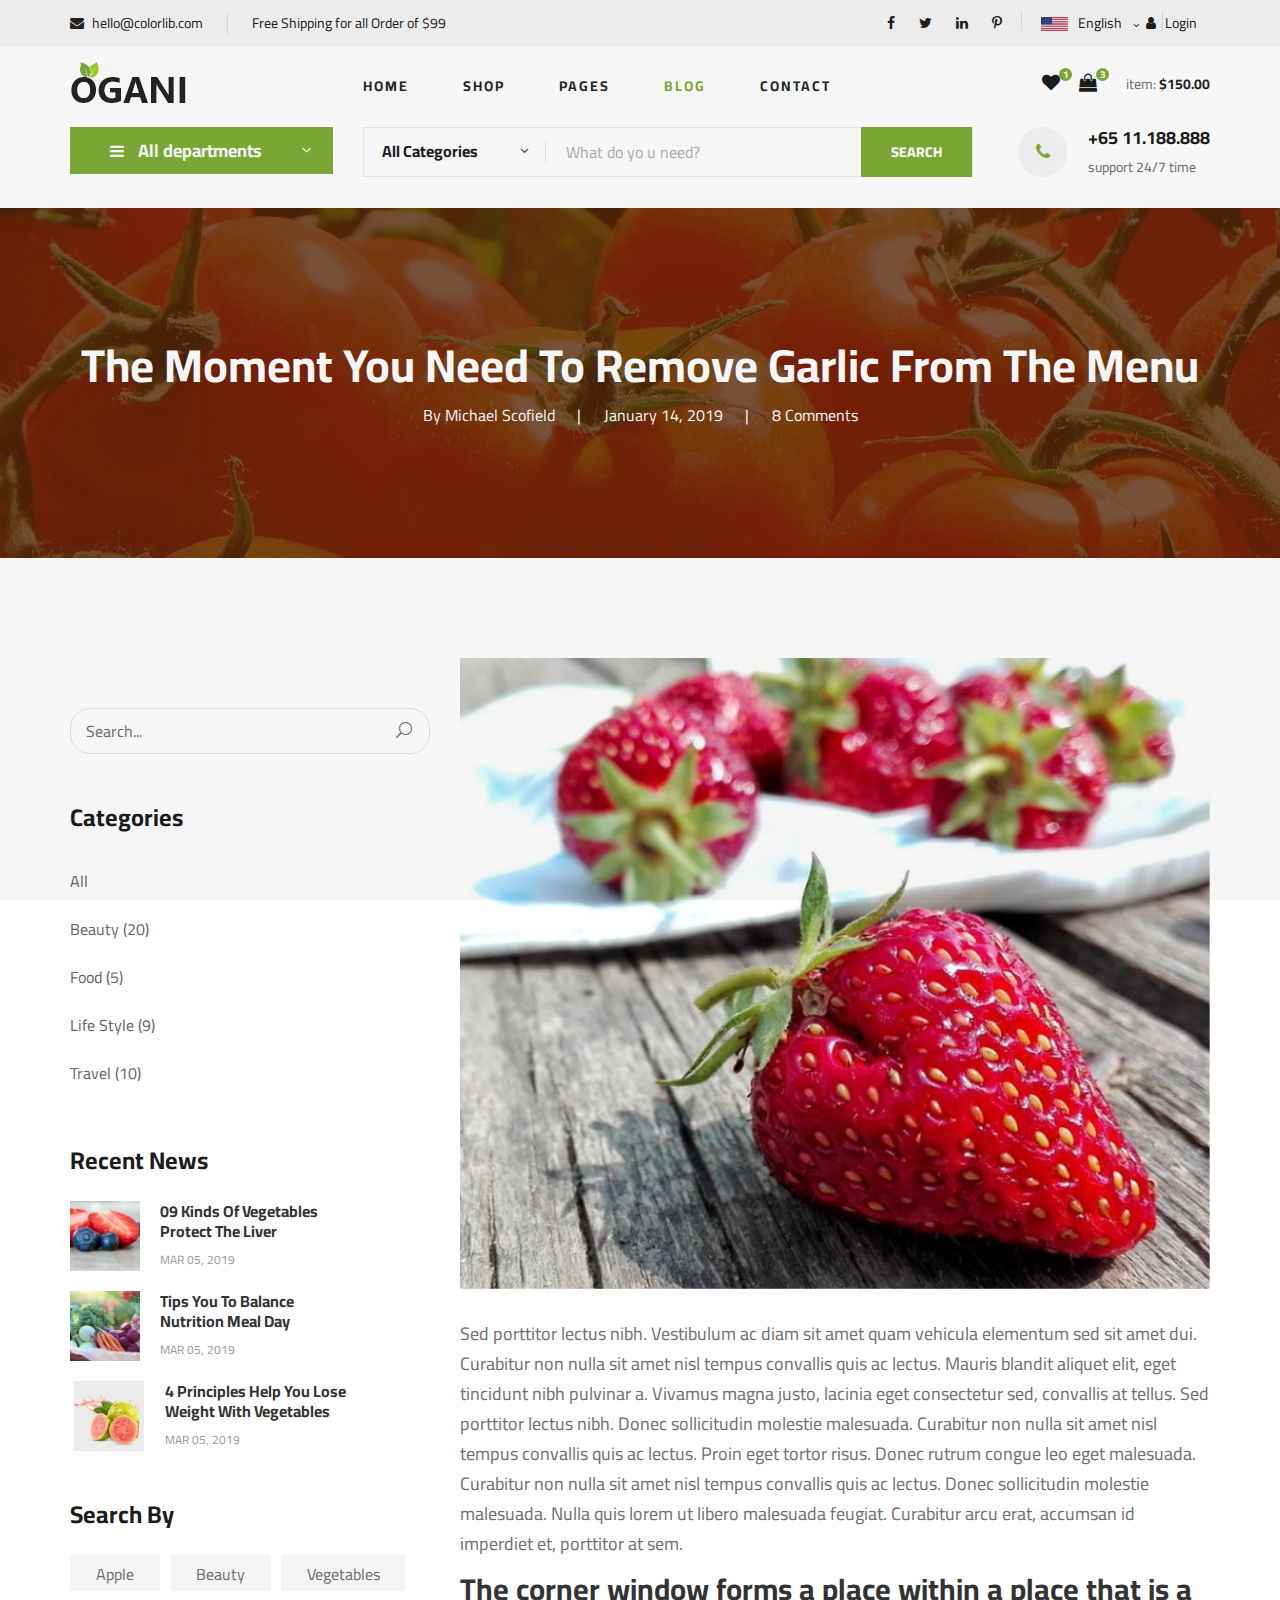
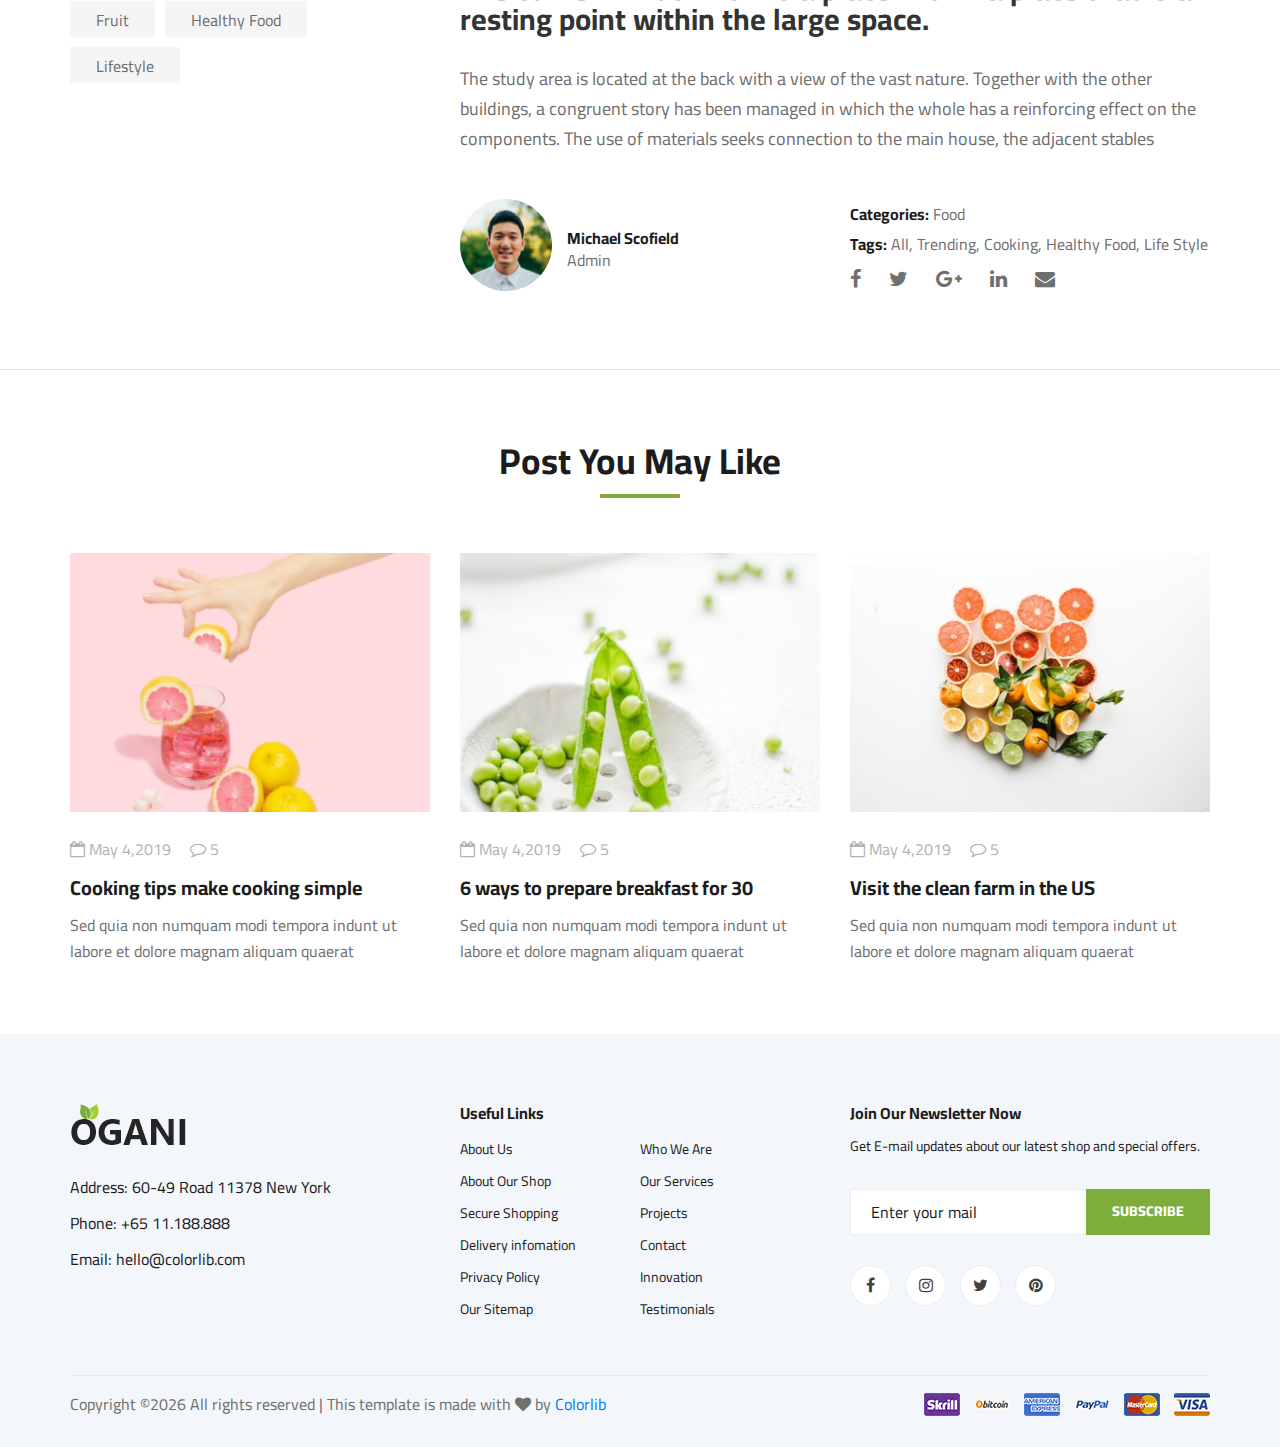
<file: Php/template/oganiMaster/blog-details.html>
<!DOCTYPE html>
<html lang="zxx">

<head>
    <meta charset="UTF-8">
    <meta name="description" content="Ogani Template">
    <meta name="keywords" content="Ogani, unica, creative, html">
    <meta name="viewport" content="width=device-width, initial-scale=1.0">
    <meta http-equiv="X-UA-Compatible" content="ie=edge">
    <title>Ogani | Template</title>

    <!-- Google Font -->
    <link href="https://fonts.googleapis.com/css2?family=Cairo:wght@200;300;400;600;900&display=swap" rel="stylesheet">

    <!-- Css Styles -->
    <link rel="stylesheet" href="css/bootstrap.min.css" type="text/css">
    <link rel="stylesheet" href="css/font-awesome.min.css" type="text/css">
    <link rel="stylesheet" href="css/elegant-icons.css" type="text/css">
    <link rel="stylesheet" href="css/nice-select.css" type="text/css">
    <link rel="stylesheet" href="css/jquery-ui.min.css" type="text/css">
    <link rel="stylesheet" href="css/owl.carousel.min.css" type="text/css">
    <link rel="stylesheet" href="css/slicknav.min.css" type="text/css">
    <link rel="stylesheet" href="css/style.css" type="text/css">
</head>

<body>
    <!-- Page Preloder -->
    <div id="preloder">
        <div class="loader"></div>
    </div>

    <!-- Humberger Begin -->
    <div class="humberger__menu__overlay"></div>
    <div class="humberger__menu__wrapper">
        <div class="humberger__menu__logo">
            <a href="#"><img src="img/logo.png" alt=""></a>
        </div>
        <div class="humberger__menu__cart">
            <ul>
                <li><a href="#"><i class="fa fa-heart"></i> <span>1</span></a></li>
                <li><a href="#"><i class="fa fa-shopping-bag"></i> <span>3</span></a></li>
            </ul>
            <div class="header__cart__price">item: <span>$150.00</span></div>
        </div>
        <div class="humberger__menu__widget">
            <div class="header__top__right__language">
                <img src="img/language.png" alt="">
                <div>English</div>
                <span class="arrow_carrot-down"></span>
                <ul>
                    <li><a href="#">Spanis</a></li>
                    <li><a href="#">English</a></li>
                </ul>
            </div>
            <div class="header__top__right__auth">
                <a href="#"><i class="fa fa-user"></i> Login</a>
            </div>
        </div>
        <nav class="humberger__menu__nav mobile-menu">
            <ul>
                <li class="active"><a href="./index.html">Home</a></li>
                <li><a href="./shop-grid.html">Shop</a></li>
                <li><a href="#">Pages</a>
                    <ul class="header__menu__dropdown">
                        <li><a href="./shop-details.html">Shop Details</a></li>
                        <li><a href="./shoping-cart.html">Shoping Cart</a></li>
                        <li><a href="./checkout.html">Check Out</a></li>
                        <li><a href="./blog-details.html">Blog Details</a></li>
                    </ul>
                </li>
                <li><a href="./blog.html">Blog</a></li>
                <li><a href="./contact.html">Contact</a></li>
            </ul>
        </nav>
        <div id="mobile-menu-wrap"></div>
        <div class="header__top__right__social">
            <a href="#"><i class="fa fa-facebook"></i></a>
            <a href="#"><i class="fa fa-twitter"></i></a>
            <a href="#"><i class="fa fa-linkedin"></i></a>
            <a href="#"><i class="fa fa-pinterest-p"></i></a>
        </div>
        <div class="humberger__menu__contact">
            <ul>
                <li><i class="fa fa-envelope"></i> hello@colorlib.com</li>
                <li>Free Shipping for all Order of $99</li>
            </ul>
        </div>
    </div>
    <!-- Humberger End -->

    <!-- Header Section Begin -->
    <header class="header">
        <div class="header__top">
            <div class="container">
                <div class="row">
                    <div class="col-lg-6">
                        <div class="header__top__left">
                            <ul>
                                <li><i class="fa fa-envelope"></i> hello@colorlib.com</li>
                                <li>Free Shipping for all Order of $99</li>
                            </ul>
                        </div>
                    </div>
                    <div class="col-lg-6">
                        <div class="header__top__right">
                            <div class="header__top__right__social">
                                <a href="#"><i class="fa fa-facebook"></i></a>
                                <a href="#"><i class="fa fa-twitter"></i></a>
                                <a href="#"><i class="fa fa-linkedin"></i></a>
                                <a href="#"><i class="fa fa-pinterest-p"></i></a>
                            </div>
                            <div class="header__top__right__language">
                                <img src="img/language.png" alt="">
                                <div>English</div>
                                <span class="arrow_carrot-down"></span>
                                <ul>
                                    <li><a href="#">Spanis</a></li>
                                    <li><a href="#">English</a></li>
                                </ul>
                            </div>
                            <div class="header__top__right__auth">
                                <a href="#"><i class="fa fa-user"></i> Login</a>
                            </div>
                        </div>
                    </div>
                </div>
            </div>
        </div>
        <div class="container">
            <div class="row">
                <div class="col-lg-3">
                    <div class="header__logo">
                        <a href="./index.html"><img src="img/logo.png" alt=""></a>
                    </div>
                </div>
                <div class="col-lg-6">
                    <nav class="header__menu">
                        <ul>
                            <li><a href="./index.html">Home</a></li>
                            <li><a href="./shop-grid.html">Shop</a></li>
                            <li><a href="#">Pages</a>
                                <ul class="header__menu__dropdown">
                                    <li><a href="./shop-details.html">Shop Details</a></li>
                                    <li><a href="./shoping-cart.html">Shoping Cart</a></li>
                                    <li><a href="./checkout.html">Check Out</a></li>
                                    <li><a href="./blog-details.html">Blog Details</a></li>
                                </ul>
                            </li>
                            <li class="active"><a href="./blog.html">Blog</a></li>
                            <li><a href="./contact.html">Contact</a></li>
                        </ul>
                    </nav>
                </div>
                <div class="col-lg-3">
                    <div class="header__cart">
                        <ul>
                            <li><a href="#"><i class="fa fa-heart"></i> <span>1</span></a></li>
                            <li><a href="#"><i class="fa fa-shopping-bag"></i> <span>3</span></a></li>
                        </ul>
                        <div class="header__cart__price">item: <span>$150.00</span></div>
                    </div>
                </div>
            </div>
            <div class="humberger__open">
                <i class="fa fa-bars"></i>
            </div>
        </div>
    </header>
    <!-- Header Section End -->

    <!-- Hero Section Begin -->
    <section class="hero hero-normal">
        <div class="container">
            <div class="row">
                <div class="col-lg-3">
                    <div class="hero__categories">
                        <div class="hero__categories__all">
                            <i class="fa fa-bars"></i>
                            <span>All departments</span>
                        </div>
                        <ul>
                            <li><a href="#">Fresh Meat</a></li>
                            <li><a href="#">Vegetables</a></li>
                            <li><a href="#">Fruit & Nut Gifts</a></li>
                            <li><a href="#">Fresh Berries</a></li>
                            <li><a href="#">Ocean Foods</a></li>
                            <li><a href="#">Butter & Eggs</a></li>
                            <li><a href="#">Fastfood</a></li>
                            <li><a href="#">Fresh Onion</a></li>
                            <li><a href="#">Papayaya & Crisps</a></li>
                            <li><a href="#">Oatmeal</a></li>
                            <li><a href="#">Fresh Bananas</a></li>
                        </ul>
                    </div>
                </div>
                <div class="col-lg-9">
                    <div class="hero__search">
                        <div class="hero__search__form">
                            <form action="#">
                                <div class="hero__search__categories">
                                    All Categories
                                    <span class="arrow_carrot-down"></span>
                                </div>
                                <input type="text" placeholder="What do yo u need?">
                                <button type="submit" class="site-btn">SEARCH</button>
                            </form>
                        </div>
                        <div class="hero__search__phone">
                            <div class="hero__search__phone__icon">
                                <i class="fa fa-phone"></i>
                            </div>
                            <div class="hero__search__phone__text">
                                <h5>+65 11.188.888</h5>
                                <span>support 24/7 time</span>
                            </div>
                        </div>
                    </div>
                </div>
            </div>
        </div>
    </section>
    <!-- Hero Section End -->

    <!-- Blog Details Hero Begin -->
    <section class="blog-details-hero set-bg" data-setbg="img/blog/details/details-hero.jpg">
        <div class="container">
            <div class="row">
                <div class="col-lg-12">
                    <div class="blog__details__hero__text">
                        <h2>The Moment You Need To Remove Garlic From The Menu</h2>
                        <ul>
                            <li>By Michael Scofield</li>
                            <li>January 14, 2019</li>
                            <li>8 Comments</li>
                        </ul>
                    </div>
                </div>
            </div>
        </div>
    </section>
    <!-- Blog Details Hero End -->

    <!-- Blog Details Section Begin -->
    <section class="blog-details spad">
        <div class="container">
            <div class="row">
                <div class="col-lg-4 col-md-5 order-md-1 order-2">
                    <div class="blog__sidebar">
                        <div class="blog__sidebar__search">
                            <form action="#">
                                <input type="text" placeholder="Search...">
                                <button type="submit"><span class="icon_search"></span></button>
                            </form>
                        </div>
                        <div class="blog__sidebar__item">
                            <h4>Categories</h4>
                            <ul>
                                <li><a href="#">All</a></li>
                                <li><a href="#">Beauty (20)</a></li>
                                <li><a href="#">Food (5)</a></li>
                                <li><a href="#">Life Style (9)</a></li>
                                <li><a href="#">Travel (10)</a></li>
                            </ul>
                        </div>
                        <div class="blog__sidebar__item">
                            <h4>Recent News</h4>
                            <div class="blog__sidebar__recent">
                                <a href="#" class="blog__sidebar__recent__item">
                                    <div class="blog__sidebar__recent__item__pic">
                                        <img src="img/blog/sidebar/sr-1.jpg" alt="">
                                    </div>
                                    <div class="blog__sidebar__recent__item__text">
                                        <h6>09 Kinds Of Vegetables<br /> Protect The Liver</h6>
                                        <span>MAR 05, 2019</span>
                                    </div>
                                </a>
                                <a href="#" class="blog__sidebar__recent__item">
                                    <div class="blog__sidebar__recent__item__pic">
                                        <img src="img/blog/sidebar/sr-2.jpg" alt="">
                                    </div>
                                    <div class="blog__sidebar__recent__item__text">
                                        <h6>Tips You To Balance<br /> Nutrition Meal Day</h6>
                                        <span>MAR 05, 2019</span>
                                    </div>
                                </a>
                                <a href="#" class="blog__sidebar__recent__item">
                                    <div class="blog__sidebar__recent__item__pic">
                                        <img src="img/blog/sidebar/sr-3.jpg" alt="">
                                    </div>
                                    <div class="blog__sidebar__recent__item__text">
                                        <h6>4 Principles Help You Lose <br />Weight With Vegetables</h6>
                                        <span>MAR 05, 2019</span>
                                    </div>
                                </a>
                            </div>
                        </div>
                        <div class="blog__sidebar__item">
                            <h4>Search By</h4>
                            <div class="blog__sidebar__item__tags">
                                <a href="#">Apple</a>
                                <a href="#">Beauty</a>
                                <a href="#">Vegetables</a>
                                <a href="#">Fruit</a>
                                <a href="#">Healthy Food</a>
                                <a href="#">Lifestyle</a>
                            </div>
                        </div>
                    </div>
                </div>
                <div class="col-lg-8 col-md-7 order-md-1 order-1">
                    <div class="blog__details__text">
                        <img src="img/blog/details/details-pic.jpg" alt="">
                        <p>Sed porttitor lectus nibh. Vestibulum ac diam sit amet quam vehicula elementum sed sit amet
                            dui. Curabitur non nulla sit amet nisl tempus convallis quis ac lectus. Mauris blandit
                            aliquet elit, eget tincidunt nibh pulvinar a. Vivamus magna justo, lacinia eget consectetur
                            sed, convallis at tellus. Sed porttitor lectus nibh. Donec sollicitudin molestie malesuada.
                            Curabitur non nulla sit amet nisl tempus convallis quis ac lectus. Proin eget tortor risus.
                            Donec rutrum congue leo eget malesuada. Curabitur non nulla sit amet nisl tempus convallis
                            quis ac lectus. Donec sollicitudin molestie malesuada. Nulla quis lorem ut libero malesuada
                            feugiat. Curabitur arcu erat, accumsan id imperdiet et, porttitor at sem.</p>
                        <h3>The corner window forms a place within a place that is a resting point within the large
                            space.</h3>
                        <p>The study area is located at the back with a view of the vast nature. Together with the other
                            buildings, a congruent story has been managed in which the whole has a reinforcing effect on
                            the components. The use of materials seeks connection to the main house, the adjacent
                            stables</p>
                    </div>
                    <div class="blog__details__content">
                        <div class="row">
                            <div class="col-lg-6">
                                <div class="blog__details__author">
                                    <div class="blog__details__author__pic">
                                        <img src="img/blog/details/details-author.jpg" alt="">
                                    </div>
                                    <div class="blog__details__author__text">
                                        <h6>Michael Scofield</h6>
                                        <span>Admin</span>
                                    </div>
                                </div>
                            </div>
                            <div class="col-lg-6">
                                <div class="blog__details__widget">
                                    <ul>
                                        <li><span>Categories:</span> Food</li>
                                        <li><span>Tags:</span> All, Trending, Cooking, Healthy Food, Life Style</li>
                                    </ul>
                                    <div class="blog__details__social">
                                        <a href="#"><i class="fa fa-facebook"></i></a>
                                        <a href="#"><i class="fa fa-twitter"></i></a>
                                        <a href="#"><i class="fa fa-google-plus"></i></a>
                                        <a href="#"><i class="fa fa-linkedin"></i></a>
                                        <a href="#"><i class="fa fa-envelope"></i></a>
                                    </div>
                                </div>
                            </div>
                        </div>
                    </div>
                </div>
            </div>
        </div>
    </section>
    <!-- Blog Details Section End -->

    <!-- Related Blog Section Begin -->
    <section class="related-blog spad">
        <div class="container">
            <div class="row">
                <div class="col-lg-12">
                    <div class="section-title related-blog-title">
                        <h2>Post You May Like</h2>
                    </div>
                </div>
            </div>
            <div class="row">
                <div class="col-lg-4 col-md-4 col-sm-6">
                    <div class="blog__item">
                        <div class="blog__item__pic">
                            <img src="img/blog/blog-1.jpg" alt="">
                        </div>
                        <div class="blog__item__text">
                            <ul>
                                <li><i class="fa fa-calendar-o"></i> May 4,2019</li>
                                <li><i class="fa fa-comment-o"></i> 5</li>
                            </ul>
                            <h5><a href="#">Cooking tips make cooking simple</a></h5>
                            <p>Sed quia non numquam modi tempora indunt ut labore et dolore magnam aliquam quaerat </p>
                        </div>
                    </div>
                </div>
                <div class="col-lg-4 col-md-4 col-sm-6">
                    <div class="blog__item">
                        <div class="blog__item__pic">
                            <img src="img/blog/blog-2.jpg" alt="">
                        </div>
                        <div class="blog__item__text">
                            <ul>
                                <li><i class="fa fa-calendar-o"></i> May 4,2019</li>
                                <li><i class="fa fa-comment-o"></i> 5</li>
                            </ul>
                            <h5><a href="#">6 ways to prepare breakfast for 30</a></h5>
                            <p>Sed quia non numquam modi tempora indunt ut labore et dolore magnam aliquam quaerat </p>
                        </div>
                    </div>
                </div>
                <div class="col-lg-4 col-md-4 col-sm-6">
                    <div class="blog__item">
                        <div class="blog__item__pic">
                            <img src="img/blog/blog-3.jpg" alt="">
                        </div>
                        <div class="blog__item__text">
                            <ul>
                                <li><i class="fa fa-calendar-o"></i> May 4,2019</li>
                                <li><i class="fa fa-comment-o"></i> 5</li>
                            </ul>
                            <h5><a href="#">Visit the clean farm in the US</a></h5>
                            <p>Sed quia non numquam modi tempora indunt ut labore et dolore magnam aliquam quaerat </p>
                        </div>
                    </div>
                </div>
            </div>
        </div>
    </section>
    <!-- Related Blog Section End -->

    <!-- Footer Section Begin -->
    <footer class="footer spad">
        <div class="container">
            <div class="row">
                <div class="col-lg-3 col-md-6 col-sm-6">
                    <div class="footer__about">
                        <div class="footer__about__logo">
                            <a href="./index.html"><img src="img/logo.png" alt=""></a>
                        </div>
                        <ul>
                            <li>Address: 60-49 Road 11378 New York</li>
                            <li>Phone: +65 11.188.888</li>
                            <li>Email: hello@colorlib.com</li>
                        </ul>
                    </div>
                </div>
                <div class="col-lg-4 col-md-6 col-sm-6 offset-lg-1">
                    <div class="footer__widget">
                        <h6>Useful Links</h6>
                        <ul>
                            <li><a href="#">About Us</a></li>
                            <li><a href="#">About Our Shop</a></li>
                            <li><a href="#">Secure Shopping</a></li>
                            <li><a href="#">Delivery infomation</a></li>
                            <li><a href="#">Privacy Policy</a></li>
                            <li><a href="#">Our Sitemap</a></li>
                        </ul>
                        <ul>
                            <li><a href="#">Who We Are</a></li>
                            <li><a href="#">Our Services</a></li>
                            <li><a href="#">Projects</a></li>
                            <li><a href="#">Contact</a></li>
                            <li><a href="#">Innovation</a></li>
                            <li><a href="#">Testimonials</a></li>
                        </ul>
                    </div>
                </div>
                <div class="col-lg-4 col-md-12">
                    <div class="footer__widget">
                        <h6>Join Our Newsletter Now</h6>
                        <p>Get E-mail updates about our latest shop and special offers.</p>
                        <form action="#">
                            <input type="text" placeholder="Enter your mail">
                            <button type="submit" class="site-btn">Subscribe</button>
                        </form>
                        <div class="footer__widget__social">
                            <a href="#"><i class="fa fa-facebook"></i></a>
                            <a href="#"><i class="fa fa-instagram"></i></a>
                            <a href="#"><i class="fa fa-twitter"></i></a>
                            <a href="#"><i class="fa fa-pinterest"></i></a>
                        </div>
                    </div>
                </div>
            </div>
            <div class="row">
                <div class="col-lg-12">
                    <div class="footer__copyright">
                        <div class="footer__copyright__text"><p><!-- Link back to Colorlib can't be removed. Template is licensed under CC BY 3.0. -->
  Copyright &copy;<script>document.write(new Date().getFullYear());</script> All rights reserved | This template is made with <i class="fa fa-heart" aria-hidden="true"></i> by <a href="https://colorlib.com" target="_blank">Colorlib</a>
  <!-- Link back to Colorlib can't be removed. Template is licensed under CC BY 3.0. --></p></div>
                        <div class="footer__copyright__payment"><img src="img/payment-item.png" alt=""></div>
                    </div>
                </div>
            </div>
        </div>
    </footer>
    <!-- Footer Section End -->

    <!-- Js Plugins -->
    <script src="js/jquery-3.3.1.min.js"></script>
    <script src="js/bootstrap.min.js"></script>
    <script src="js/jquery.nice-select.min.js"></script>
    <script src="js/jquery-ui.min.js"></script>
    <script src="js/jquery.slicknav.js"></script>
    <script src="js/mixitup.min.js"></script>
    <script src="js/owl.carousel.min.js"></script>
    <script src="js/main.js"></script>



</body>

</html>
</file>
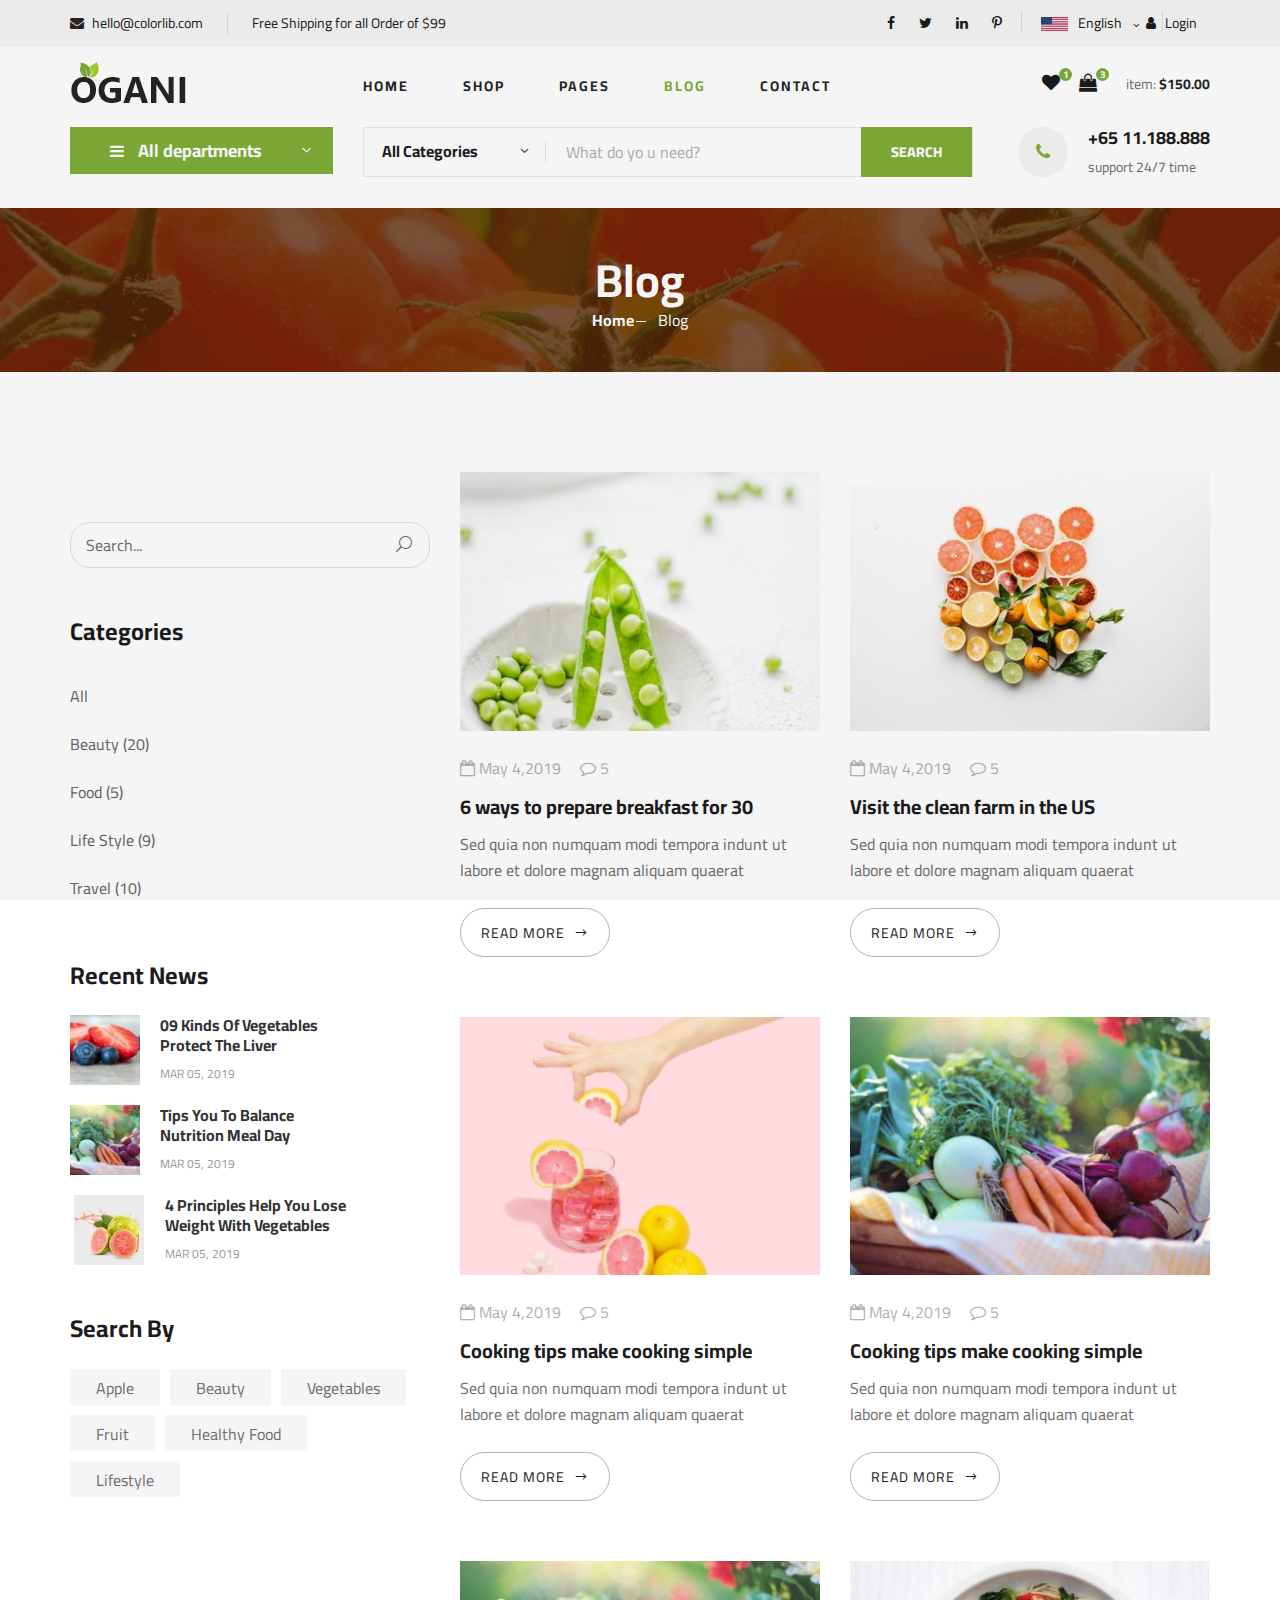
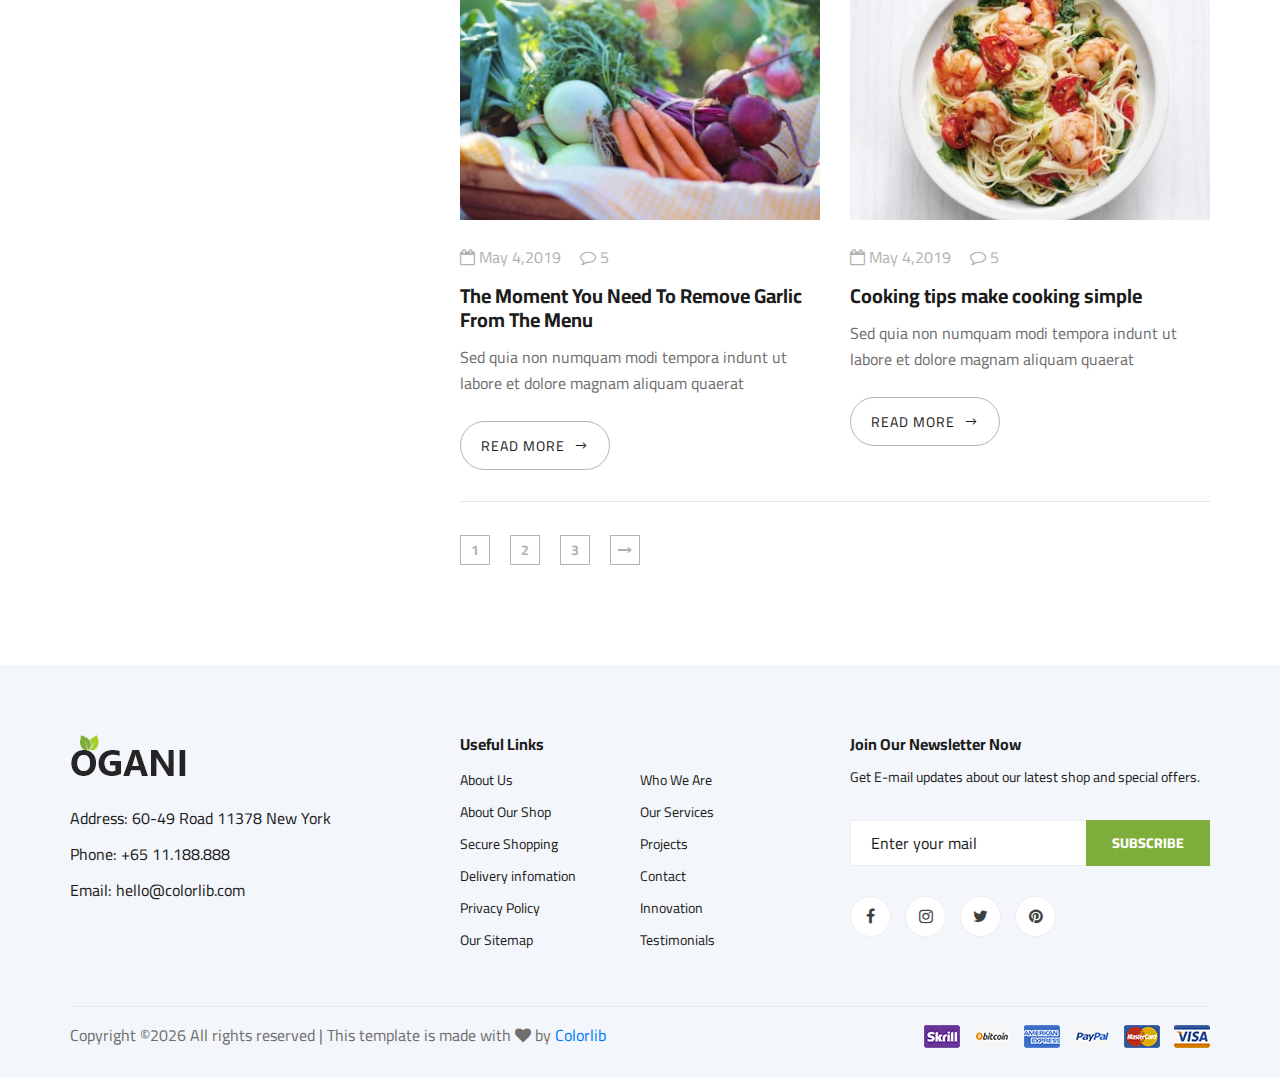
<file: Php/template/oganiMaster/blog.html>
<!DOCTYPE html>
<html lang="zxx">

<head>
    <meta charset="UTF-8">
    <meta name="description" content="Ogani Template">
    <meta name="keywords" content="Ogani, unica, creative, html">
    <meta name="viewport" content="width=device-width, initial-scale=1.0">
    <meta http-equiv="X-UA-Compatible" content="ie=edge">
    <title>Ogani | Template</title>

    <!-- Google Font -->
    <link href="https://fonts.googleapis.com/css2?family=Cairo:wght@200;300;400;600;900&display=swap" rel="stylesheet">

    <!-- Css Styles -->
    <link rel="stylesheet" href="css/bootstrap.min.css" type="text/css">
    <link rel="stylesheet" href="css/font-awesome.min.css" type="text/css">
    <link rel="stylesheet" href="css/elegant-icons.css" type="text/css">
    <link rel="stylesheet" href="css/nice-select.css" type="text/css">
    <link rel="stylesheet" href="css/jquery-ui.min.css" type="text/css">
    <link rel="stylesheet" href="css/owl.carousel.min.css" type="text/css">
    <link rel="stylesheet" href="css/slicknav.min.css" type="text/css">
    <link rel="stylesheet" href="css/style.css" type="text/css">
</head>

<body>
    <!-- Page Preloder -->
    <div id="preloder">
        <div class="loader"></div>
    </div>

    <!-- Humberger Begin -->
    <div class="humberger__menu__overlay"></div>
    <div class="humberger__menu__wrapper">
        <div class="humberger__menu__logo">
            <a href="#"><img src="img/logo.png" alt=""></a>
        </div>
        <div class="humberger__menu__cart">
            <ul>
                <li><a href="#"><i class="fa fa-heart"></i> <span>1</span></a></li>
                <li><a href="#"><i class="fa fa-shopping-bag"></i> <span>3</span></a></li>
            </ul>
            <div class="header__cart__price">item: <span>$150.00</span></div>
        </div>
        <div class="humberger__menu__widget">
            <div class="header__top__right__language">
                <img src="img/language.png" alt="">
                <div>English</div>
                <span class="arrow_carrot-down"></span>
                <ul>
                    <li><a href="#">Spanis</a></li>
                    <li><a href="#">English</a></li>
                </ul>
            </div>
            <div class="header__top__right__auth">
                <a href="#"><i class="fa fa-user"></i> Login</a>
            </div>
        </div>
        <nav class="humberger__menu__nav mobile-menu">
            <ul>
                <li class="active"><a href="./index.html">Home</a></li>
                <li><a href="./shop-grid.html">Shop</a></li>
                <li><a href="#">Pages</a>
                    <ul class="header__menu__dropdown">
                        <li><a href="./shop-details.html">Shop Details</a></li>
                        <li><a href="./shoping-cart.html">Shoping Cart</a></li>
                        <li><a href="./checkout.html">Check Out</a></li>
                        <li><a href="./blog-details.html">Blog Details</a></li>
                    </ul>
                </li>
                <li><a href="./blog.html">Blog</a></li>
                <li><a href="./contact.html">Contact</a></li>
            </ul>
        </nav>
        <div id="mobile-menu-wrap"></div>
        <div class="header__top__right__social">
            <a href="#"><i class="fa fa-facebook"></i></a>
            <a href="#"><i class="fa fa-twitter"></i></a>
            <a href="#"><i class="fa fa-linkedin"></i></a>
            <a href="#"><i class="fa fa-pinterest-p"></i></a>
        </div>
        <div class="humberger__menu__contact">
            <ul>
                <li><i class="fa fa-envelope"></i> hello@colorlib.com</li>
                <li>Free Shipping for all Order of $99</li>
            </ul>
        </div>
    </div>
    <!-- Humberger End -->

    <!-- Header Section Begin -->
    <header class="header">
        <div class="header__top">
            <div class="container">
                <div class="row">
                    <div class="col-lg-6">
                        <div class="header__top__left">
                            <ul>
                                <li><i class="fa fa-envelope"></i> hello@colorlib.com</li>
                                <li>Free Shipping for all Order of $99</li>
                            </ul>
                        </div>
                    </div>
                    <div class="col-lg-6">
                        <div class="header__top__right">
                            <div class="header__top__right__social">
                                <a href="#"><i class="fa fa-facebook"></i></a>
                                <a href="#"><i class="fa fa-twitter"></i></a>
                                <a href="#"><i class="fa fa-linkedin"></i></a>
                                <a href="#"><i class="fa fa-pinterest-p"></i></a>
                            </div>
                            <div class="header__top__right__language">
                                <img src="img/language.png" alt="">
                                <div>English</div>
                                <span class="arrow_carrot-down"></span>
                                <ul>
                                    <li><a href="#">Spanis</a></li>
                                    <li><a href="#">English</a></li>
                                </ul>
                            </div>
                            <div class="header__top__right__auth">
                                <a href="#"><i class="fa fa-user"></i> Login</a>
                            </div>
                        </div>
                    </div>
                </div>
            </div>
        </div>
        <div class="container">
            <div class="row">
                <div class="col-lg-3">
                    <div class="header__logo">
                        <a href="./index.html"><img src="img/logo.png" alt=""></a>
                    </div>
                </div>
                <div class="col-lg-6">
                    <nav class="header__menu">
                        <ul>
                            <li><a href="./index.html">Home</a></li>
                            <li><a href="./shop-grid.html">Shop</a></li>
                            <li><a href="#">Pages</a>
                                <ul class="header__menu__dropdown">
                                    <li><a href="./shop-details.html">Shop Details</a></li>
                                    <li><a href="./shoping-cart.html">Shoping Cart</a></li>
                                    <li><a href="./checkout.html">Check Out</a></li>
                                    <li><a href="./blog-details.html">Blog Details</a></li>
                                </ul>
                            </li>
                            <li class="active"><a href="./blog.html">Blog</a></li>
                            <li><a href="./contact.html">Contact</a></li>
                        </ul>
                    </nav>
                </div>
                <div class="col-lg-3">
                    <div class="header__cart">
                        <ul>
                            <li><a href="#"><i class="fa fa-heart"></i> <span>1</span></a></li>
                            <li><a href="#"><i class="fa fa-shopping-bag"></i> <span>3</span></a></li>
                        </ul>
                        <div class="header__cart__price">item: <span>$150.00</span></div>
                    </div>
                </div>
            </div>
            <div class="humberger__open">
                <i class="fa fa-bars"></i>
            </div>
        </div>
    </header>
    <!-- Header Section End -->

    <!-- Hero Section Begin -->
    <section class="hero hero-normal">
        <div class="container">
            <div class="row">
                <div class="col-lg-3">
                    <div class="hero__categories">
                        <div class="hero__categories__all">
                            <i class="fa fa-bars"></i>
                            <span>All departments</span>
                        </div>
                        <ul>
                            <li><a href="#">Fresh Meat</a></li>
                            <li><a href="#">Vegetables</a></li>
                            <li><a href="#">Fruit & Nut Gifts</a></li>
                            <li><a href="#">Fresh Berries</a></li>
                            <li><a href="#">Ocean Foods</a></li>
                            <li><a href="#">Butter & Eggs</a></li>
                            <li><a href="#">Fastfood</a></li>
                            <li><a href="#">Fresh Onion</a></li>
                            <li><a href="#">Papayaya & Crisps</a></li>
                            <li><a href="#">Oatmeal</a></li>
                            <li><a href="#">Fresh Bananas</a></li>
                        </ul>
                    </div>
                </div>
                <div class="col-lg-9">
                    <div class="hero__search">
                        <div class="hero__search__form">
                            <form action="#">
                                <div class="hero__search__categories">
                                    All Categories
                                    <span class="arrow_carrot-down"></span>
                                </div>
                                <input type="text" placeholder="What do yo u need?">
                                <button type="submit" class="site-btn">SEARCH</button>
                            </form>
                        </div>
                        <div class="hero__search__phone">
                            <div class="hero__search__phone__icon">
                                <i class="fa fa-phone"></i>
                            </div>
                            <div class="hero__search__phone__text">
                                <h5>+65 11.188.888</h5>
                                <span>support 24/7 time</span>
                            </div>
                        </div>
                    </div>
                </div>
            </div>
        </div>
    </section>
    <!-- Hero Section End -->

    <!-- Breadcrumb Section Begin -->
    <section class="breadcrumb-section set-bg" data-setbg="img/breadcrumb.jpg">
        <div class="container">
            <div class="row">
                <div class="col-lg-12 text-center">
                    <div class="breadcrumb__text">
                        <h2>Blog</h2>
                        <div class="breadcrumb__option">
                            <a href="./index.html">Home</a>
                            <span>Blog</span>
                        </div>
                    </div>
                </div>
            </div>
        </div>
    </section>
    <!-- Breadcrumb Section End -->

    <!-- Blog Section Begin -->
    <section class="blog spad">
        <div class="container">
            <div class="row">
                <div class="col-lg-4 col-md-5">
                    <div class="blog__sidebar">
                        <div class="blog__sidebar__search">
                            <form action="#">
                                <input type="text" placeholder="Search...">
                                <button type="submit"><span class="icon_search"></span></button>
                            </form>
                        </div>
                        <div class="blog__sidebar__item">
                            <h4>Categories</h4>
                            <ul>
                                <li><a href="#">All</a></li>
                                <li><a href="#">Beauty (20)</a></li>
                                <li><a href="#">Food (5)</a></li>
                                <li><a href="#">Life Style (9)</a></li>
                                <li><a href="#">Travel (10)</a></li>
                            </ul>
                        </div>
                        <div class="blog__sidebar__item">
                            <h4>Recent News</h4>
                            <div class="blog__sidebar__recent">
                                <a href="#" class="blog__sidebar__recent__item">
                                    <div class="blog__sidebar__recent__item__pic">
                                        <img src="img/blog/sidebar/sr-1.jpg" alt="">
                                    </div>
                                    <div class="blog__sidebar__recent__item__text">
                                        <h6>09 Kinds Of Vegetables<br /> Protect The Liver</h6>
                                        <span>MAR 05, 2019</span>
                                    </div>
                                </a>
                                <a href="#" class="blog__sidebar__recent__item">
                                    <div class="blog__sidebar__recent__item__pic">
                                        <img src="img/blog/sidebar/sr-2.jpg" alt="">
                                    </div>
                                    <div class="blog__sidebar__recent__item__text">
                                        <h6>Tips You To Balance<br /> Nutrition Meal Day</h6>
                                        <span>MAR 05, 2019</span>
                                    </div>
                                </a>
                                <a href="#" class="blog__sidebar__recent__item">
                                    <div class="blog__sidebar__recent__item__pic">
                                        <img src="img/blog/sidebar/sr-3.jpg" alt="">
                                    </div>
                                    <div class="blog__sidebar__recent__item__text">
                                        <h6>4 Principles Help You Lose <br />Weight With Vegetables</h6>
                                        <span>MAR 05, 2019</span>
                                    </div>
                                </a>
                            </div>
                        </div>
                        <div class="blog__sidebar__item">
                            <h4>Search By</h4>
                            <div class="blog__sidebar__item__tags">
                                <a href="#">Apple</a>
                                <a href="#">Beauty</a>
                                <a href="#">Vegetables</a>
                                <a href="#">Fruit</a>
                                <a href="#">Healthy Food</a>
                                <a href="#">Lifestyle</a>
                            </div>
                        </div>
                    </div>
                </div>
                <div class="col-lg-8 col-md-7">
                    <div class="row">
                        <div class="col-lg-6 col-md-6 col-sm-6">
                            <div class="blog__item">
                                <div class="blog__item__pic">
                                    <img src="img/blog/blog-2.jpg" alt="">
                                </div>
                                <div class="blog__item__text">
                                    <ul>
                                        <li><i class="fa fa-calendar-o"></i> May 4,2019</li>
                                        <li><i class="fa fa-comment-o"></i> 5</li>
                                    </ul>
                                    <h5><a href="#">6 ways to prepare breakfast for 30</a></h5>
                                    <p>Sed quia non numquam modi tempora indunt ut labore et dolore magnam aliquam
                                        quaerat </p>
                                    <a href="#" class="blog__btn">READ MORE <span class="arrow_right"></span></a>
                                </div>
                            </div>
                        </div>
                        <div class="col-lg-6 col-md-6 col-sm-6">
                            <div class="blog__item">
                                <div class="blog__item__pic">
                                    <img src="img/blog/blog-3.jpg" alt="">
                                </div>
                                <div class="blog__item__text">
                                    <ul>
                                        <li><i class="fa fa-calendar-o"></i> May 4,2019</li>
                                        <li><i class="fa fa-comment-o"></i> 5</li>
                                    </ul>
                                    <h5><a href="#">Visit the clean farm in the US</a></h5>
                                    <p>Sed quia non numquam modi tempora indunt ut labore et dolore magnam aliquam
                                        quaerat </p>
                                    <a href="#" class="blog__btn">READ MORE <span class="arrow_right"></span></a>
                                </div>
                            </div>
                        </div>
                        <div class="col-lg-6 col-md-6 col-sm-6">
                            <div class="blog__item">
                                <div class="blog__item__pic">
                                    <img src="img/blog/blog-1.jpg" alt="">
                                </div>
                                <div class="blog__item__text">
                                    <ul>
                                        <li><i class="fa fa-calendar-o"></i> May 4,2019</li>
                                        <li><i class="fa fa-comment-o"></i> 5</li>
                                    </ul>
                                    <h5><a href="#">Cooking tips make cooking simple</a></h5>
                                    <p>Sed quia non numquam modi tempora indunt ut labore et dolore magnam aliquam
                                        quaerat </p>
                                    <a href="#" class="blog__btn">READ MORE <span class="arrow_right"></span></a>
                                </div>
                            </div>
                        </div>
                        <div class="col-lg-6 col-md-6 col-sm-6">
                            <div class="blog__item">
                                <div class="blog__item__pic">
                                    <img src="img/blog/blog-4.jpg" alt="">
                                </div>
                                <div class="blog__item__text">
                                    <ul>
                                        <li><i class="fa fa-calendar-o"></i> May 4,2019</li>
                                        <li><i class="fa fa-comment-o"></i> 5</li>
                                    </ul>
                                    <h5><a href="#">Cooking tips make cooking simple</a></h5>
                                    <p>Sed quia non numquam modi tempora indunt ut labore et dolore magnam aliquam
                                        quaerat </p>
                                    <a href="#" class="blog__btn">READ MORE <span class="arrow_right"></span></a>
                                </div>
                            </div>
                        </div>
                        <div class="col-lg-6 col-md-6 col-sm-6">
                            <div class="blog__item">
                                <div class="blog__item__pic">
                                    <img src="img/blog/blog-4.jpg" alt="">
                                </div>
                                <div class="blog__item__text">
                                    <ul>
                                        <li><i class="fa fa-calendar-o"></i> May 4,2019</li>
                                        <li><i class="fa fa-comment-o"></i> 5</li>
                                    </ul>
                                    <h5><a href="#">The Moment You Need To Remove Garlic From The Menu</a></h5>
                                    <p>Sed quia non numquam modi tempora indunt ut labore et dolore magnam aliquam
                                        quaerat </p>
                                    <a href="#" class="blog__btn">READ MORE <span class="arrow_right"></span></a>
                                </div>
                            </div>
                        </div>
                        <div class="col-lg-6 col-md-6 col-sm-6">
                            <div class="blog__item">
                                <div class="blog__item__pic">
                                    <img src="img/blog/blog-6.jpg" alt="">
                                </div>
                                <div class="blog__item__text">
                                    <ul>
                                        <li><i class="fa fa-calendar-o"></i> May 4,2019</li>
                                        <li><i class="fa fa-comment-o"></i> 5</li>
                                    </ul>
                                    <h5><a href="#">Cooking tips make cooking simple</a></h5>
                                    <p>Sed quia non numquam modi tempora indunt ut labore et dolore magnam aliquam
                                        quaerat </p>
                                    <a href="#" class="blog__btn">READ MORE <span class="arrow_right"></span></a>
                                </div>
                            </div>
                        </div>
                        <div class="col-lg-12">
                            <div class="product__pagination blog__pagination">
                                <a href="#">1</a>
                                <a href="#">2</a>
                                <a href="#">3</a>
                                <a href="#"><i class="fa fa-long-arrow-right"></i></a>
                            </div>
                        </div>
                    </div>
                </div>
            </div>
        </div>
    </section>
    <!-- Blog Section End -->

    <!-- Footer Section Begin -->
    <footer class="footer spad">
        <div class="container">
            <div class="row">
                <div class="col-lg-3 col-md-6 col-sm-6">
                    <div class="footer__about">
                        <div class="footer__about__logo">
                            <a href="./index.html"><img src="img/logo.png" alt=""></a>
                        </div>
                        <ul>
                            <li>Address: 60-49 Road 11378 New York</li>
                            <li>Phone: +65 11.188.888</li>
                            <li>Email: hello@colorlib.com</li>
                        </ul>
                    </div>
                </div>
                <div class="col-lg-4 col-md-6 col-sm-6 offset-lg-1">
                    <div class="footer__widget">
                        <h6>Useful Links</h6>
                        <ul>
                            <li><a href="#">About Us</a></li>
                            <li><a href="#">About Our Shop</a></li>
                            <li><a href="#">Secure Shopping</a></li>
                            <li><a href="#">Delivery infomation</a></li>
                            <li><a href="#">Privacy Policy</a></li>
                            <li><a href="#">Our Sitemap</a></li>
                        </ul>
                        <ul>
                            <li><a href="#">Who We Are</a></li>
                            <li><a href="#">Our Services</a></li>
                            <li><a href="#">Projects</a></li>
                            <li><a href="#">Contact</a></li>
                            <li><a href="#">Innovation</a></li>
                            <li><a href="#">Testimonials</a></li>
                        </ul>
                    </div>
                </div>
                <div class="col-lg-4 col-md-12">
                    <div class="footer__widget">
                        <h6>Join Our Newsletter Now</h6>
                        <p>Get E-mail updates about our latest shop and special offers.</p>
                        <form action="#">
                            <input type="text" placeholder="Enter your mail">
                            <button type="submit" class="site-btn">Subscribe</button>
                        </form>
                        <div class="footer__widget__social">
                            <a href="#"><i class="fa fa-facebook"></i></a>
                            <a href="#"><i class="fa fa-instagram"></i></a>
                            <a href="#"><i class="fa fa-twitter"></i></a>
                            <a href="#"><i class="fa fa-pinterest"></i></a>
                        </div>
                    </div>
                </div>
            </div>
            <div class="row">
                <div class="col-lg-12">
                    <div class="footer__copyright">
                        <div class="footer__copyright__text"><p><!-- Link back to Colorlib can't be removed. Template is licensed under CC BY 3.0. -->
  Copyright &copy;<script>document.write(new Date().getFullYear());</script> All rights reserved | This template is made with <i class="fa fa-heart" aria-hidden="true"></i> by <a href="https://colorlib.com" target="_blank">Colorlib</a>
  <!-- Link back to Colorlib can't be removed. Template is licensed under CC BY 3.0. --></p></div>
                        <div class="footer__copyright__payment"><img src="img/payment-item.png" alt=""></div>
                    </div>
                </div>
            </div>
        </div>
    </footer>
    <!-- Footer Section End -->

    <!-- Js Plugins -->
    <script src="js/jquery-3.3.1.min.js"></script>
    <script src="js/bootstrap.min.js"></script>
    <script src="js/jquery.nice-select.min.js"></script>
    <script src="js/jquery-ui.min.js"></script>
    <script src="js/jquery.slicknav.js"></script>
    <script src="js/mixitup.min.js"></script>
    <script src="js/owl.carousel.min.js"></script>
    <script src="js/main.js"></script>



</body>

</html>
</file>
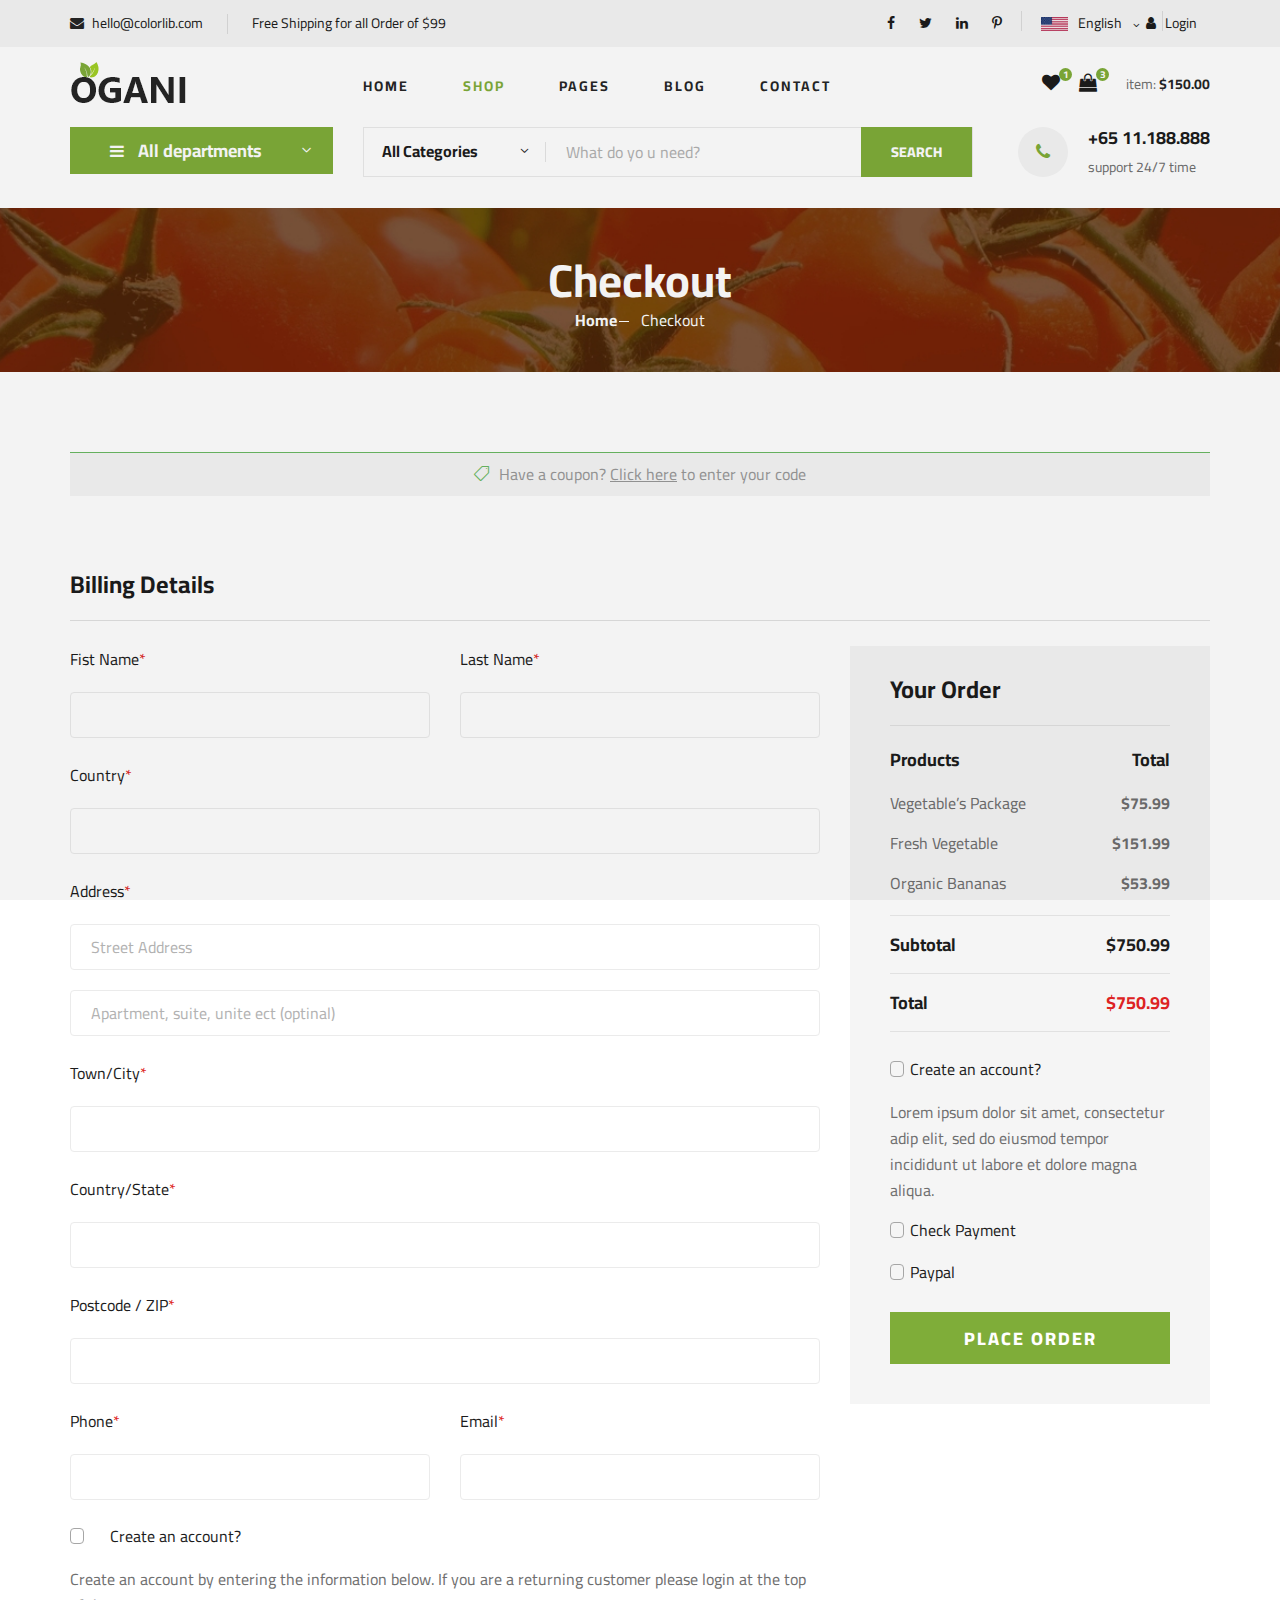
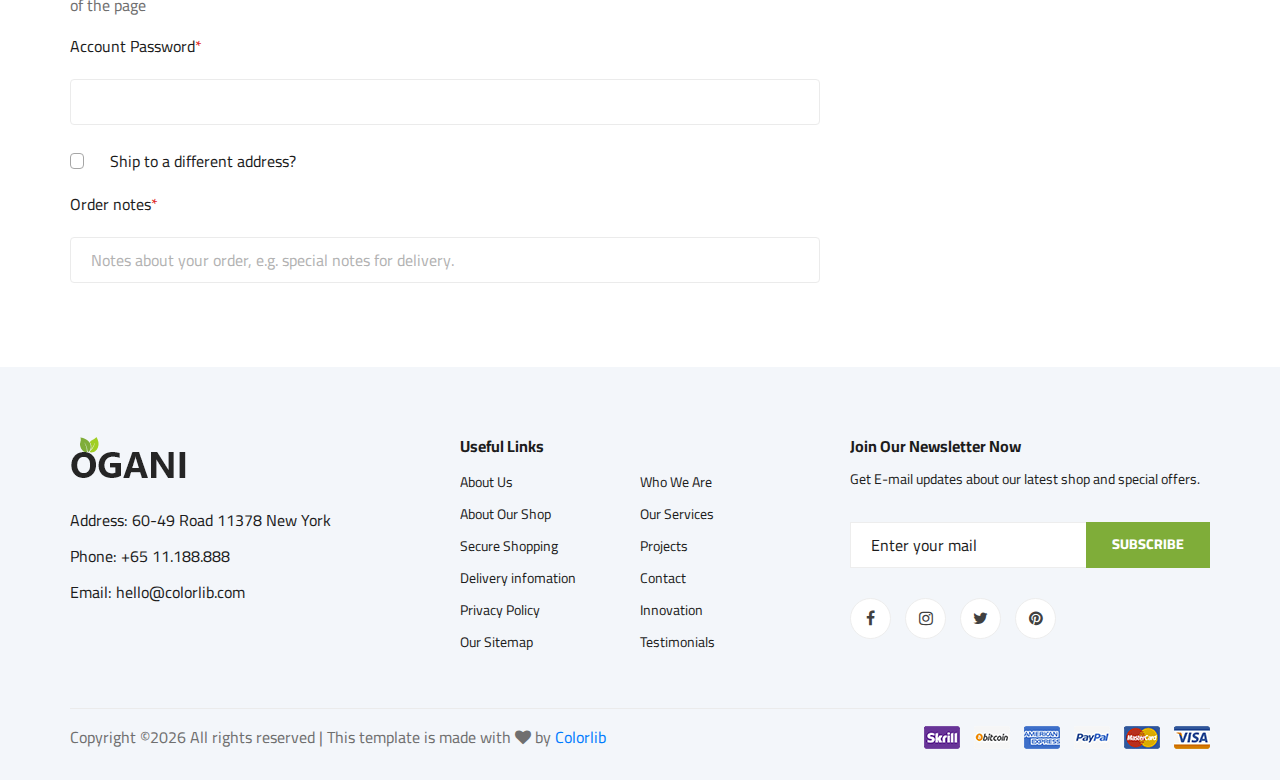
<file: Php/template/oganiMaster/checkout.html>
<!DOCTYPE html>
<html lang="zxx">

<head>
    <meta charset="UTF-8">
    <meta name="description" content="Ogani Template">
    <meta name="keywords" content="Ogani, unica, creative, html">
    <meta name="viewport" content="width=device-width, initial-scale=1.0">
    <meta http-equiv="X-UA-Compatible" content="ie=edge">
    <title>Ogani | Template</title>

    <!-- Google Font -->
    <link href="https://fonts.googleapis.com/css2?family=Cairo:wght@200;300;400;600;900&display=swap" rel="stylesheet">

    <!-- Css Styles -->
    <link rel="stylesheet" href="css/bootstrap.min.css" type="text/css">
    <link rel="stylesheet" href="css/font-awesome.min.css" type="text/css">
    <link rel="stylesheet" href="css/elegant-icons.css" type="text/css">
    <link rel="stylesheet" href="css/nice-select.css" type="text/css">
    <link rel="stylesheet" href="css/jquery-ui.min.css" type="text/css">
    <link rel="stylesheet" href="css/owl.carousel.min.css" type="text/css">
    <link rel="stylesheet" href="css/slicknav.min.css" type="text/css">
    <link rel="stylesheet" href="css/style.css" type="text/css">
</head>

<body>
    <!-- Page Preloder -->
    <div id="preloder">
        <div class="loader"></div>
    </div>

    <!-- Humberger Begin -->
    <div class="humberger__menu__overlay"></div>
    <div class="humberger__menu__wrapper">
        <div class="humberger__menu__logo">
            <a href="#"><img src="img/logo.png" alt=""></a>
        </div>
        <div class="humberger__menu__cart">
            <ul>
                <li><a href="#"><i class="fa fa-heart"></i> <span>1</span></a></li>
                <li><a href="#"><i class="fa fa-shopping-bag"></i> <span>3</span></a></li>
            </ul>
            <div class="header__cart__price">item: <span>$150.00</span></div>
        </div>
        <div class="humberger__menu__widget">
            <div class="header__top__right__language">
                <img src="img/language.png" alt="">
                <div>English</div>
                <span class="arrow_carrot-down"></span>
                <ul>
                    <li><a href="#">Spanis</a></li>
                    <li><a href="#">English</a></li>
                </ul>
            </div>
            <div class="header__top__right__auth">
                <a href="#"><i class="fa fa-user"></i> Login</a>
            </div>
        </div>
        <nav class="humberger__menu__nav mobile-menu">
            <ul>
                <li class="active"><a href="./index.html">Home</a></li>
                <li><a href="./shop-grid.html">Shop</a></li>
                <li><a href="#">Pages</a>
                    <ul class="header__menu__dropdown">
                        <li><a href="./shop-details.html">Shop Details</a></li>
                        <li><a href="./shoping-cart.html">Shoping Cart</a></li>
                        <li><a href="./checkout.html">Check Out</a></li>
                        <li><a href="./blog-details.html">Blog Details</a></li>
                    </ul>
                </li>
                <li><a href="./blog.html">Blog</a></li>
                <li><a href="./contact.html">Contact</a></li>
            </ul>
        </nav>
        <div id="mobile-menu-wrap"></div>
        <div class="header__top__right__social">
            <a href="#"><i class="fa fa-facebook"></i></a>
            <a href="#"><i class="fa fa-twitter"></i></a>
            <a href="#"><i class="fa fa-linkedin"></i></a>
            <a href="#"><i class="fa fa-pinterest-p"></i></a>
        </div>
        <div class="humberger__menu__contact">
            <ul>
                <li><i class="fa fa-envelope"></i> hello@colorlib.com</li>
                <li>Free Shipping for all Order of $99</li>
            </ul>
        </div>
    </div>
    <!-- Humberger End -->

    <!-- Header Section Begin -->
    <header class="header">
        <div class="header__top">
            <div class="container">
                <div class="row">
                    <div class="col-lg-6">
                        <div class="header__top__left">
                            <ul>
                                <li><i class="fa fa-envelope"></i> hello@colorlib.com</li>
                                <li>Free Shipping for all Order of $99</li>
                            </ul>
                        </div>
                    </div>
                    <div class="col-lg-6">
                        <div class="header__top__right">
                            <div class="header__top__right__social">
                                <a href="#"><i class="fa fa-facebook"></i></a>
                                <a href="#"><i class="fa fa-twitter"></i></a>
                                <a href="#"><i class="fa fa-linkedin"></i></a>
                                <a href="#"><i class="fa fa-pinterest-p"></i></a>
                            </div>
                            <div class="header__top__right__language">
                                <img src="img/language.png" alt="">
                                <div>English</div>
                                <span class="arrow_carrot-down"></span>
                                <ul>
                                    <li><a href="#">Spanis</a></li>
                                    <li><a href="#">English</a></li>
                                </ul>
                            </div>
                            <div class="header__top__right__auth">
                                <a href="#"><i class="fa fa-user"></i> Login</a>
                            </div>
                        </div>
                    </div>
                </div>
            </div>
        </div>
        <div class="container">
            <div class="row">
                <div class="col-lg-3">
                    <div class="header__logo">
                        <a href="./index.html"><img src="img/logo.png" alt=""></a>
                    </div>
                </div>
                <div class="col-lg-6">
                    <nav class="header__menu">
                        <ul>
                            <li><a href="./index.html">Home</a></li>
                            <li class="active"><a href="./shop-grid.html">Shop</a></li>
                            <li><a href="#">Pages</a>
                                <ul class="header__menu__dropdown">
                                    <li><a href="./shop-details.html">Shop Details</a></li>
                                    <li><a href="./shoping-cart.html">Shoping Cart</a></li>
                                    <li><a href="./checkout.html">Check Out</a></li>
                                    <li><a href="./blog-details.html">Blog Details</a></li>
                                </ul>
                            </li>
                            <li><a href="./blog.html">Blog</a></li>
                            <li><a href="./contact.html">Contact</a></li>
                        </ul>
                    </nav>
                </div>
                <div class="col-lg-3">
                    <div class="header__cart">
                        <ul>
                            <li><a href="#"><i class="fa fa-heart"></i> <span>1</span></a></li>
                            <li><a href="#"><i class="fa fa-shopping-bag"></i> <span>3</span></a></li>
                        </ul>
                        <div class="header__cart__price">item: <span>$150.00</span></div>
                    </div>
                </div>
            </div>
            <div class="humberger__open">
                <i class="fa fa-bars"></i>
            </div>
        </div>
    </header>
    <!-- Header Section End -->

    <!-- Hero Section Begin -->
    <section class="hero hero-normal">
        <div class="container">
            <div class="row">
                <div class="col-lg-3">
                    <div class="hero__categories">
                        <div class="hero__categories__all">
                            <i class="fa fa-bars"></i>
                            <span>All departments</span>
                        </div>
                        <ul>
                            <li><a href="#">Fresh Meat</a></li>
                            <li><a href="#">Vegetables</a></li>
                            <li><a href="#">Fruit & Nut Gifts</a></li>
                            <li><a href="#">Fresh Berries</a></li>
                            <li><a href="#">Ocean Foods</a></li>
                            <li><a href="#">Butter & Eggs</a></li>
                            <li><a href="#">Fastfood</a></li>
                            <li><a href="#">Fresh Onion</a></li>
                            <li><a href="#">Papayaya & Crisps</a></li>
                            <li><a href="#">Oatmeal</a></li>
                            <li><a href="#">Fresh Bananas</a></li>
                        </ul>
                    </div>
                </div>
                <div class="col-lg-9">
                    <div class="hero__search">
                        <div class="hero__search__form">
                            <form action="#">
                                <div class="hero__search__categories">
                                    All Categories
                                    <span class="arrow_carrot-down"></span>
                                </div>
                                <input type="text" placeholder="What do yo u need?">
                                <button type="submit" class="site-btn">SEARCH</button>
                            </form>
                        </div>
                        <div class="hero__search__phone">
                            <div class="hero__search__phone__icon">
                                <i class="fa fa-phone"></i>
                            </div>
                            <div class="hero__search__phone__text">
                                <h5>+65 11.188.888</h5>
                                <span>support 24/7 time</span>
                            </div>
                        </div>
                    </div>
                </div>
            </div>
        </div>
    </section>
    <!-- Hero Section End -->

    <!-- Breadcrumb Section Begin -->
    <section class="breadcrumb-section set-bg" data-setbg="img/breadcrumb.jpg">
        <div class="container">
            <div class="row">
                <div class="col-lg-12 text-center">
                    <div class="breadcrumb__text">
                        <h2>Checkout</h2>
                        <div class="breadcrumb__option">
                            <a href="./index.html">Home</a>
                            <span>Checkout</span>
                        </div>
                    </div>
                </div>
            </div>
        </div>
    </section>
    <!-- Breadcrumb Section End -->

    <!-- Checkout Section Begin -->
    <section class="checkout spad">
        <div class="container">
            <div class="row">
                <div class="col-lg-12">
                    <h6><span class="icon_tag_alt"></span> Have a coupon? <a href="#">Click here</a> to enter your code
                    </h6>
                </div>
            </div>
            <div class="checkout__form">
                <h4>Billing Details</h4>
                <form action="#">
                    <div class="row">
                        <div class="col-lg-8 col-md-6">
                            <div class="row">
                                <div class="col-lg-6">
                                    <div class="checkout__input">
                                        <p>Fist Name<span>*</span></p>
                                        <input type="text">
                                    </div>
                                </div>
                                <div class="col-lg-6">
                                    <div class="checkout__input">
                                        <p>Last Name<span>*</span></p>
                                        <input type="text">
                                    </div>
                                </div>
                            </div>
                            <div class="checkout__input">
                                <p>Country<span>*</span></p>
                                <input type="text">
                            </div>
                            <div class="checkout__input">
                                <p>Address<span>*</span></p>
                                <input type="text" placeholder="Street Address" class="checkout__input__add">
                                <input type="text" placeholder="Apartment, suite, unite ect (optinal)">
                            </div>
                            <div class="checkout__input">
                                <p>Town/City<span>*</span></p>
                                <input type="text">
                            </div>
                            <div class="checkout__input">
                                <p>Country/State<span>*</span></p>
                                <input type="text">
                            </div>
                            <div class="checkout__input">
                                <p>Postcode / ZIP<span>*</span></p>
                                <input type="text">
                            </div>
                            <div class="row">
                                <div class="col-lg-6">
                                    <div class="checkout__input">
                                        <p>Phone<span>*</span></p>
                                        <input type="text">
                                    </div>
                                </div>
                                <div class="col-lg-6">
                                    <div class="checkout__input">
                                        <p>Email<span>*</span></p>
                                        <input type="text">
                                    </div>
                                </div>
                            </div>
                            <div class="checkout__input__checkbox">
                                <label for="acc">
                                    Create an account?
                                    <input type="checkbox" id="acc">
                                    <span class="checkmark"></span>
                                </label>
                            </div>
                            <p>Create an account by entering the information below. If you are a returning customer
                                please login at the top of the page</p>
                            <div class="checkout__input">
                                <p>Account Password<span>*</span></p>
                                <input type="text">
                            </div>
                            <div class="checkout__input__checkbox">
                                <label for="diff-acc">
                                    Ship to a different address?
                                    <input type="checkbox" id="diff-acc">
                                    <span class="checkmark"></span>
                                </label>
                            </div>
                            <div class="checkout__input">
                                <p>Order notes<span>*</span></p>
                                <input type="text"
                                    placeholder="Notes about your order, e.g. special notes for delivery.">
                            </div>
                        </div>
                        <div class="col-lg-4 col-md-6">
                            <div class="checkout__order">
                                <h4>Your Order</h4>
                                <div class="checkout__order__products">Products <span>Total</span></div>
                                <ul>
                                    <li>Vegetable’s Package <span>$75.99</span></li>
                                    <li>Fresh Vegetable <span>$151.99</span></li>
                                    <li>Organic Bananas <span>$53.99</span></li>
                                </ul>
                                <div class="checkout__order__subtotal">Subtotal <span>$750.99</span></div>
                                <div class="checkout__order__total">Total <span>$750.99</span></div>
                                <div class="checkout__input__checkbox">
                                    <label for="acc-or">
                                        Create an account?
                                        <input type="checkbox" id="acc-or">
                                        <span class="checkmark"></span>
                                    </label>
                                </div>
                                <p>Lorem ipsum dolor sit amet, consectetur adip elit, sed do eiusmod tempor incididunt
                                    ut labore et dolore magna aliqua.</p>
                                <div class="checkout__input__checkbox">
                                    <label for="payment">
                                        Check Payment
                                        <input type="checkbox" id="payment">
                                        <span class="checkmark"></span>
                                    </label>
                                </div>
                                <div class="checkout__input__checkbox">
                                    <label for="paypal">
                                        Paypal
                                        <input type="checkbox" id="paypal">
                                        <span class="checkmark"></span>
                                    </label>
                                </div>
                                <button type="submit" class="site-btn">PLACE ORDER</button>
                            </div>
                        </div>
                    </div>
                </form>
            </div>
        </div>
    </section>
    <!-- Checkout Section End -->

    <!-- Footer Section Begin -->
    <footer class="footer spad">
        <div class="container">
            <div class="row">
                <div class="col-lg-3 col-md-6 col-sm-6">
                    <div class="footer__about">
                        <div class="footer__about__logo">
                            <a href="./index.html"><img src="img/logo.png" alt=""></a>
                        </div>
                        <ul>
                            <li>Address: 60-49 Road 11378 New York</li>
                            <li>Phone: +65 11.188.888</li>
                            <li>Email: hello@colorlib.com</li>
                        </ul>
                    </div>
                </div>
                <div class="col-lg-4 col-md-6 col-sm-6 offset-lg-1">
                    <div class="footer__widget">
                        <h6>Useful Links</h6>
                        <ul>
                            <li><a href="#">About Us</a></li>
                            <li><a href="#">About Our Shop</a></li>
                            <li><a href="#">Secure Shopping</a></li>
                            <li><a href="#">Delivery infomation</a></li>
                            <li><a href="#">Privacy Policy</a></li>
                            <li><a href="#">Our Sitemap</a></li>
                        </ul>
                        <ul>
                            <li><a href="#">Who We Are</a></li>
                            <li><a href="#">Our Services</a></li>
                            <li><a href="#">Projects</a></li>
                            <li><a href="#">Contact</a></li>
                            <li><a href="#">Innovation</a></li>
                            <li><a href="#">Testimonials</a></li>
                        </ul>
                    </div>
                </div>
                <div class="col-lg-4 col-md-12">
                    <div class="footer__widget">
                        <h6>Join Our Newsletter Now</h6>
                        <p>Get E-mail updates about our latest shop and special offers.</p>
                        <form action="#">
                            <input type="text" placeholder="Enter your mail">
                            <button type="submit" class="site-btn">Subscribe</button>
                        </form>
                        <div class="footer__widget__social">
                            <a href="#"><i class="fa fa-facebook"></i></a>
                            <a href="#"><i class="fa fa-instagram"></i></a>
                            <a href="#"><i class="fa fa-twitter"></i></a>
                            <a href="#"><i class="fa fa-pinterest"></i></a>
                        </div>
                    </div>
                </div>
            </div>
            <div class="row">
                <div class="col-lg-12">
                    <div class="footer__copyright">
                        <div class="footer__copyright__text"><p><!-- Link back to Colorlib can't be removed. Template is licensed under CC BY 3.0. -->
  Copyright &copy;<script>document.write(new Date().getFullYear());</script> All rights reserved | This template is made with <i class="fa fa-heart" aria-hidden="true"></i> by <a href="https://colorlib.com" target="_blank">Colorlib</a>
  <!-- Link back to Colorlib can't be removed. Template is licensed under CC BY 3.0. --></p></div>
                        <div class="footer__copyright__payment"><img src="img/payment-item.png" alt=""></div>
                    </div>
                </div>
            </div>
        </div>
    </footer>
    <!-- Footer Section End -->

    <!-- Js Plugins -->
    <script src="js/jquery-3.3.1.min.js"></script>
    <script src="js/bootstrap.min.js"></script>
    <script src="js/jquery.nice-select.min.js"></script>
    <script src="js/jquery-ui.min.js"></script>
    <script src="js/jquery.slicknav.js"></script>
    <script src="js/mixitup.min.js"></script>
    <script src="js/owl.carousel.min.js"></script>
    <script src="js/main.js"></script>

 

</body>

</html>
</file>
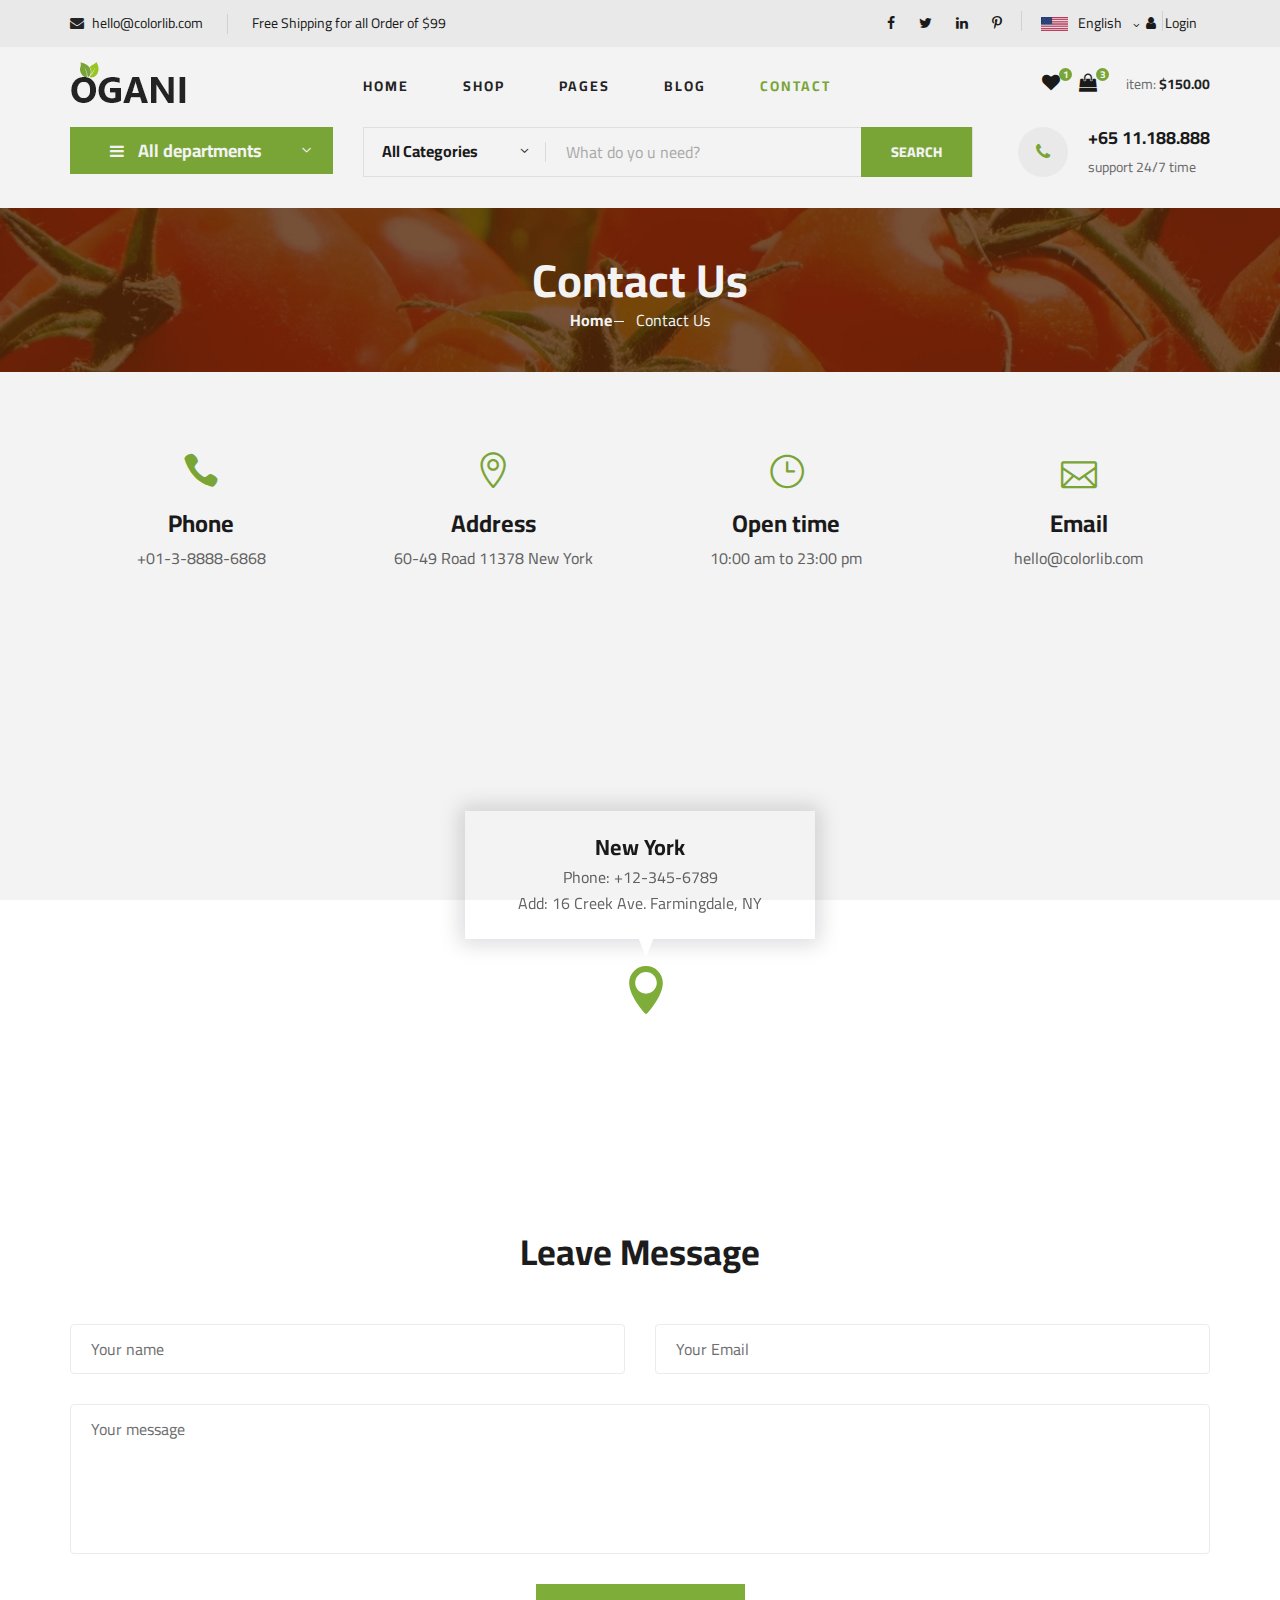
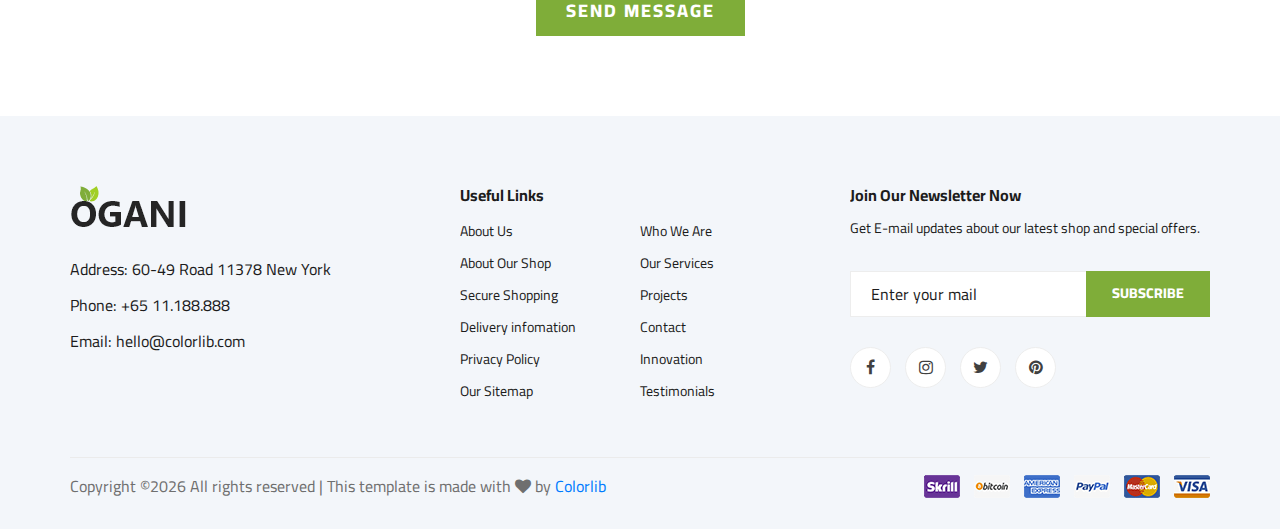
<file: Php/template/oganiMaster/contact.html>
<!DOCTYPE html>
<html lang="zxx">

<head>
    <meta charset="UTF-8">
    <meta name="description" content="Ogani Template">
    <meta name="keywords" content="Ogani, unica, creative, html">
    <meta name="viewport" content="width=device-width, initial-scale=1.0">
    <meta http-equiv="X-UA-Compatible" content="ie=edge">
    <title>Ogani | Template</title>

    <!-- Google Font -->
    <link href="https://fonts.googleapis.com/css2?family=Cairo:wght@200;300;400;600;900&display=swap" rel="stylesheet">

    <!-- Css Styles -->
    <link rel="stylesheet" href="css/bootstrap.min.css" type="text/css">
    <link rel="stylesheet" href="css/font-awesome.min.css" type="text/css">
    <link rel="stylesheet" href="css/elegant-icons.css" type="text/css">
    <link rel="stylesheet" href="css/nice-select.css" type="text/css">
    <link rel="stylesheet" href="css/jquery-ui.min.css" type="text/css">
    <link rel="stylesheet" href="css/owl.carousel.min.css" type="text/css">
    <link rel="stylesheet" href="css/slicknav.min.css" type="text/css">
    <link rel="stylesheet" href="css/style.css" type="text/css">
</head>

<body>
    <!-- Page Preloder -->
    <div id="preloder">
        <div class="loader"></div>
    </div>

    <!-- Humberger Begin -->
    <div class="humberger__menu__overlay"></div>
    <div class="humberger__menu__wrapper">
        <div class="humberger__menu__logo">
            <a href="#"><img src="img/logo.png" alt=""></a>
        </div>
        <div class="humberger__menu__cart">
            <ul>
                <li><a href="#"><i class="fa fa-heart"></i> <span>1</span></a></li>
                <li><a href="#"><i class="fa fa-shopping-bag"></i> <span>3</span></a></li>
            </ul>
            <div class="header__cart__price">item: <span>$150.00</span></div>
        </div>
        <div class="humberger__menu__widget">
            <div class="header__top__right__language">
                <img src="img/language.png" alt="">
                <div>English</div>
                <span class="arrow_carrot-down"></span>
                <ul>
                    <li><a href="#">Spanis</a></li>
                    <li><a href="#">English</a></li>
                </ul>
            </div>
            <div class="header__top__right__auth">
                <a href="#"><i class="fa fa-user"></i> Login</a>
            </div>
        </div>
        <nav class="humberger__menu__nav mobile-menu">
            <ul>
                <li class="active"><a href="./index.html">Home</a></li>
                <li><a href="./shop-grid.html">Shop</a></li>
                <li><a href="#">Pages</a>
                    <ul class="header__menu__dropdown">
                        <li><a href="./shop-details.html">Shop Details</a></li>
                        <li><a href="./shoping-cart.html">Shoping Cart</a></li>
                        <li><a href="./checkout.html">Check Out</a></li>
                        <li><a href="./blog-details.html">Blog Details</a></li>
                    </ul>
                </li>
                <li><a href="./blog.html">Blog</a></li>
                <li><a href="./contact.html">Contact</a></li>
            </ul>
        </nav>
        <div id="mobile-menu-wrap"></div>
        <div class="header__top__right__social">
            <a href="#"><i class="fa fa-facebook"></i></a>
            <a href="#"><i class="fa fa-twitter"></i></a>
            <a href="#"><i class="fa fa-linkedin"></i></a>
            <a href="#"><i class="fa fa-pinterest-p"></i></a>
        </div>
        <div class="humberger__menu__contact">
            <ul>
                <li><i class="fa fa-envelope"></i> hello@colorlib.com</li>
                <li>Free Shipping for all Order of $99</li>
            </ul>
        </div>
    </div>
    <!-- Humberger End -->

    <!-- Header Section Begin -->
    <header class="header">
        <div class="header__top">
            <div class="container">
                <div class="row">
                    <div class="col-lg-6">
                        <div class="header__top__left">
                            <ul>
                                <li><i class="fa fa-envelope"></i> hello@colorlib.com</li>
                                <li>Free Shipping for all Order of $99</li>
                            </ul>
                        </div>
                    </div>
                    <div class="col-lg-6">
                        <div class="header__top__right">
                            <div class="header__top__right__social">
                                <a href="#"><i class="fa fa-facebook"></i></a>
                                <a href="#"><i class="fa fa-twitter"></i></a>
                                <a href="#"><i class="fa fa-linkedin"></i></a>
                                <a href="#"><i class="fa fa-pinterest-p"></i></a>
                            </div>
                            <div class="header__top__right__language">
                                <img src="img/language.png" alt="">
                                <div>English</div>
                                <span class="arrow_carrot-down"></span>
                                <ul>
                                    <li><a href="#">Spanis</a></li>
                                    <li><a href="#">English</a></li>
                                </ul>
                            </div>
                            <div class="header__top__right__auth">
                                <a href="#"><i class="fa fa-user"></i> Login</a>
                            </div>
                        </div>
                    </div>
                </div>
            </div>
        </div>
        <div class="container">
            <div class="row">
                <div class="col-lg-3">
                    <div class="header__logo">
                        <a href="./index.html"><img src="img/logo.png" alt=""></a>
                    </div>
                </div>
                <div class="col-lg-6">
                    <nav class="header__menu">
                        <ul>
                            <li><a href="./index.html">Home</a></li>
                            <li><a href="./shop-grid.html">Shop</a></li>
                            <li><a href="#">Pages</a>
                                <ul class="header__menu__dropdown">
                                    <li><a href="./shop-details.html">Shop Details</a></li>
                                    <li><a href="./shoping-cart.html">Shoping Cart</a></li>
                                    <li><a href="./checkout.html">Check Out</a></li>
                                    <li><a href="./blog-details.html">Blog Details</a></li>
                                </ul>
                            </li>
                            <li><a href="./blog.html">Blog</a></li>
                            <li class="active"><a href="./contact.html">Contact</a></li>
                        </ul>
                    </nav>
                </div>
                <div class="col-lg-3">
                    <div class="header__cart">
                        <ul>
                            <li><a href="#"><i class="fa fa-heart"></i> <span>1</span></a></li>
                            <li><a href="#"><i class="fa fa-shopping-bag"></i> <span>3</span></a></li>
                        </ul>
                        <div class="header__cart__price">item: <span>$150.00</span></div>
                    </div>
                </div>
            </div>
            <div class="humberger__open">
                <i class="fa fa-bars"></i>
            </div>
        </div>
    </header>
    <!-- Header Section End -->

    <!-- Hero Section Begin -->
    <section class="hero hero-normal">
        <div class="container">
            <div class="row">
                <div class="col-lg-3">
                    <div class="hero__categories">
                        <div class="hero__categories__all">
                            <i class="fa fa-bars"></i>
                            <span>All departments</span>
                        </div>
                        <ul>
                            <li><a href="#">Fresh Meat</a></li>
                            <li><a href="#">Vegetables</a></li>
                            <li><a href="#">Fruit & Nut Gifts</a></li>
                            <li><a href="#">Fresh Berries</a></li>
                            <li><a href="#">Ocean Foods</a></li>
                            <li><a href="#">Butter & Eggs</a></li>
                            <li><a href="#">Fastfood</a></li>
                            <li><a href="#">Fresh Onion</a></li>
                            <li><a href="#">Papayaya & Crisps</a></li>
                            <li><a href="#">Oatmeal</a></li>
                            <li><a href="#">Fresh Bananas</a></li>
                        </ul>
                    </div>
                </div>
                <div class="col-lg-9">
                    <div class="hero__search">
                        <div class="hero__search__form">
                            <form action="#">
                                <div class="hero__search__categories">
                                    All Categories
                                    <span class="arrow_carrot-down"></span>
                                </div>
                                <input type="text" placeholder="What do yo u need?">
                                <button type="submit" class="site-btn">SEARCH</button>
                            </form>
                        </div>
                        <div class="hero__search__phone">
                            <div class="hero__search__phone__icon">
                                <i class="fa fa-phone"></i>
                            </div>
                            <div class="hero__search__phone__text">
                                <h5>+65 11.188.888</h5>
                                <span>support 24/7 time</span>
                            </div>
                        </div>
                    </div>
                </div>
            </div>
        </div>
    </section>
    <!-- Hero Section End -->

    <!-- Breadcrumb Section Begin -->
    <section class="breadcrumb-section set-bg" data-setbg="img/breadcrumb.jpg">
        <div class="container">
            <div class="row">
                <div class="col-lg-12 text-center">
                    <div class="breadcrumb__text">
                        <h2>Contact Us</h2>
                        <div class="breadcrumb__option">
                            <a href="./index.html">Home</a>
                            <span>Contact Us</span>
                        </div>
                    </div>
                </div>
            </div>
        </div>
    </section>
    <!-- Breadcrumb Section End -->

    <!-- Contact Section Begin -->
    <section class="contact spad">
        <div class="container">
            <div class="row">
                <div class="col-lg-3 col-md-3 col-sm-6 text-center">
                    <div class="contact__widget">
                        <span class="icon_phone"></span>
                        <h4>Phone</h4>
                        <p>+01-3-8888-6868</p>
                    </div>
                </div>
                <div class="col-lg-3 col-md-3 col-sm-6 text-center">
                    <div class="contact__widget">
                        <span class="icon_pin_alt"></span>
                        <h4>Address</h4>
                        <p>60-49 Road 11378 New York</p>
                    </div>
                </div>
                <div class="col-lg-3 col-md-3 col-sm-6 text-center">
                    <div class="contact__widget">
                        <span class="icon_clock_alt"></span>
                        <h4>Open time</h4>
                        <p>10:00 am to 23:00 pm</p>
                    </div>
                </div>
                <div class="col-lg-3 col-md-3 col-sm-6 text-center">
                    <div class="contact__widget">
                        <span class="icon_mail_alt"></span>
                        <h4>Email</h4>
                        <p>hello@colorlib.com</p>
                    </div>
                </div>
            </div>
        </div>
    </section>
    <!-- Contact Section End -->

    <!-- Map Begin -->
    <div class="map">
        <iframe
            src="https://www.google.com/maps/embed?pb=!1m18!1m12!1m3!1d49116.39176087041!2d-86.41867791216099!3d39.69977417971648!2m3!1f0!2f0!3f0!3m2!1i1024!2i768!4f13.1!3m3!1m2!1s0x886ca48c841038a1%3A0x70cfba96bf847f0!2sPlainfield%2C%20IN%2C%20USA!5e0!3m2!1sen!2sbd!4v1586106673811!5m2!1sen!2sbd"
            height="500" style="border:0;" allowfullscreen="" aria-hidden="false" tabindex="0"></iframe>
        <div class="map-inside">
            <i class="icon_pin"></i>
            <div class="inside-widget">
                <h4>New York</h4>
                <ul>
                    <li>Phone: +12-345-6789</li>
                    <li>Add: 16 Creek Ave. Farmingdale, NY</li>
                </ul>
            </div>
        </div>
    </div>
    <!-- Map End -->

    <!-- Contact Form Begin -->
    <div class="contact-form spad">
        <div class="container">
            <div class="row">
                <div class="col-lg-12">
                    <div class="contact__form__title">
                        <h2>Leave Message</h2>
                    </div>
                </div>
            </div>
            <form action="#">
                <div class="row">
                    <div class="col-lg-6 col-md-6">
                        <input type="text" placeholder="Your name">
                    </div>
                    <div class="col-lg-6 col-md-6">
                        <input type="text" placeholder="Your Email">
                    </div>
                    <div class="col-lg-12 text-center">
                        <textarea placeholder="Your message"></textarea>
                        <button type="submit" class="site-btn">SEND MESSAGE</button>
                    </div>
                </div>
            </form>
        </div>
    </div>
    <!-- Contact Form End -->

    <!-- Footer Section Begin -->
    <footer class="footer spad">
        <div class="container">
            <div class="row">
                <div class="col-lg-3 col-md-6 col-sm-6">
                    <div class="footer__about">
                        <div class="footer__about__logo">
                            <a href="./index.html"><img src="img/logo.png" alt=""></a>
                        </div>
                        <ul>
                            <li>Address: 60-49 Road 11378 New York</li>
                            <li>Phone: +65 11.188.888</li>
                            <li>Email: hello@colorlib.com</li>
                        </ul>
                    </div>
                </div>
                <div class="col-lg-4 col-md-6 col-sm-6 offset-lg-1">
                    <div class="footer__widget">
                        <h6>Useful Links</h6>
                        <ul>
                            <li><a href="#">About Us</a></li>
                            <li><a href="#">About Our Shop</a></li>
                            <li><a href="#">Secure Shopping</a></li>
                            <li><a href="#">Delivery infomation</a></li>
                            <li><a href="#">Privacy Policy</a></li>
                            <li><a href="#">Our Sitemap</a></li>
                        </ul>
                        <ul>
                            <li><a href="#">Who We Are</a></li>
                            <li><a href="#">Our Services</a></li>
                            <li><a href="#">Projects</a></li>
                            <li><a href="#">Contact</a></li>
                            <li><a href="#">Innovation</a></li>
                            <li><a href="#">Testimonials</a></li>
                        </ul>
                    </div>
                </div>
                <div class="col-lg-4 col-md-12">
                    <div class="footer__widget">
                        <h6>Join Our Newsletter Now</h6>
                        <p>Get E-mail updates about our latest shop and special offers.</p>
                        <form action="#">
                            <input type="text" placeholder="Enter your mail">
                            <button type="submit" class="site-btn">Subscribe</button>
                        </form>
                        <div class="footer__widget__social">
                            <a href="#"><i class="fa fa-facebook"></i></a>
                            <a href="#"><i class="fa fa-instagram"></i></a>
                            <a href="#"><i class="fa fa-twitter"></i></a>
                            <a href="#"><i class="fa fa-pinterest"></i></a>
                        </div>
                    </div>
                </div>
            </div>
            <div class="row">
                <div class="col-lg-12">
                    <div class="footer__copyright">
                        <div class="footer__copyright__text"><p><!-- Link back to Colorlib can't be removed. Template is licensed under CC BY 3.0. -->
  Copyright &copy;<script>document.write(new Date().getFullYear());</script> All rights reserved | This template is made with <i class="fa fa-heart" aria-hidden="true"></i> by <a href="https://colorlib.com" target="_blank">Colorlib</a>
  <!-- Link back to Colorlib can't be removed. Template is licensed under CC BY 3.0. --></p></div>
                        <div class="footer__copyright__payment"><img src="img/payment-item.png" alt=""></div>
                    </div>
                </div>
            </div>
        </div>
    </footer>
    <!-- Footer Section End -->

    <!-- Js Plugins -->
    <script src="js/jquery-3.3.1.min.js"></script>
    <script src="js/bootstrap.min.js"></script>
    <script src="js/jquery.nice-select.min.js"></script>
    <script src="js/jquery-ui.min.js"></script>
    <script src="js/jquery.slicknav.js"></script>
    <script src="js/mixitup.min.js"></script>
    <script src="js/owl.carousel.min.js"></script>
    <script src="js/main.js"></script>



</body>

</html>
</file>
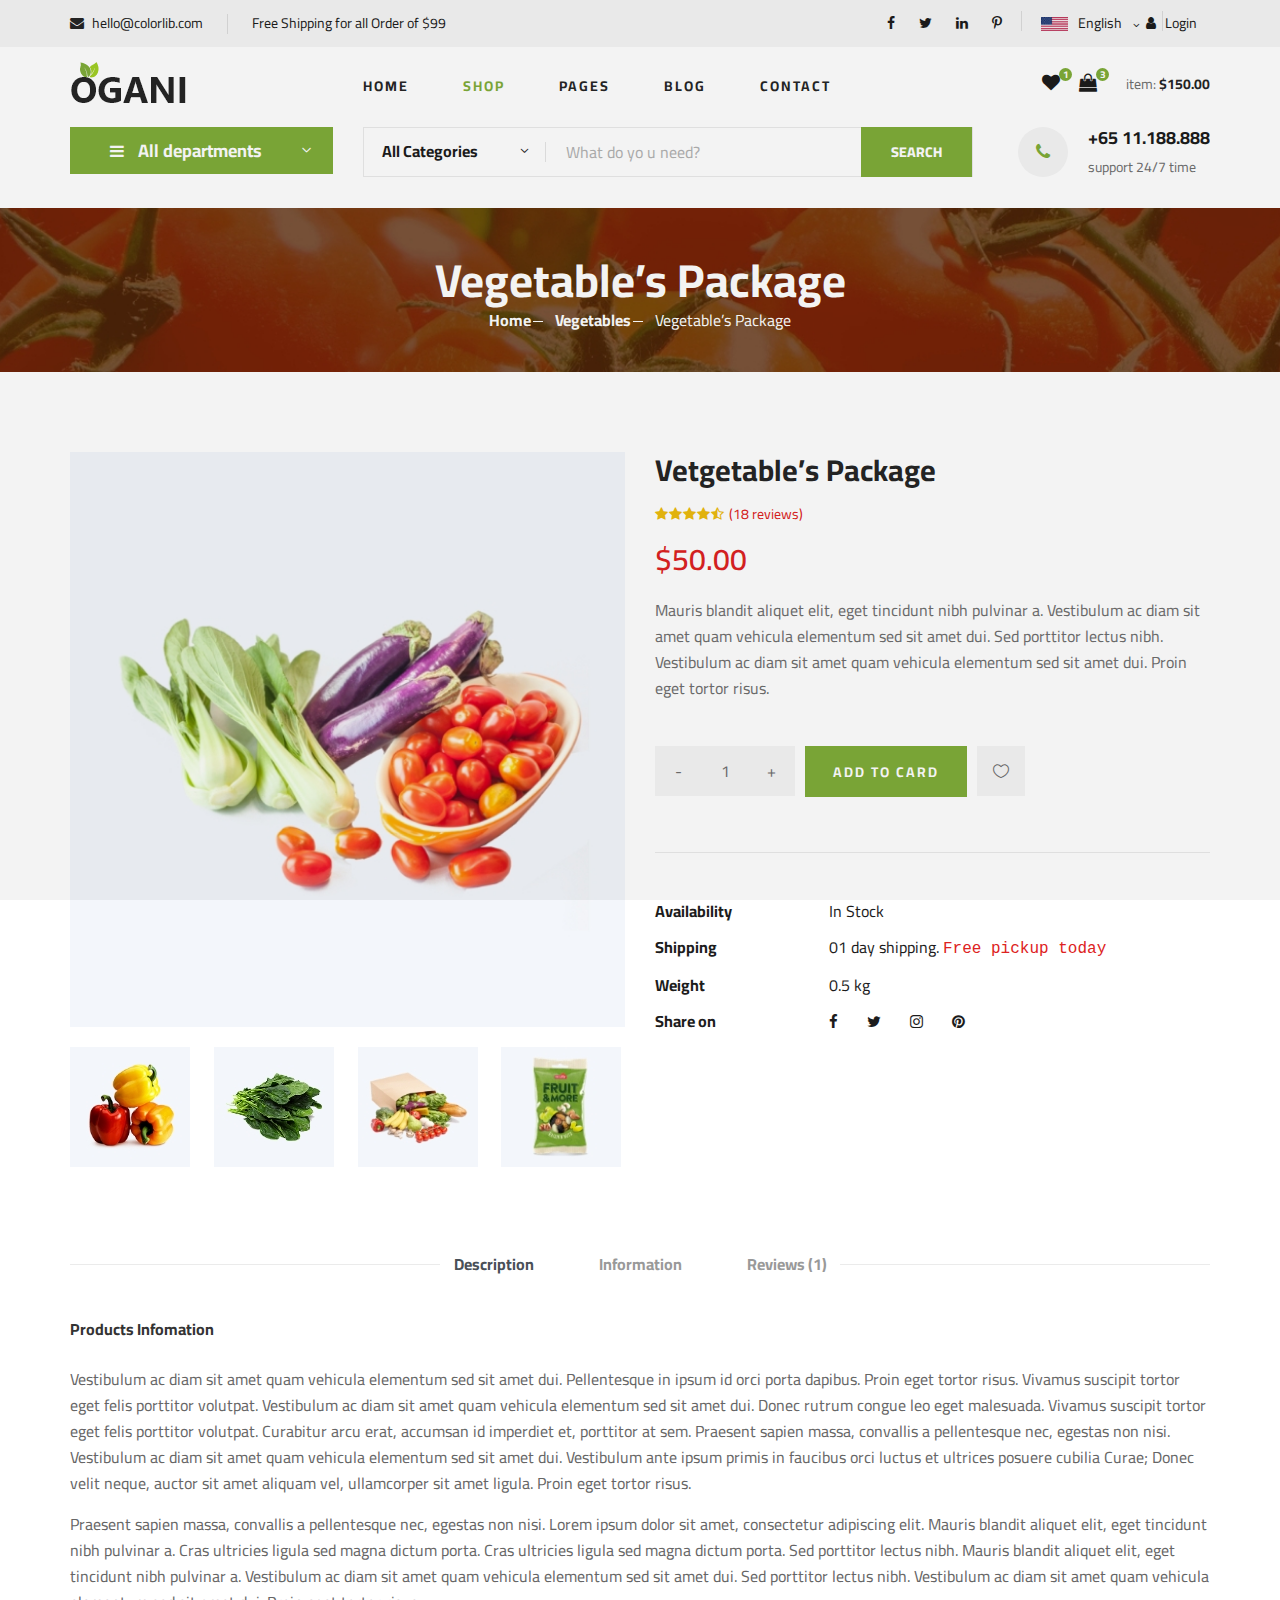
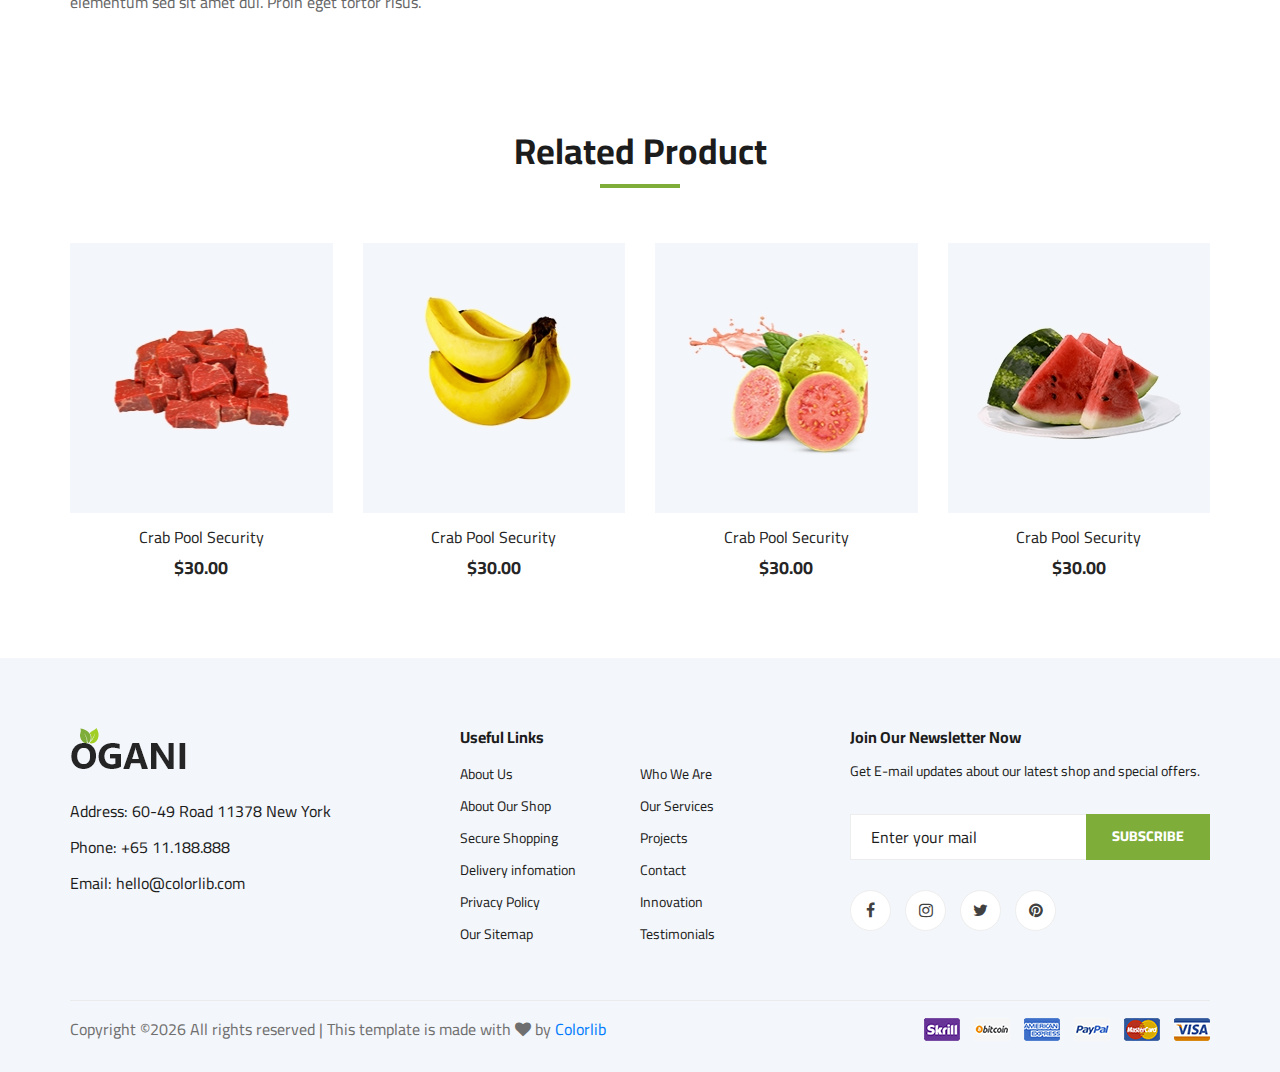
<file: Php/template/oganiMaster/shopDetails.html>
<!DOCTYPE html>
<html lang="zxx">

<head>
    <meta charset="UTF-8">
    <meta name="description" content="Ogani Template">
    <meta name="keywords" content="Ogani, unica, creative, html">
    <meta name="viewport" content="width=device-width, initial-scale=1.0">
    <meta http-equiv="X-UA-Compatible" content="ie=edge">
    <title>Ogani | Template</title>

    <!-- Google Font -->
    <link href="https://fonts.googleapis.com/css2?family=Cairo:wght@200;300;400;600;900&display=swap" rel="stylesheet">

    <!-- Css Styles -->
    <link rel="stylesheet" href="css/bootstrap.min.css" type="text/css">
    <link rel="stylesheet" href="css/font-awesome.min.css" type="text/css">
    <link rel="stylesheet" href="css/elegant-icons.css" type="text/css">
    <link rel="stylesheet" href="css/nice-select.css" type="text/css">
    <link rel="stylesheet" href="css/jquery-ui.min.css" type="text/css">
    <link rel="stylesheet" href="css/owl.carousel.min.css" type="text/css">
    <link rel="stylesheet" href="css/slicknav.min.css" type="text/css">
    <link rel="stylesheet" href="css/style.css" type="text/css">
</head>

<body>
    <!-- Page Preloder -->
    <div id="preloder">
        <div class="loader"></div>
    </div>

    <!-- Humberger Begin -->
    <div class="humberger__menu__overlay"></div>
    <div class="humberger__menu__wrapper">
        <div class="humberger__menu__logo">
            <a href="#"><img src="img/logo.png" alt=""></a>
        </div>
        <div class="humberger__menu__cart">
            <ul>
                <li><a href="#"><i class="fa fa-heart"></i> <span>1</span></a></li>
                <li><a href="#"><i class="fa fa-shopping-bag"></i> <span>3</span></a></li>
            </ul>
            <div class="header__cart__price">item: <span>$150.00</span></div>
        </div>
        <div class="humberger__menu__widget">
            <div class="header__top__right__language">
                <img src="img/language.png" alt="">
                <div>English</div>
                <span class="arrow_carrot-down"></span>
                <ul>
                    <li><a href="#">Spanis</a></li>
                    <li><a href="#">English</a></li>
                </ul>
            </div>
            <div class="header__top__right__auth">
                <a href="#"><i class="fa fa-user"></i> Login</a>
            </div>
        </div>
        <nav class="humberger__menu__nav mobile-menu">
            <ul>
                <li class="active"><a href="./index.html">Home</a></li>
                <li><a href="./shop-grid.html">Shop</a></li>
                <li><a href="#">Pages</a>
                    <ul class="header__menu__dropdown">
                        <li><a href="./shop-details.html">Shop Details</a></li>
                        <li><a href="./shoping-cart.html">Shoping Cart</a></li>
                        <li><a href="./checkout.html">Check Out</a></li>
                        <li><a href="./blog-details.html">Blog Details</a></li>
                    </ul>
                </li>
                <li><a href="./blog.html">Blog</a></li>
                <li><a href="./contact.html">Contact</a></li>
            </ul>
        </nav>
        <div id="mobile-menu-wrap"></div>
        <div class="header__top__right__social">
            <a href="#"><i class="fa fa-facebook"></i></a>
            <a href="#"><i class="fa fa-twitter"></i></a>
            <a href="#"><i class="fa fa-linkedin"></i></a>
            <a href="#"><i class="fa fa-pinterest-p"></i></a>
        </div>
        <div class="humberger__menu__contact">
            <ul>
                <li><i class="fa fa-envelope"></i> hello@colorlib.com</li>
                <li>Free Shipping for all Order of $99</li>
            </ul>
        </div>
    </div>
    <!-- Humberger End -->

    <!-- Header Section Begin -->
    <header class="header">
        <div class="header__top">
            <div class="container">
                <div class="row">
                    <div class="col-lg-6">
                        <div class="header__top__left">
                            <ul>
                                <li><i class="fa fa-envelope"></i> hello@colorlib.com</li>
                                <li>Free Shipping for all Order of $99</li>
                            </ul>
                        </div>
                    </div>
                    <div class="col-lg-6">
                        <div class="header__top__right">
                            <div class="header__top__right__social">
                                <a href="#"><i class="fa fa-facebook"></i></a>
                                <a href="#"><i class="fa fa-twitter"></i></a>
                                <a href="#"><i class="fa fa-linkedin"></i></a>
                                <a href="#"><i class="fa fa-pinterest-p"></i></a>
                            </div>
                            <div class="header__top__right__language">
                                <img src="img/language.png" alt="">
                                <div>English</div>
                                <span class="arrow_carrot-down"></span>
                                <ul>
                                    <li><a href="#">Spanis</a></li>
                                    <li><a href="#">English</a></li>
                                </ul>
                            </div>
                            <div class="header__top__right__auth">
                                <a href="#"><i class="fa fa-user"></i> Login</a>
                            </div>
                        </div>
                    </div>
                </div>
            </div>
        </div>
        <div class="container">
            <div class="row">
                <div class="col-lg-3">
                    <div class="header__logo">
                        <a href="./index.html"><img src="img/logo.png" alt=""></a>
                    </div>
                </div>
                <div class="col-lg-6">
                    <nav class="header__menu">
                        <ul>
                            <li><a href="./index.html">Home</a></li>
                            <li class="active"><a href="./shop-grid.html">Shop</a></li>
                            <li><a href="#">Pages</a>
                                <ul class="header__menu__dropdown">
                                    <li><a href="./shop-details.html">Shop Details</a></li>
                                    <li><a href="./shoping-cart.html">Shoping Cart</a></li>
                                    <li><a href="./checkout.html">Check Out</a></li>
                                    <li><a href="./blog-details.html">Blog Details</a></li>
                                </ul>
                            </li>
                            <li><a href="./blog.html">Blog</a></li>
                            <li><a href="./contact.html">Contact</a></li>
                        </ul>
                    </nav>
                </div>
                <div class="col-lg-3">
                    <div class="header__cart">
                        <ul>
                            <li><a href="#"><i class="fa fa-heart"></i> <span>1</span></a></li>
                            <li><a href="#"><i class="fa fa-shopping-bag"></i> <span>3</span></a></li>
                        </ul>
                        <div class="header__cart__price">item: <span>$150.00</span></div>
                    </div>
                </div>
            </div>
            <div class="humberger__open">
                <i class="fa fa-bars"></i>
            </div>
        </div>
    </header>
    <!-- Header Section End -->

    <!-- Hero Section Begin -->
    <section class="hero hero-normal">
        <div class="container">
            <div class="row">
                <div class="col-lg-3">
                    <div class="hero__categories">
                        <div class="hero__categories__all">
                            <i class="fa fa-bars"></i>
                            <span>All departments</span>
                        </div>
                        <ul>
                            <li><a href="#">Fresh Meat</a></li>
                            <li><a href="#">Vegetables</a></li>
                            <li><a href="#">Fruit & Nut Gifts</a></li>
                            <li><a href="#">Fresh Berries</a></li>
                            <li><a href="#">Ocean Foods</a></li>
                            <li><a href="#">Butter & Eggs</a></li>
                            <li><a href="#">Fastfood</a></li>
                            <li><a href="#">Fresh Onion</a></li>
                            <li><a href="#">Papayaya & Crisps</a></li>
                            <li><a href="#">Oatmeal</a></li>
                            <li><a href="#">Fresh Bananas</a></li>
                        </ul>
                    </div>
                </div>
                <div class="col-lg-9">
                    <div class="hero__search">
                        <div class="hero__search__form">
                            <form action="#">
                                <div class="hero__search__categories">
                                    All Categories
                                    <span class="arrow_carrot-down"></span>
                                </div>
                                <input type="text" placeholder="What do yo u need?">
                                <button type="submit" class="site-btn">SEARCH</button>
                            </form>
                        </div>
                        <div class="hero__search__phone">
                            <div class="hero__search__phone__icon">
                                <i class="fa fa-phone"></i>
                            </div>
                            <div class="hero__search__phone__text">
                                <h5>+65 11.188.888</h5>
                                <span>support 24/7 time</span>
                            </div>
                        </div>
                    </div>
                </div>
            </div>
        </div>
    </section>
    <!-- Hero Section End -->

    <!-- Breadcrumb Section Begin -->
    <section class="breadcrumb-section set-bg" data-setbg="img/breadcrumb.jpg">
        <div class="container">
            <div class="row">
                <div class="col-lg-12 text-center">
                    <div class="breadcrumb__text">
                        <h2>Vegetable’s Package</h2>
                        <div class="breadcrumb__option">
                            <a href="./index.html">Home</a>
                            <a href="./index.html">Vegetables</a>
                            <span>Vegetable’s Package</span>
                        </div>
                    </div>
                </div>
            </div>
        </div>
    </section>
    <!-- Breadcrumb Section End -->

    <!-- Product Details Section Begin -->
    <section class="product-details spad">
        <div class="container">
            <div class="row">
                <div class="col-lg-6 col-md-6">
                    <div class="product__details__pic">
                        <div class="product__details__pic__item">
                            <img class="product__details__pic__item--large"
                                src="img/product/details/product-details-1.jpg" alt="">
                        </div>
                        <div class="product__details__pic__slider owl-carousel">
                            <img data-imgbigurl="img/product/details/product-details-2.jpg"
                                src="img/product/details/thumb-1.jpg" alt="">
                            <img data-imgbigurl="img/product/details/product-details-3.jpg"
                                src="img/product/details/thumb-2.jpg" alt="">
                            <img data-imgbigurl="img/product/details/product-details-5.jpg"
                                src="img/product/details/thumb-3.jpg" alt="">
                            <img data-imgbigurl="img/product/details/product-details-4.jpg"
                                src="img/product/details/thumb-4.jpg" alt="">
                        </div>
                    </div>
                </div>
                <div class="col-lg-6 col-md-6">
                    <div class="product__details__text">
                        <h3>Vetgetable’s Package</h3>
                        <div class="product__details__rating">
                            <i class="fa fa-star"></i>
                            <i class="fa fa-star"></i>
                            <i class="fa fa-star"></i>
                            <i class="fa fa-star"></i>
                            <i class="fa fa-star-half-o"></i>
                            <span>(18 reviews)</span>
                        </div>
                        <div class="product__details__price">$50.00</div>
                        <p>Mauris blandit aliquet elit, eget tincidunt nibh pulvinar a. Vestibulum ac diam sit amet quam
                            vehicula elementum sed sit amet dui. Sed porttitor lectus nibh. Vestibulum ac diam sit amet
                            quam vehicula elementum sed sit amet dui. Proin eget tortor risus.</p>
                        <div class="product__details__quantity">
                            <div class="quantity">
                                <div class="pro-qty">
                                    <input type="text" value="1">
                                </div>
                            </div>
                        </div>
                        <a href="#" class="primary-btn">ADD TO CARD</a>
                        <a href="#" class="heart-icon"><span class="icon_heart_alt"></span></a>
                        <ul>
                            <li><b>Availability</b> <span>In Stock</span></li>
                            <li><b>Shipping</b> <span>01 day shipping. <samp>Free pickup today</samp></span></li>
                            <li><b>Weight</b> <span>0.5 kg</span></li>
                            <li><b>Share on</b>
                                <div class="share">
                                    <a href="#"><i class="fa fa-facebook"></i></a>
                                    <a href="#"><i class="fa fa-twitter"></i></a>
                                    <a href="#"><i class="fa fa-instagram"></i></a>
                                    <a href="#"><i class="fa fa-pinterest"></i></a>
                                </div>
                            </li>
                        </ul>
                    </div>
                </div>
                <div class="col-lg-12">
                    <div class="product__details__tab">
                        <ul class="nav nav-tabs" role="tablist">
                            <li class="nav-item">
                                <a class="nav-link active" data-toggle="tab" href="#tabs-1" role="tab"
                                    aria-selected="true">Description</a>
                            </li>
                            <li class="nav-item">
                                <a class="nav-link" data-toggle="tab" href="#tabs-2" role="tab"
                                    aria-selected="false">Information</a>
                            </li>
                            <li class="nav-item">
                                <a class="nav-link" data-toggle="tab" href="#tabs-3" role="tab"
                                    aria-selected="false">Reviews <span>(1)</span></a>
                            </li>
                        </ul>
                        <div class="tab-content">
                            <div class="tab-pane active" id="tabs-1" role="tabpanel">
                                <div class="product__details__tab__desc">
                                    <h6>Products Infomation</h6>
                                    <p>Vestibulum ac diam sit amet quam vehicula elementum sed sit amet dui.
                                        Pellentesque in ipsum id orci porta dapibus. Proin eget tortor risus. Vivamus
                                        suscipit tortor eget felis porttitor volutpat. Vestibulum ac diam sit amet quam
                                        vehicula elementum sed sit amet dui. Donec rutrum congue leo eget malesuada.
                                        Vivamus suscipit tortor eget felis porttitor volutpat. Curabitur arcu erat,
                                        accumsan id imperdiet et, porttitor at sem. Praesent sapien massa, convallis a
                                        pellentesque nec, egestas non nisi. Vestibulum ac diam sit amet quam vehicula
                                        elementum sed sit amet dui. Vestibulum ante ipsum primis in faucibus orci luctus
                                        et ultrices posuere cubilia Curae; Donec velit neque, auctor sit amet aliquam
                                        vel, ullamcorper sit amet ligula. Proin eget tortor risus.</p>
                                        <p>Praesent sapien massa, convallis a pellentesque nec, egestas non nisi. Lorem
                                        ipsum dolor sit amet, consectetur adipiscing elit. Mauris blandit aliquet
                                        elit, eget tincidunt nibh pulvinar a. Cras ultricies ligula sed magna dictum
                                        porta. Cras ultricies ligula sed magna dictum porta. Sed porttitor lectus
                                        nibh. Mauris blandit aliquet elit, eget tincidunt nibh pulvinar a.
                                        Vestibulum ac diam sit amet quam vehicula elementum sed sit amet dui. Sed
                                        porttitor lectus nibh. Vestibulum ac diam sit amet quam vehicula elementum
                                        sed sit amet dui. Proin eget tortor risus.</p>
                                </div>
                            </div>
                            <div class="tab-pane" id="tabs-2" role="tabpanel">
                                <div class="product__details__tab__desc">
                                    <h6>Products Infomation</h6>
                                    <p>Vestibulum ac diam sit amet quam vehicula elementum sed sit amet dui.
                                        Pellentesque in ipsum id orci porta dapibus. Proin eget tortor risus.
                                        Vivamus suscipit tortor eget felis porttitor volutpat. Vestibulum ac diam
                                        sit amet quam vehicula elementum sed sit amet dui. Donec rutrum congue leo
                                        eget malesuada. Vivamus suscipit tortor eget felis porttitor volutpat.
                                        Curabitur arcu erat, accumsan id imperdiet et, porttitor at sem. Praesent
                                        sapien massa, convallis a pellentesque nec, egestas non nisi. Vestibulum ac
                                        diam sit amet quam vehicula elementum sed sit amet dui. Vestibulum ante
                                        ipsum primis in faucibus orci luctus et ultrices posuere cubilia Curae;
                                        Donec velit neque, auctor sit amet aliquam vel, ullamcorper sit amet ligula.
                                        Proin eget tortor risus.</p>
                                    <p>Praesent sapien massa, convallis a pellentesque nec, egestas non nisi. Lorem
                                        ipsum dolor sit amet, consectetur adipiscing elit. Mauris blandit aliquet
                                        elit, eget tincidunt nibh pulvinar a. Cras ultricies ligula sed magna dictum
                                        porta. Cras ultricies ligula sed magna dictum porta. Sed porttitor lectus
                                        nibh. Mauris blandit aliquet elit, eget tincidunt nibh pulvinar a.</p>
                                </div>
                            </div>
                            <div class="tab-pane" id="tabs-3" role="tabpanel">
                                <div class="product__details__tab__desc">
                                    <h6>Products Infomation</h6>
                                    <p>Vestibulum ac diam sit amet quam vehicula elementum sed sit amet dui.
                                        Pellentesque in ipsum id orci porta dapibus. Proin eget tortor risus.
                                        Vivamus suscipit tortor eget felis porttitor volutpat. Vestibulum ac diam
                                        sit amet quam vehicula elementum sed sit amet dui. Donec rutrum congue leo
                                        eget malesuada. Vivamus suscipit tortor eget felis porttitor volutpat.
                                        Curabitur arcu erat, accumsan id imperdiet et, porttitor at sem. Praesent
                                        sapien massa, convallis a pellentesque nec, egestas non nisi. Vestibulum ac
                                        diam sit amet quam vehicula elementum sed sit amet dui. Vestibulum ante
                                        ipsum primis in faucibus orci luctus et ultrices posuere cubilia Curae;
                                        Donec velit neque, auctor sit amet aliquam vel, ullamcorper sit amet ligula.
                                        Proin eget tortor risus.</p>
                                </div>
                            </div>
                        </div>
                    </div>
                </div>
            </div>
        </div>
    </section>
    <!-- Product Details Section End -->

    <!-- Related Product Section Begin -->
    <section class="related-product">
        <div class="container">
            <div class="row">
                <div class="col-lg-12">
                    <div class="section-title related__product__title">
                        <h2>Related Product</h2>
                    </div>
                </div>
            </div>
            <div class="row">
                <div class="col-lg-3 col-md-4 col-sm-6">
                    <div class="product__item">
                        <div class="product__item__pic set-bg" data-setbg="img/product/product-1.jpg">
                            <ul class="product__item__pic__hover">
                                <li><a href="#"><i class="fa fa-heart"></i></a></li>
                                <li><a href="#"><i class="fa fa-retweet"></i></a></li>
                                <li><a href="#"><i class="fa fa-shopping-cart"></i></a></li>
                            </ul>
                        </div>
                        <div class="product__item__text">
                            <h6><a href="#">Crab Pool Security</a></h6>
                            <h5>$30.00</h5>
                        </div>
                    </div>
                </div>
                <div class="col-lg-3 col-md-4 col-sm-6">
                    <div class="product__item">
                        <div class="product__item__pic set-bg" data-setbg="img/product/product-2.jpg">
                            <ul class="product__item__pic__hover">
                                <li><a href="#"><i class="fa fa-heart"></i></a></li>
                                <li><a href="#"><i class="fa fa-retweet"></i></a></li>
                                <li><a href="#"><i class="fa fa-shopping-cart"></i></a></li>
                            </ul>
                        </div>
                        <div class="product__item__text">
                            <h6><a href="#">Crab Pool Security</a></h6>
                            <h5>$30.00</h5>
                        </div>
                    </div>
                </div>
                <div class="col-lg-3 col-md-4 col-sm-6">
                    <div class="product__item">
                        <div class="product__item__pic set-bg" data-setbg="img/product/product-3.jpg">
                            <ul class="product__item__pic__hover">
                                <li><a href="#"><i class="fa fa-heart"></i></a></li>
                                <li><a href="#"><i class="fa fa-retweet"></i></a></li>
                                <li><a href="#"><i class="fa fa-shopping-cart"></i></a></li>
                            </ul>
                        </div>
                        <div class="product__item__text">
                            <h6><a href="#">Crab Pool Security</a></h6>
                            <h5>$30.00</h5>
                        </div>
                    </div>
                </div>
                <div class="col-lg-3 col-md-4 col-sm-6">
                    <div class="product__item">
                        <div class="product__item__pic set-bg" data-setbg="img/product/product-7.jpg">
                            <ul class="product__item__pic__hover">
                                <li><a href="#"><i class="fa fa-heart"></i></a></li>
                                <li><a href="#"><i class="fa fa-retweet"></i></a></li>
                                <li><a href="#"><i class="fa fa-shopping-cart"></i></a></li>
                            </ul>
                        </div>
                        <div class="product__item__text">
                            <h6><a href="#">Crab Pool Security</a></h6>
                            <h5>$30.00</h5>
                        </div>
                    </div>
                </div>
            </div>
        </div>
    </section>
    <!-- Related Product Section End -->

    <!-- Footer Section Begin -->
    <footer class="footer spad">
        <div class="container">
            <div class="row">
                <div class="col-lg-3 col-md-6 col-sm-6">
                    <div class="footer__about">
                        <div class="footer__about__logo">
                            <a href="./index.html"><img src="img/logo.png" alt=""></a>
                        </div>
                        <ul>
                            <li>Address: 60-49 Road 11378 New York</li>
                            <li>Phone: +65 11.188.888</li>
                            <li>Email: hello@colorlib.com</li>
                        </ul>
                    </div>
                </div>
                <div class="col-lg-4 col-md-6 col-sm-6 offset-lg-1">
                    <div class="footer__widget">
                        <h6>Useful Links</h6>
                        <ul>
                            <li><a href="#">About Us</a></li>
                            <li><a href="#">About Our Shop</a></li>
                            <li><a href="#">Secure Shopping</a></li>
                            <li><a href="#">Delivery infomation</a></li>
                            <li><a href="#">Privacy Policy</a></li>
                            <li><a href="#">Our Sitemap</a></li>
                        </ul>
                        <ul>
                            <li><a href="#">Who We Are</a></li>
                            <li><a href="#">Our Services</a></li>
                            <li><a href="#">Projects</a></li>
                            <li><a href="#">Contact</a></li>
                            <li><a href="#">Innovation</a></li>
                            <li><a href="#">Testimonials</a></li>
                        </ul>
                    </div>
                </div>
                <div class="col-lg-4 col-md-12">
                    <div class="footer__widget">
                        <h6>Join Our Newsletter Now</h6>
                        <p>Get E-mail updates about our latest shop and special offers.</p>
                        <form action="#">
                            <input type="text" placeholder="Enter your mail">
                            <button type="submit" class="site-btn">Subscribe</button>
                        </form>
                        <div class="footer__widget__social">
                            <a href="#"><i class="fa fa-facebook"></i></a>
                            <a href="#"><i class="fa fa-instagram"></i></a>
                            <a href="#"><i class="fa fa-twitter"></i></a>
                            <a href="#"><i class="fa fa-pinterest"></i></a>
                        </div>
                    </div>
                </div>
            </div>
            <div class="row">
                <div class="col-lg-12">
                    <div class="footer__copyright">
                        <div class="footer__copyright__text"><p><!-- Link back to Colorlib can't be removed. Template is licensed under CC BY 3.0. -->
  Copyright &copy;<script>document.write(new Date().getFullYear());</script> All rights reserved | This template is made with <i class="fa fa-heart" aria-hidden="true"></i> by <a href="https://colorlib.com" target="_blank">Colorlib</a>
  <!-- Link back to Colorlib can't be removed. Template is licensed under CC BY 3.0. --></p></div>
                        <div class="footer__copyright__payment"><img src="img/payment-item.png" alt=""></div>
                    </div>
                </div>
            </div>
        </div>
    </footer>
    <!-- Footer Section End -->

    <!-- Js Plugins -->
    <script src="js/jquery-3.3.1.min.js"></script>
    <script src="js/bootstrap.min.js"></script>
    <script src="js/jquery.nice-select.min.js"></script>
    <script src="js/jquery-ui.min.js"></script>
    <script src="js/jquery.slicknav.js"></script>
    <script src="js/mixitup.min.js"></script>
    <script src="js/owl.carousel.min.js"></script>
    <script src="js/main.js"></script>


</body>

</html>
</file>
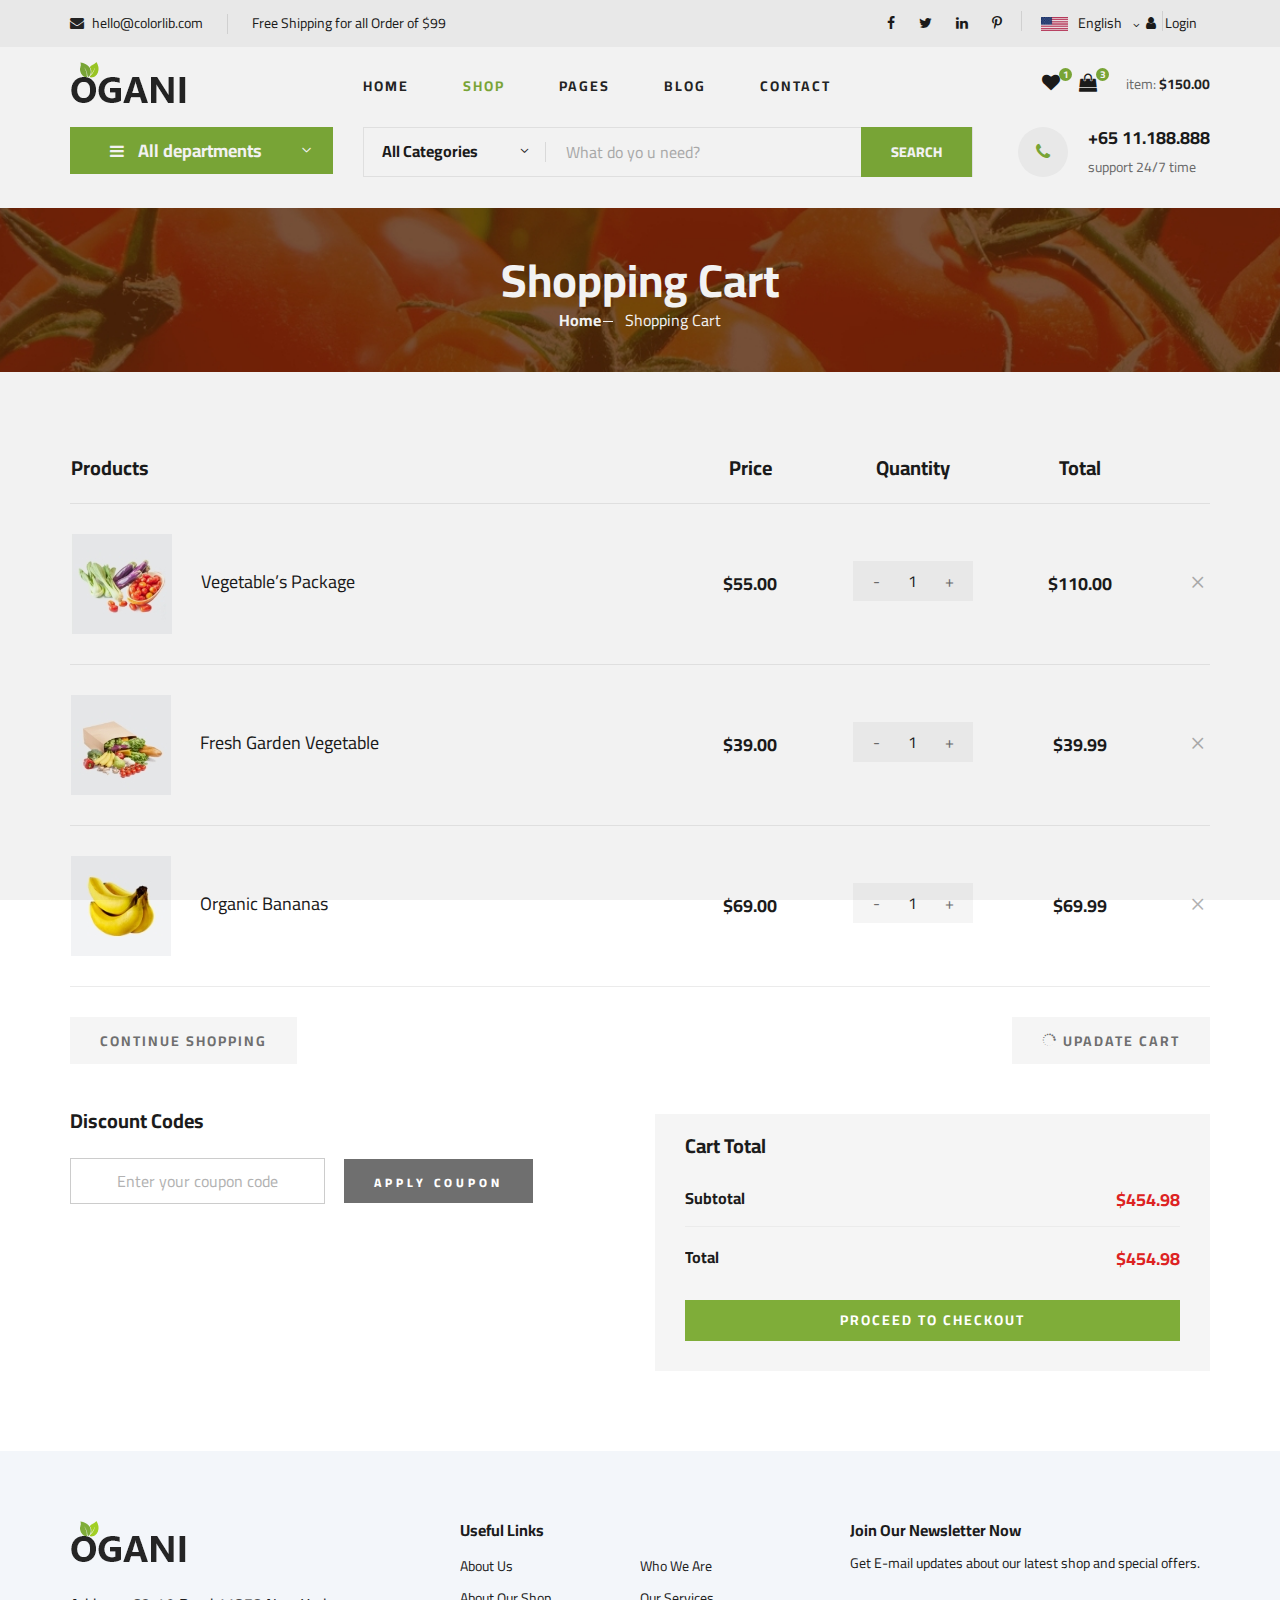
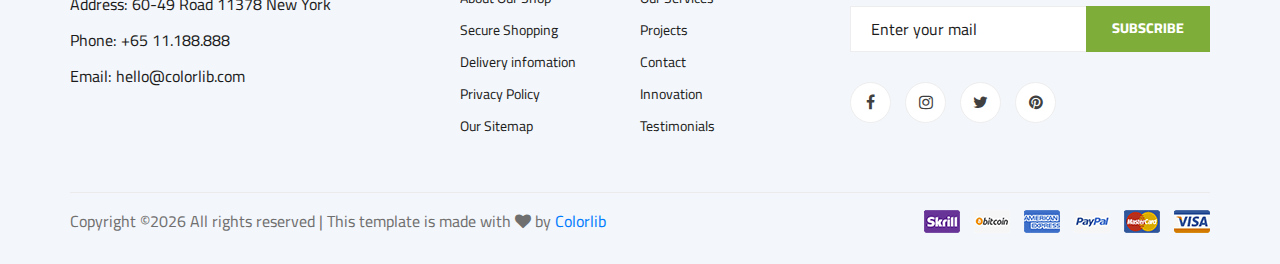
<file: Php/template/oganiMaster/shoping-cart.html>
<!DOCTYPE html>
<html lang="zxx">

<head>
    <meta charset="UTF-8">
    <meta name="description" content="Ogani Template">
    <meta name="keywords" content="Ogani, unica, creative, html">
    <meta name="viewport" content="width=device-width, initial-scale=1.0">
    <meta http-equiv="X-UA-Compatible" content="ie=edge">
    <title>Ogani | Template</title>

    <!-- Google Font -->
    <link href="https://fonts.googleapis.com/css2?family=Cairo:wght@200;300;400;600;900&display=swap" rel="stylesheet">

    <!-- Css Styles -->
    <link rel="stylesheet" href="css/bootstrap.min.css" type="text/css">
    <link rel="stylesheet" href="css/font-awesome.min.css" type="text/css">
    <link rel="stylesheet" href="css/elegant-icons.css" type="text/css">
    <link rel="stylesheet" href="css/nice-select.css" type="text/css">
    <link rel="stylesheet" href="css/jquery-ui.min.css" type="text/css">
    <link rel="stylesheet" href="css/owl.carousel.min.css" type="text/css">
    <link rel="stylesheet" href="css/slicknav.min.css" type="text/css">
    <link rel="stylesheet" href="css/style.css" type="text/css">
</head>

<body>
    <!-- Page Preloder -->
    <div id="preloder">
        <div class="loader"></div>
    </div>

    <!-- Humberger Begin -->
    <div class="humberger__menu__overlay"></div>
    <div class="humberger__menu__wrapper">
        <div class="humberger__menu__logo">
            <a href="#"><img src="img/logo.png" alt=""></a>
        </div>
        <div class="humberger__menu__cart">
            <ul>
                <li><a href="#"><i class="fa fa-heart"></i> <span>1</span></a></li>
                <li><a href="#"><i class="fa fa-shopping-bag"></i> <span>3</span></a></li>
            </ul>
            <div class="header__cart__price">item: <span>$150.00</span></div>
        </div>
        <div class="humberger__menu__widget">
            <div class="header__top__right__language">
                <img src="img/language.png" alt="">
                <div>English</div>
                <span class="arrow_carrot-down"></span>
                <ul>
                    <li><a href="#">Spanis</a></li>
                    <li><a href="#">English</a></li>
                </ul>
            </div>
            <div class="header__top__right__auth">
                <a href="#"><i class="fa fa-user"></i> Login</a>
            </div>
        </div>
        <nav class="humberger__menu__nav mobile-menu">
            <ul>
                <li class="active"><a href="./index.html">Home</a></li>
                <li><a href="./shop-grid.html">Shop</a></li>
                <li><a href="#">Pages</a>
                    <ul class="header__menu__dropdown">
                        <li><a href="./shop-details.html">Shop Details</a></li>
                        <li><a href="./shoping-cart.html">Shoping Cart</a></li>
                        <li><a href="./checkout.html">Check Out</a></li>
                        <li><a href="./blog-details.html">Blog Details</a></li>
                    </ul>
                </li>
                <li><a href="./blog.html">Blog</a></li>
                <li><a href="./contact.html">Contact</a></li>
            </ul>
        </nav>
        <div id="mobile-menu-wrap"></div>
        <div class="header__top__right__social">
            <a href="#"><i class="fa fa-facebook"></i></a>
            <a href="#"><i class="fa fa-twitter"></i></a>
            <a href="#"><i class="fa fa-linkedin"></i></a>
            <a href="#"><i class="fa fa-pinterest-p"></i></a>
        </div>
        <div class="humberger__menu__contact">
            <ul>
                <li><i class="fa fa-envelope"></i> hello@colorlib.com</li>
                <li>Free Shipping for all Order of $99</li>
            </ul>
        </div>
    </div>
    <!-- Humberger End -->

    <!-- Header Section Begin -->
    <header class="header">
        <div class="header__top">
            <div class="container">
                <div class="row">
                    <div class="col-lg-6">
                        <div class="header__top__left">
                            <ul>
                                <li><i class="fa fa-envelope"></i> hello@colorlib.com</li>
                                <li>Free Shipping for all Order of $99</li>
                            </ul>
                        </div>
                    </div>
                    <div class="col-lg-6">
                        <div class="header__top__right">
                            <div class="header__top__right__social">
                                <a href="#"><i class="fa fa-facebook"></i></a>
                                <a href="#"><i class="fa fa-twitter"></i></a>
                                <a href="#"><i class="fa fa-linkedin"></i></a>
                                <a href="#"><i class="fa fa-pinterest-p"></i></a>
                            </div>
                            <div class="header__top__right__language">
                                <img src="img/language.png" alt="">
                                <div>English</div>
                                <span class="arrow_carrot-down"></span>
                                <ul>
                                    <li><a href="#">Spanis</a></li>
                                    <li><a href="#">English</a></li>
                                </ul>
                            </div>
                            <div class="header__top__right__auth">
                                <a href="#"><i class="fa fa-user"></i> Login</a>
                            </div>
                        </div>
                    </div>
                </div>
            </div>
        </div>
        <div class="container">
            <div class="row">
                <div class="col-lg-3">
                    <div class="header__logo">
                        <a href="./index.html"><img src="img/logo.png" alt=""></a>
                    </div>
                </div>
                <div class="col-lg-6">
                    <nav class="header__menu">
                        <ul>
                            <li><a href="./index.html">Home</a></li>
                            <li class="active"><a href="./shop-grid.html">Shop</a></li>
                            <li><a href="#">Pages</a>
                                <ul class="header__menu__dropdown">
                                    <li><a href="./shop-details.html">Shop Details</a></li>
                                    <li><a href="./shoping-cart.html">Shoping Cart</a></li>
                                    <li><a href="./checkout.html">Check Out</a></li>
                                    <li><a href="./blog-details.html">Blog Details</a></li>
                                </ul>
                            </li>
                            <li><a href="./blog.html">Blog</a></li>
                            <li><a href="./contact.html">Contact</a></li>
                        </ul>
                    </nav>
                </div>
                <div class="col-lg-3">
                    <div class="header__cart">
                        <ul>
                            <li><a href="#"><i class="fa fa-heart"></i> <span>1</span></a></li>
                            <li><a href="#"><i class="fa fa-shopping-bag"></i> <span>3</span></a></li>
                        </ul>
                        <div class="header__cart__price">item: <span>$150.00</span></div>
                    </div>
                </div>
            </div>
            <div class="humberger__open">
                <i class="fa fa-bars"></i>
            </div>
        </div>
    </header>
    <!-- Header Section End -->

    <!-- Hero Section Begin -->
    <section class="hero hero-normal">
        <div class="container">
            <div class="row">
                <div class="col-lg-3">
                    <div class="hero__categories">
                        <div class="hero__categories__all">
                            <i class="fa fa-bars"></i>
                            <span>All departments</span>
                        </div>
                        <ul>
                            <li><a href="#">Fresh Meat</a></li>
                            <li><a href="#">Vegetables</a></li>
                            <li><a href="#">Fruit & Nut Gifts</a></li>
                            <li><a href="#">Fresh Berries</a></li>
                            <li><a href="#">Ocean Foods</a></li>
                            <li><a href="#">Butter & Eggs</a></li>
                            <li><a href="#">Fastfood</a></li>
                            <li><a href="#">Fresh Onion</a></li>
                            <li><a href="#">Papayaya & Crisps</a></li>
                            <li><a href="#">Oatmeal</a></li>
                            <li><a href="#">Fresh Bananas</a></li>
                        </ul>
                    </div>
                </div>
                <div class="col-lg-9">
                    <div class="hero__search">
                        <div class="hero__search__form">
                            <form action="#">
                                <div class="hero__search__categories">
                                    All Categories
                                    <span class="arrow_carrot-down"></span>
                                </div>
                                <input type="text" placeholder="What do yo u need?">
                                <button type="submit" class="site-btn">SEARCH</button>
                            </form>
                        </div>
                        <div class="hero__search__phone">
                            <div class="hero__search__phone__icon">
                                <i class="fa fa-phone"></i>
                            </div>
                            <div class="hero__search__phone__text">
                                <h5>+65 11.188.888</h5>
                                <span>support 24/7 time</span>
                            </div>
                        </div>
                    </div>
                </div>
            </div>
        </div>
    </section>
    <!-- Hero Section End -->

    <!-- Breadcrumb Section Begin -->
    <section class="breadcrumb-section set-bg" data-setbg="img/breadcrumb.jpg">
        <div class="container">
            <div class="row">
                <div class="col-lg-12 text-center">
                    <div class="breadcrumb__text">
                        <h2>Shopping Cart</h2>
                        <div class="breadcrumb__option">
                            <a href="./index.html">Home</a>
                            <span>Shopping Cart</span>
                        </div>
                    </div>
                </div>
            </div>
        </div>
    </section>
    <!-- Breadcrumb Section End -->

    <!-- Shoping Cart Section Begin -->
    <section class="shoping-cart spad">
        <div class="container">
            <div class="row">
                <div class="col-lg-12">
                    <div class="shoping__cart__table">
                        <table>
                            <thead>
                                <tr>
                                    <th class="shoping__product">Products</th>
                                    <th>Price</th>
                                    <th>Quantity</th>
                                    <th>Total</th>
                                    <th></th>
                                </tr>
                            </thead>
                            <tbody>
                                <tr>
                                    <td class="shoping__cart__item">
                                        <img src="img/cart/cart-1.jpg" alt="">
                                        <h5>Vegetable’s Package</h5>
                                    </td>
                                    <td class="shoping__cart__price">
                                        $55.00
                                    </td>
                                    <td class="shoping__cart__quantity">
                                        <div class="quantity">
                                            <div class="pro-qty">
                                                <input type="text" value="1">
                                            </div>
                                        </div>
                                    </td>
                                    <td class="shoping__cart__total">
                                        $110.00
                                    </td>
                                    <td class="shoping__cart__item__close">
                                        <span class="icon_close"></span>
                                    </td>
                                </tr>
                                <tr>
                                    <td class="shoping__cart__item">
                                        <img src="img/cart/cart-2.jpg" alt="">
                                        <h5>Fresh Garden Vegetable</h5>
                                    </td>
                                    <td class="shoping__cart__price">
                                        $39.00
                                    </td>
                                    <td class="shoping__cart__quantity">
                                        <div class="quantity">
                                            <div class="pro-qty">
                                                <input type="text" value="1">
                                            </div>
                                        </div>
                                    </td>
                                    <td class="shoping__cart__total">
                                        $39.99
                                    </td>
                                    <td class="shoping__cart__item__close">
                                        <span class="icon_close"></span>
                                    </td>
                                </tr>
                                <tr>
                                    <td class="shoping__cart__item">
                                        <img src="img/cart/cart-3.jpg" alt="">
                                        <h5>Organic Bananas</h5>
                                    </td>
                                    <td class="shoping__cart__price">
                                        $69.00
                                    </td>
                                    <td class="shoping__cart__quantity">
                                        <div class="quantity">
                                            <div class="pro-qty">
                                                <input type="text" value="1">
                                            </div>
                                        </div>
                                    </td>
                                    <td class="shoping__cart__total">
                                        $69.99
                                    </td>
                                    <td class="shoping__cart__item__close">
                                        <span class="icon_close"></span>
                                    </td>
                                </tr>
                            </tbody>
                        </table>
                    </div>
                </div>
            </div>
            <div class="row">
                <div class="col-lg-12">
                    <div class="shoping__cart__btns">
                        <a href="#" class="primary-btn cart-btn">CONTINUE SHOPPING</a>
                        <a href="#" class="primary-btn cart-btn cart-btn-right"><span class="icon_loading"></span>
                            Upadate Cart</a>
                    </div>
                </div>
                <div class="col-lg-6">
                    <div class="shoping__continue">
                        <div class="shoping__discount">
                            <h5>Discount Codes</h5>
                            <form action="#">
                                <input type="text" placeholder="Enter your coupon code">
                                <button type="submit" class="site-btn">APPLY COUPON</button>
                            </form>
                        </div>
                    </div>
                </div>
                <div class="col-lg-6">
                    <div class="shoping__checkout">
                        <h5>Cart Total</h5>
                        <ul>
                            <li>Subtotal <span>$454.98</span></li>
                            <li>Total <span>$454.98</span></li>
                        </ul>
                        <a href="#" class="primary-btn">PROCEED TO CHECKOUT</a>
                    </div>
                </div>
            </div>
        </div>
    </section>
    <!-- Shoping Cart Section End -->

    <!-- Footer Section Begin -->
    <footer class="footer spad">
        <div class="container">
            <div class="row">
                <div class="col-lg-3 col-md-6 col-sm-6">
                    <div class="footer__about">
                        <div class="footer__about__logo">
                            <a href="./index.html"><img src="img/logo.png" alt=""></a>
                        </div>
                        <ul>
                            <li>Address: 60-49 Road 11378 New York</li>
                            <li>Phone: +65 11.188.888</li>
                            <li>Email: hello@colorlib.com</li>
                        </ul>
                    </div>
                </div>
                <div class="col-lg-4 col-md-6 col-sm-6 offset-lg-1">
                    <div class="footer__widget">
                        <h6>Useful Links</h6>
                        <ul>
                            <li><a href="#">About Us</a></li>
                            <li><a href="#">About Our Shop</a></li>
                            <li><a href="#">Secure Shopping</a></li>
                            <li><a href="#">Delivery infomation</a></li>
                            <li><a href="#">Privacy Policy</a></li>
                            <li><a href="#">Our Sitemap</a></li>
                        </ul>
                        <ul>
                            <li><a href="#">Who We Are</a></li>
                            <li><a href="#">Our Services</a></li>
                            <li><a href="#">Projects</a></li>
                            <li><a href="#">Contact</a></li>
                            <li><a href="#">Innovation</a></li>
                            <li><a href="#">Testimonials</a></li>
                        </ul>
                    </div>
                </div>
                <div class="col-lg-4 col-md-12">
                    <div class="footer__widget">
                        <h6>Join Our Newsletter Now</h6>
                        <p>Get E-mail updates about our latest shop and special offers.</p>
                        <form action="#">
                            <input type="text" placeholder="Enter your mail">
                            <button type="submit" class="site-btn">Subscribe</button>
                        </form>
                        <div class="footer__widget__social">
                            <a href="#"><i class="fa fa-facebook"></i></a>
                            <a href="#"><i class="fa fa-instagram"></i></a>
                            <a href="#"><i class="fa fa-twitter"></i></a>
                            <a href="#"><i class="fa fa-pinterest"></i></a>
                        </div>
                    </div>
                </div>
            </div>
            <div class="row">
                <div class="col-lg-12">
                    <div class="footer__copyright">
                        <div class="footer__copyright__text"><p><!-- Link back to Colorlib can't be removed. Template is licensed under CC BY 3.0. -->
  Copyright &copy;<script>document.write(new Date().getFullYear());</script> All rights reserved | This template is made with <i class="fa fa-heart" aria-hidden="true"></i> by <a href="https://colorlib.com" target="_blank">Colorlib</a>
  <!-- Link back to Colorlib can't be removed. Template is licensed under CC BY 3.0. --></p></div>
                        <div class="footer__copyright__payment"><img src="img/payment-item.png" alt=""></div>
                    </div>
                </div>
            </div>
        </div>
    </footer>
    <!-- Footer Section End -->

    <!-- Js Plugins -->
    <script src="js/jquery-3.3.1.min.js"></script>
    <script src="js/bootstrap.min.js"></script>
    <script src="js/jquery.nice-select.min.js"></script>
    <script src="js/jquery-ui.min.js"></script>
    <script src="js/jquery.slicknav.js"></script>
    <script src="js/mixitup.min.js"></script>
    <script src="js/owl.carousel.min.js"></script>
    <script src="js/main.js"></script>


</body>

</html>
</file>
<file: Php/template/oganiMaster/css/elegant-icons.css>
@font-face {
	font-family: 'ElegantIcons';
	src:url('../fonts/ElegantIcons.eot');
	src:url('../fonts/ElegantIcons.eot?#iefix') format('embedded-opentype'),
		url('../fonts/ElegantIcons.woff') format('woff'),
		url('../fonts/ElegantIcons.ttf') format('truetype'),
		url('../fonts/ElegantIcons.svg#ElegantIcons') format('svg');
	font-weight: normal;
	font-style: normal;
}

/* Use the following CSS code if you want to use data attributes for inserting your icons */
[data-icon]:before {
	font-family: 'ElegantIcons';
	content: attr(data-icon);
	speak: none;
	font-weight: normal;
	font-variant: normal;
	text-transform: none;
	line-height: 1;
	-webkit-font-smoothing: antialiased;
	-moz-osx-font-smoothing: grayscale;
}

/* Use the following CSS code if you want to have a class per icon */
/*
Instead of a list of all class selectors,
you can use the generic selector below, but it's slower:
[class*="your-class-prefix"] {
*/
.arrow_up, .arrow_down, .arrow_left, .arrow_right, .arrow_left-up, .arrow_right-up, .arrow_right-down, .arrow_left-down, .arrow-up-down, .arrow_up-down_alt, .arrow_left-right_alt, .arrow_left-right, .arrow_expand_alt2, .arrow_expand_alt, .arrow_condense, .arrow_expand, .arrow_move, .arrow_carrot-up, .arrow_carrot-down, .arrow_carrot-left, .arrow_carrot-right, .arrow_carrot-2up, .arrow_carrot-2down, .arrow_carrot-2left, .arrow_carrot-2right, .arrow_carrot-up_alt2, .arrow_carrot-down_alt2, .arrow_carrot-left_alt2, .arrow_carrot-right_alt2, .arrow_carrot-2up_alt2, .arrow_carrot-2down_alt2, .arrow_carrot-2left_alt2, .arrow_carrot-2right_alt2, .arrow_triangle-up, .arrow_triangle-down, .arrow_triangle-left, .arrow_triangle-right, .arrow_triangle-up_alt2, .arrow_triangle-down_alt2, .arrow_triangle-left_alt2, .arrow_triangle-right_alt2, .arrow_back, .icon_minus-06, .icon_plus, .icon_close, .icon_check, .icon_minus_alt2, .icon_plus_alt2, .icon_close_alt2, .icon_check_alt2, .icon_zoom-out_alt, .icon_zoom-in_alt, .icon_search, .icon_box-empty, .icon_box-selected, .icon_minus-box, .icon_plus-box, .icon_box-checked, .icon_circle-empty, .icon_circle-slelected, .icon_stop_alt2, .icon_stop, .icon_pause_alt2, .icon_pause, .icon_menu, .icon_menu-square_alt2, .icon_menu-circle_alt2, .icon_ul, .icon_ol, .icon_adjust-horiz, .icon_adjust-vert, .icon_document_alt, .icon_documents_alt, .icon_pencil, .icon_pencil-edit_alt, .icon_pencil-edit, .icon_folder-alt, .icon_folder-open_alt, .icon_folder-add_alt, .icon_info_alt, .icon_error-oct_alt, .icon_error-circle_alt, .icon_error-triangle_alt, .icon_question_alt2, .icon_question, .icon_comment_alt, .icon_chat_alt, .icon_vol-mute_alt, .icon_volume-low_alt, .icon_volume-high_alt, .icon_quotations, .icon_quotations_alt2, .icon_clock_alt, .icon_lock_alt, .icon_lock-open_alt, .icon_key_alt, .icon_cloud_alt, .icon_cloud-upload_alt, .icon_cloud-download_alt, .icon_image, .icon_images, .icon_lightbulb_alt, .icon_gift_alt, .icon_house_alt, .icon_genius, .icon_mobile, .icon_tablet, .icon_laptop, .icon_desktop, .icon_camera_alt, .icon_mail_alt, .icon_cone_alt, .icon_ribbon_alt, .icon_bag_alt, .icon_creditcard, .icon_cart_alt, .icon_paperclip, .icon_tag_alt, .icon_tags_alt, .icon_trash_alt, .icon_cursor_alt, .icon_mic_alt, .icon_compass_alt, .icon_pin_alt, .icon_pushpin_alt, .icon_map_alt, .icon_drawer_alt, .icon_toolbox_alt, .icon_book_alt, .icon_calendar, .icon_film, .icon_table, .icon_contacts_alt, .icon_headphones, .icon_lifesaver, .icon_piechart, .icon_refresh, .icon_link_alt, .icon_link, .icon_loading, .icon_blocked, .icon_archive_alt, .icon_heart_alt, .icon_star_alt, .icon_star-half_alt, .icon_star, .icon_star-half, .icon_tools, .icon_tool, .icon_cog, .icon_cogs, .arrow_up_alt, .arrow_down_alt, .arrow_left_alt, .arrow_right_alt, .arrow_left-up_alt, .arrow_right-up_alt, .arrow_right-down_alt, .arrow_left-down_alt, .arrow_condense_alt, .arrow_expand_alt3, .arrow_carrot_up_alt, .arrow_carrot-down_alt, .arrow_carrot-left_alt, .arrow_carrot-right_alt, .arrow_carrot-2up_alt, .arrow_carrot-2dwnn_alt, .arrow_carrot-2left_alt, .arrow_carrot-2right_alt, .arrow_triangle-up_alt, .arrow_triangle-down_alt, .arrow_triangle-left_alt, .arrow_triangle-right_alt, .icon_minus_alt, .icon_plus_alt, .icon_close_alt, .icon_check_alt, .icon_zoom-out, .icon_zoom-in, .icon_stop_alt, .icon_menu-square_alt, .icon_menu-circle_alt, .icon_document, .icon_documents, .icon_pencil_alt, .icon_folder, .icon_folder-open, .icon_folder-add, .icon_folder_upload, .icon_folder_download, .icon_info, .icon_error-circle, .icon_error-oct, .icon_error-triangle, .icon_question_alt, .icon_comment, .icon_chat, .icon_vol-mute, .icon_volume-low, .icon_volume-high, .icon_quotations_alt, .icon_clock, .icon_lock, .icon_lock-open, .icon_key, .icon_cloud, .icon_cloud-upload, .icon_cloud-download, .icon_lightbulb, .icon_gift, .icon_house, .icon_camera, .icon_mail, .icon_cone, .icon_ribbon, .icon_bag, .icon_cart, .icon_tag, .icon_tags, .icon_trash, .icon_cursor, .icon_mic, .icon_compass, .icon_pin, .icon_pushpin, .icon_map, .icon_drawer, .icon_toolbox, .icon_book, .icon_contacts, .icon_archive, .icon_heart, .icon_profile, .icon_group, .icon_grid-2x2, .icon_grid-3x3, .icon_music, .icon_pause_alt, .icon_phone, .icon_upload, .icon_download, .social_facebook, .social_twitter, .social_pinterest, .social_googleplus, .social_tumblr, .social_tumbleupon, .social_wordpress, .social_instagram, .social_dribbble, .social_vimeo, .social_linkedin, .social_rss, .social_deviantart, .social_share, .social_myspace, .social_skype, .social_youtube, .social_picassa, .social_googledrive, .social_flickr, .social_blogger, .social_spotify, .social_delicious, .social_facebook_circle, .social_twitter_circle, .social_pinterest_circle, .social_googleplus_circle, .social_tumblr_circle, .social_stumbleupon_circle, .social_wordpress_circle, .social_instagram_circle, .social_dribbble_circle, .social_vimeo_circle, .social_linkedin_circle, .social_rss_circle, .social_deviantart_circle, .social_share_circle, .social_myspace_circle, .social_skype_circle, .social_youtube_circle, .social_picassa_circle, .social_googledrive_alt2, .social_flickr_circle, .social_blogger_circle, .social_spotify_circle, .social_delicious_circle, .social_facebook_square, .social_twitter_square, .social_pinterest_square, .social_googleplus_square, .social_tumblr_square, .social_stumbleupon_square, .social_wordpress_square, .social_instagram_square, .social_dribbble_square, .social_vimeo_square, .social_linkedin_square, .social_rss_square, .social_deviantart_square, .social_share_square, .social_myspace_square, .social_skype_square, .social_youtube_square, .social_picassa_square, .social_googledrive_square, .social_flickr_square, .social_blogger_square, .social_spotify_square, .social_delicious_square, .icon_printer, .icon_calulator, .icon_building, .icon_floppy, .icon_drive, .icon_search-2, .icon_id, .icon_id-2, .icon_puzzle, .icon_like, .icon_dislike, .icon_mug, .icon_currency, .icon_wallet, .icon_pens, .icon_easel, .icon_flowchart, .icon_datareport, .icon_briefcase, .icon_shield, .icon_percent, .icon_globe, .icon_globe-2, .icon_target, .icon_hourglass, .icon_balance, .icon_rook, .icon_printer-alt, .icon_calculator_alt, .icon_building_alt, .icon_floppy_alt, .icon_drive_alt, .icon_search_alt, .icon_id_alt, .icon_id-2_alt, .icon_puzzle_alt, .icon_like_alt, .icon_dislike_alt, .icon_mug_alt, .icon_currency_alt, .icon_wallet_alt, .icon_pens_alt, .icon_easel_alt, .icon_flowchart_alt, .icon_datareport_alt, .icon_briefcase_alt, .icon_shield_alt, .icon_percent_alt, .icon_globe_alt, .icon_clipboard {
	font-family: 'ElegantIcons';
	speak: none;
	font-style: normal;
	font-weight: normal;
	font-variant: normal;
	text-transform: none;
	line-height: 1;
	-webkit-font-smoothing: antialiased;
}
.arrow_up:before {
	content: "\21";
}
.arrow_down:before {
	content: "\22";
}
.arrow_left:before {
	content: "\23";
}
.arrow_right:before {
	content: "\24";
}
.arrow_left-up:before {
	content: "\25";
}
.arrow_right-up:before {
	content: "\26";
}
.arrow_right-down:before {
	content: "\27";
}
.arrow_left-down:before {
	content: "\28";
}
.arrow-up-down:before {
	content: "\29";
}
.arrow_up-down_alt:before {
	content: "\2a";
}
.arrow_left-right_alt:before {
	content: "\2b";
}
.arrow_left-right:before {
	content: "\2c";
}
.arrow_expand_alt2:before {
	content: "\2d";
}
.arrow_expand_alt:before {
	content: "\2e";
}
.arrow_condense:before {
	content: "\2f";
}
.arrow_expand:before {
	content: "\30";
}
.arrow_move:before {
	content: "\31";
}
.arrow_carrot-up:before {
	content: "\32";
}
.arrow_carrot-down:before {
	content: "\33";
}
.arrow_carrot-left:before {
	content: "\34";
}
.arrow_carrot-right:before {
	content: "\35";
}
.arrow_carrot-2up:before {
	content: "\36";
}
.arrow_carrot-2down:before {
	content: "\37";
}
.arrow_carrot-2left:before {
	content: "\38";
}
.arrow_carrot-2right:before {
	content: "\39";
}
.arrow_carrot-up_alt2:before {
	content: "\3a";
}
.arrow_carrot-down_alt2:before {
	content: "\3b";
}
.arrow_carrot-left_alt2:before {
	content: "\3c";
}
.arrow_carrot-right_alt2:before {
	content: "\3d";
}
.arrow_carrot-2up_alt2:before {
	content: "\3e";
}
.arrow_carrot-2down_alt2:before {
	content: "\3f";
}
.arrow_carrot-2left_alt2:before {
	content: "\40";
}
.arrow_carrot-2right_alt2:before {
	content: "\41";
}
.arrow_triangle-up:before {
	content: "\42";
}
.arrow_triangle-down:before {
	content: "\43";
}
.arrow_triangle-left:before {
	content: "\44";
}
.arrow_triangle-right:before {
	content: "\45";
}
.arrow_triangle-up_alt2:before {
	content: "\46";
}
.arrow_triangle-down_alt2:before {
	content: "\47";
}
.arrow_triangle-left_alt2:before {
	content: "\48";
}
.arrow_triangle-right_alt2:before {
	content: "\49";
}
.arrow_back:before {
	content: "\4a";
}
.icon_minus-06:before {
	content: "\4b";
}
.icon_plus:before {
	content: "\4c";
}
.icon_close:before {
	content: "\4d";
}
.icon_check:before {
	content: "\4e";
}
.icon_minus_alt2:before {
	content: "\4f";
}
.icon_plus_alt2:before {
	content: "\50";
}
.icon_close_alt2:before {
	content: "\51";
}
.icon_check_alt2:before {
	content: "\52";
}
.icon_zoom-out_alt:before {
	content: "\53";
}
.icon_zoom-in_alt:before {
	content: "\54";
}
.icon_search:before {
	content: "\55";
}
.icon_box-empty:before {
	content: "\56";
}
.icon_box-selected:before {
	content: "\57";
}
.icon_minus-box:before {
	content: "\58";
}
.icon_plus-box:before {
	content: "\59";
}
.icon_box-checked:before {
	content: "\5a";
}
.icon_circle-empty:before {
	content: "\5b";
}
.icon_circle-slelected:before {
	content: "\5c";
}
.icon_stop_alt2:before {
	content: "\5d";
}
.icon_stop:before {
	content: "\5e";
}
.icon_pause_alt2:before {
	content: "\5f";
}
.icon_pause:before {
	content: "\60";
}
.icon_menu:before {
	content: "\61";
}
.icon_menu-square_alt2:before {
	content: "\62";
}
.icon_menu-circle_alt2:before {
	content: "\63";
}
.icon_ul:before {
	content: "\64";
}
.icon_ol:before {
	content: "\65";
}
.icon_adjust-horiz:before {
	content: "\66";
}
.icon_adjust-vert:before {
	content: "\67";
}
.icon_document_alt:before {
	content: "\68";
}
.icon_documents_alt:before {
	content: "\69";
}
.icon_pencil:before {
	content: "\6a";
}
.icon_pencil-edit_alt:before {
	content: "\6b";
}
.icon_pencil-edit:before {
	content: "\6c";
}
.icon_folder-alt:before {
	content: "\6d";
}
.icon_folder-open_alt:before {
	content: "\6e";
}
.icon_folder-add_alt:before {
	content: "\6f";
}
.icon_info_alt:before {
	content: "\70";
}
.icon_error-oct_alt:before {
	content: "\71";
}
.icon_error-circle_alt:before {
	content: "\72";
}
.icon_error-triangle_alt:before {
	content: "\73";
}
.icon_question_alt2:before {
	content: "\74";
}
.icon_question:before {
	content: "\75";
}
.icon_comment_alt:before {
	content: "\76";
}
.icon_chat_alt:before {
	content: "\77";
}
.icon_vol-mute_alt:before {
	content: "\78";
}
.icon_volume-low_alt:before {
	content: "\79";
}
.icon_volume-high_alt:before {
	content: "\7a";
}
.icon_quotations:before {
	content: "\7b";
}
.icon_quotations_alt2:before {
	content: "\7c";
}
.icon_clock_alt:before {
	content: "\7d";
}
.icon_lock_alt:before {
	content: "\7e";
}
.icon_lock-open_alt:before {
	content: "\e000";
}
.icon_key_alt:before {
	content: "\e001";
}
.icon_cloud_alt:before {
	content: "\e002";
}
.icon_cloud-upload_alt:before {
	content: "\e003";
}
.icon_cloud-download_alt:before {
	content: "\e004";
}
.icon_image:before {
	content: "\e005";
}
.icon_images:before {
	content: "\e006";
}
.icon_lightbulb_alt:before {
	content: "\e007";
}
.icon_gift_alt:before {
	content: "\e008";
}
.icon_house_alt:before {
	content: "\e009";
}
.icon_genius:before {
	content: "\e00a";
}
.icon_mobile:before {
	content: "\e00b";
}
.icon_tablet:before {
	content: "\e00c";
}
.icon_laptop:before {
	content: "\e00d";
}
.icon_desktop:before {
	content: "\e00e";
}
.icon_camera_alt:before {
	content: "\e00f";
}
.icon_mail_alt:before {
	content: "\e010";
}
.icon_cone_alt:before {
	content: "\e011";
}
.icon_ribbon_alt:before {
	content: "\e012";
}
.icon_bag_alt:before {
	content: "\e013";
}
.icon_creditcard:before {
	content: "\e014";
}
.icon_cart_alt:before {
	content: "\e015";
}
.icon_paperclip:before {
	content: "\e016";
}
.icon_tag_alt:before {
	content: "\e017";
}
.icon_tags_alt:before {
	content: "\e018";
}
.icon_trash_alt:before {
	content: "\e019";
}
.icon_cursor_alt:before {
	content: "\e01a";
}
.icon_mic_alt:before {
	content: "\e01b";
}
.icon_compass_alt:before {
	content: "\e01c";
}
.icon_pin_alt:before {
	content: "\e01d";
}
.icon_pushpin_alt:before {
	content: "\e01e";
}
.icon_map_alt:before {
	content: "\e01f";
}
.icon_drawer_alt:before {
	content: "\e020";
}
.icon_toolbox_alt:before {
	content: "\e021";
}
.icon_book_alt:before {
	content: "\e022";
}
.icon_calendar:before {
	content: "\e023";
}
.icon_film:before {
	content: "\e024";
}
.icon_table:before {
	content: "\e025";
}
.icon_contacts_alt:before {
	content: "\e026";
}
.icon_headphones:before {
	content: "\e027";
}
.icon_lifesaver:before {
	content: "\e028";
}
.icon_piechart:before {
	content: "\e029";
}
.icon_refresh:before {
	content: "\e02a";
}
.icon_link_alt:before {
	content: "\e02b";
}
.icon_link:before {
	content: "\e02c";
}
.icon_loading:before {
	content: "\e02d";
}
.icon_blocked:before {
	content: "\e02e";
}
.icon_archive_alt:before {
	content: "\e02f";
}
.icon_heart_alt:before {
	content: "\e030";
}
.icon_star_alt:before {
	content: "\e031";
}
.icon_star-half_alt:before {
	content: "\e032";
}
.icon_star:before {
	content: "\e033";
}
.icon_star-half:before {
	content: "\e034";
}
.icon_tools:before {
	content: "\e035";
}
.icon_tool:before {
	content: "\e036";
}
.icon_cog:before {
	content: "\e037";
}
.icon_cogs:before {
	content: "\e038";
}
.arrow_up_alt:before {
	content: "\e039";
}
.arrow_down_alt:before {
	content: "\e03a";
}
.arrow_left_alt:before {
	content: "\e03b";
}
.arrow_right_alt:before {
	content: "\e03c";
}
.arrow_left-up_alt:before {
	content: "\e03d";
}
.arrow_right-up_alt:before {
	content: "\e03e";
}
.arrow_right-down_alt:before {
	content: "\e03f";
}
.arrow_left-down_alt:before {
	content: "\e040";
}
.arrow_condense_alt:before {
	content: "\e041";
}
.arrow_expand_alt3:before {
	content: "\e042";
}
.arrow_carrot_up_alt:before {
	content: "\e043";
}
.arrow_carrot-down_alt:before {
	content: "\e044";
}
.arrow_carrot-left_alt:before {
	content: "\e045";
}
.arrow_carrot-right_alt:before {
	content: "\e046";
}
.arrow_carrot-2up_alt:before {
	content: "\e047";
}
.arrow_carrot-2dwnn_alt:before {
	content: "\e048";
}
.arrow_carrot-2left_alt:before {
	content: "\e049";
}
.arrow_carrot-2right_alt:before {
	content: "\e04a";
}
.arrow_triangle-up_alt:before {
	content: "\e04b";
}
.arrow_triangle-down_alt:before {
	content: "\e04c";
}
.arrow_triangle-left_alt:before {
	content: "\e04d";
}
.arrow_triangle-right_alt:before {
	content: "\e04e";
}
.icon_minus_alt:before {
	content: "\e04f";
}
.icon_plus_alt:before {
	content: "\e050";
}
.icon_close_alt:before {
	content: "\e051";
}
.icon_check_alt:before {
	content: "\e052";
}
.icon_zoom-out:before {
	content: "\e053";
}
.icon_zoom-in:before {
	content: "\e054";
}
.icon_stop_alt:before {
	content: "\e055";
}
.icon_menu-square_alt:before {
	content: "\e056";
}
.icon_menu-circle_alt:before {
	content: "\e057";
}
.icon_document:before {
	content: "\e058";
}
.icon_documents:before {
	content: "\e059";
}
.icon_pencil_alt:before {
	content: "\e05a";
}
.icon_folder:before {
	content: "\e05b";
}
.icon_folder-open:before {
	content: "\e05c";
}
.icon_folder-add:before {
	content: "\e05d";
}
.icon_folder_upload:before {
	content: "\e05e";
}
.icon_folder_download:before {
	content: "\e05f";
}
.icon_info:before {
	content: "\e060";
}
.icon_error-circle:before {
	content: "\e061";
}
.icon_error-oct:before {
	content: "\e062";
}
.icon_error-triangle:before {
	content: "\e063";
}
.icon_question_alt:before {
	content: "\e064";
}
.icon_comment:before {
	content: "\e065";
}
.icon_chat:before {
	content: "\e066";
}
.icon_vol-mute:before {
	content: "\e067";
}
.icon_volume-low:before {
	content: "\e068";
}
.icon_volume-high:before {
	content: "\e069";
}
.icon_quotations_alt:before {
	content: "\e06a";
}
.icon_clock:before {
	content: "\e06b";
}
.icon_lock:before {
	content: "\e06c";
}
.icon_lock-open:before {
	content: "\e06d";
}
.icon_key:before {
	content: "\e06e";
}
.icon_cloud:before {
	content: "\e06f";
}
.icon_cloud-upload:before {
	content: "\e070";
}
.icon_cloud-download:before {
	content: "\e071";
}
.icon_lightbulb:before {
	content: "\e072";
}
.icon_gift:before {
	content: "\e073";
}
.icon_house:before {
	content: "\e074";
}
.icon_camera:before {
	content: "\e075";
}
.icon_mail:before {
	content: "\e076";
}
.icon_cone:before {
	content: "\e077";
}
.icon_ribbon:before {
	content: "\e078";
}
.icon_bag:before {
	content: "\e079";
}
.icon_cart:before {
	content: "\e07a";
}
.icon_tag:before {
	content: "\e07b";
}
.icon_tags:before {
	content: "\e07c";
}
.icon_trash:before {
	content: "\e07d";
}
.icon_cursor:before {
	content: "\e07e";
}
.icon_mic:before {
	content: "\e07f";
}
.icon_compass:before {
	content: "\e080";
}
.icon_pin:before {
	content: "\e081";
}
.icon_pushpin:before {
	content: "\e082";
}
.icon_map:before {
	content: "\e083";
}
.icon_drawer:before {
	content: "\e084";
}
.icon_toolbox:before {
	content: "\e085";
}
.icon_book:before {
	content: "\e086";
}
.icon_contacts:before {
	content: "\e087";
}
.icon_archive:before {
	content: "\e088";
}
.icon_heart:before {
	content: "\e089";
}
.icon_profile:before {
	content: "\e08a";
}
.icon_group:before {
	content: "\e08b";
}
.icon_grid-2x2:before {
	content: "\e08c";
}
.icon_grid-3x3:before {
	content: "\e08d";
}
.icon_music:before {
	content: "\e08e";
}
.icon_pause_alt:before {
	content: "\e08f";
}
.icon_phone:before {
	content: "\e090";
}
.icon_upload:before {
	content: "\e091";
}
.icon_download:before {
	content: "\e092";
}
.social_facebook:before {
	content: "\e093";
}
.social_twitter:before {
	content: "\e094";
}
.social_pinterest:before {
	content: "\e095";
}
.social_googleplus:before {
	content: "\e096";
}
.social_tumblr:before {
	content: "\e097";
}
.social_tumbleupon:before {
	content: "\e098";
}
.social_wordpress:before {
	content: "\e099";
}
.social_instagram:before {
	content: "\e09a";
}
.social_dribbble:before {
	content: "\e09b";
}
.social_vimeo:before {
	content: "\e09c";
}
.social_linkedin:before {
	content: "\e09d";
}
.social_rss:before {
	content: "\e09e";
}
.social_deviantart:before {
	content: "\e09f";
}
.social_share:before {
	content: "\e0a0";
}
.social_myspace:before {
	content: "\e0a1";
}
.social_skype:before {
	content: "\e0a2";
}
.social_youtube:before {
	content: "\e0a3";
}
.social_picassa:before {
	content: "\e0a4";
}
.social_googledrive:before {
	content: "\e0a5";
}
.social_flickr:before {
	content: "\e0a6";
}
.social_blogger:before {
	content: "\e0a7";
}
.social_spotify:before {
	content: "\e0a8";
}
.social_delicious:before {
	content: "\e0a9";
}
.social_facebook_circle:before {
	content: "\e0aa";
}
.social_twitter_circle:before {
	content: "\e0ab";
}
.social_pinterest_circle:before {
	content: "\e0ac";
}
.social_googleplus_circle:before {
	content: "\e0ad";
}
.social_tumblr_circle:before {
	content: "\e0ae";
}
.social_stumbleupon_circle:before {
	content: "\e0af";
}
.social_wordpress_circle:before {
	content: "\e0b0";
}
.social_instagram_circle:before {
	content: "\e0b1";
}
.social_dribbble_circle:before {
	content: "\e0b2";
}
.social_vimeo_circle:before {
	content: "\e0b3";
}
.social_linkedin_circle:before {
	content: "\e0b4";
}
.social_rss_circle:before {
	content: "\e0b5";
}
.social_deviantart_circle:before {
	content: "\e0b6";
}
.social_share_circle:before {
	content: "\e0b7";
}
.social_myspace_circle:before {
	content: "\e0b8";
}
.social_skype_circle:before {
	content: "\e0b9";
}
.social_youtube_circle:before {
	content: "\e0ba";
}
.social_picassa_circle:before {
	content: "\e0bb";
}
.social_googledrive_alt2:before {
	content: "\e0bc";
}
.social_flickr_circle:before {
	content: "\e0bd";
}
.social_blogger_circle:before {
	content: "\e0be";
}
.social_spotify_circle:before {
	content: "\e0bf";
}
.social_delicious_circle:before {
	content: "\e0c0";
}
.social_facebook_square:before {
	content: "\e0c1";
}
.social_twitter_square:before {
	content: "\e0c2";
}
.social_pinterest_square:before {
	content: "\e0c3";
}
.social_googleplus_square:before {
	content: "\e0c4";
}
.social_tumblr_square:before {
	content: "\e0c5";
}
.social_stumbleupon_square:before {
	content: "\e0c6";
}
.social_wordpress_square:before {
	content: "\e0c7";
}
.social_instagram_square:before {
	content: "\e0c8";
}
.social_dribbble_square:before {
	content: "\e0c9";
}
.social_vimeo_square:before {
	content: "\e0ca";
}
.social_linkedin_square:before {
	content: "\e0cb";
}
.social_rss_square:before {
	content: "\e0cc";
}
.social_deviantart_square:before {
	content: "\e0cd";
}
.social_share_square:before {
	content: "\e0ce";
}
.social_myspace_square:before {
	content: "\e0cf";
}
.social_skype_square:before {
	content: "\e0d0";
}
.social_youtube_square:before {
	content: "\e0d1";
}
.social_picassa_square:before {
	content: "\e0d2";
}
.social_googledrive_square:before {
	content: "\e0d3";
}
.social_flickr_square:before {
	content: "\e0d4";
}
.social_blogger_square:before {
	content: "\e0d5";
}
.social_spotify_square:before {
	content: "\e0d6";
}
.social_delicious_square:before {
	content: "\e0d7";
}
.icon_printer:before {
	content: "\e103";
}
.icon_calulator:before {
	content: "\e0ee";
}
.icon_building:before {
	content: "\e0ef";
}
.icon_floppy:before {
	content: "\e0e8";
}
.icon_drive:before {
	content: "\e0ea";
}
.icon_search-2:before {
	content: "\e101";
}
.icon_id:before {
	content: "\e107";
}
.icon_id-2:before {
	content: "\e108";
}
.icon_puzzle:before {
	content: "\e102";
}
.icon_like:before {
	content: "\e106";
}
.icon_dislike:before {
	content: "\e0eb";
}
.icon_mug:before {
	content: "\e105";
}
.icon_currency:before {
	content: "\e0ed";
}
.icon_wallet:before {
	content: "\e100";
}
.icon_pens:before {
	content: "\e104";
}
.icon_easel:before {
	content: "\e0e9";
}
.icon_flowchart:before {
	content: "\e109";
}
.icon_datareport:before {
	content: "\e0ec";
}
.icon_briefcase:before {
	content: "\e0fe";
}
.icon_shield:before {
	content: "\e0f6";
}
.icon_percent:before {
	content: "\e0fb";
}
.icon_globe:before {
	content: "\e0e2";
}
.icon_globe-2:before {
	content: "\e0e3";
}
.icon_target:before {
	content: "\e0f5";
}
.icon_hourglass:before {
	content: "\e0e1";
}
.icon_balance:before {
	content: "\e0ff";
}
.icon_rook:before {
	content: "\e0f8";
}
.icon_printer-alt:before {
	content: "\e0fa";
}
.icon_calculator_alt:before {
	content: "\e0e7";
}
.icon_building_alt:before {
	content: "\e0fd";
}
.icon_floppy_alt:before {
	content: "\e0e4";
}
.icon_drive_alt:before {
	content: "\e0e5";
}
.icon_search_alt:before {
	content: "\e0f7";
}
.icon_id_alt:before {
	content: "\e0e0";
}
.icon_id-2_alt:before {
	content: "\e0fc";
}
.icon_puzzle_alt:before {
	content: "\e0f9";
}
.icon_like_alt:before {
	content: "\e0dd";
}
.icon_dislike_alt:before {
	content: "\e0f1";
}
.icon_mug_alt:before {
	content: "\e0dc";
}
.icon_currency_alt:before {
	content: "\e0f3";
}
.icon_wallet_alt:before {
	content: "\e0d8";
}
.icon_pens_alt:before {
	content: "\e0db";
}
.icon_easel_alt:before {
	content: "\e0f0";
}
.icon_flowchart_alt:before {
	content: "\e0df";
}
.icon_datareport_alt:before {
	content: "\e0f2";
}
.icon_briefcase_alt:before {
	content: "\e0f4";
}
.icon_shield_alt:before {
	content: "\e0d9";
}
.icon_percent_alt:before {
	content: "\e0da";
}
.icon_globe_alt:before {
	content: "\e0de";
}
.icon_clipboard:before {
	content: "\e0e6";
}


	.glyph {
		float: left;
		text-align: center;
		padding: .75em;
		margin: .4em 1.5em .75em 0;
		width: 6em;
text-shadow: none;
	}
        .glyph_big {
        font-size: 128px;
        color: #59c5dc;
        float: left;
        margin-right: 20px;
        }

        .glyph div { padding-bottom: 10px;}

	.glyph input {
		font-family: consolas, monospace;
		font-size: 12px;
		width: 100%;
		text-align: center;
		border: 0;
		box-shadow: 0 0 0 1px #ccc;
		padding: .2em;
                -moz-border-radius: 5px;
                -webkit-border-radius: 5px;
	}
	.centered {
		margin-left: auto;
		margin-right: auto;
	}
	.glyph .fs1 {
		font-size: 2em;
	}
</file>
<file: Php/template/oganiMaster/css/nice-select.css>
.nice-select {
  -webkit-tap-highlight-color: transparent;
  background-color: #fff;
  border-radius: 5px;
  border: solid 1px #e8e8e8;
  box-sizing: border-box;
  clear: both;
  cursor: pointer;
  display: block;
  float: left;
  font-family: inherit;
  font-size: 14px;
  font-weight: normal;
  height: 42px;
  line-height: 40px;
  outline: none;
  padding-left: 18px;
  padding-right: 30px;
  position: relative;
  text-align: left !important;
  -webkit-transition: all 0.2s ease-in-out;
  transition: all 0.2s ease-in-out;
  -webkit-user-select: none;
     -moz-user-select: none;
      -ms-user-select: none;
          user-select: none;
  white-space: nowrap;
  width: auto; }
  .nice-select:hover {
    border-color: #dbdbdb; }
  .nice-select:active, .nice-select.open, .nice-select:focus {
    border-color: #999; }
  .nice-select:after {
    border-bottom: 2px solid #999;
    border-right: 2px solid #999;
    content: '';
    display: block;
    height: 5px;
    margin-top: -4px;
    pointer-events: none;
    position: absolute;
    right: 12px;
    top: 50%;
    -webkit-transform-origin: 66% 66%;
        -ms-transform-origin: 66% 66%;
            transform-origin: 66% 66%;
    -webkit-transform: rotate(45deg);
        -ms-transform: rotate(45deg);
            transform: rotate(45deg);
    -webkit-transition: all 0.15s ease-in-out;
    transition: all 0.15s ease-in-out;
    width: 5px; }
  .nice-select.open:after {
    -webkit-transform: rotate(-135deg);
        -ms-transform: rotate(-135deg);
            transform: rotate(-135deg); }
  .nice-select.open .list {
    opacity: 1;
    pointer-events: auto;
    -webkit-transform: scale(1) translateY(0);
        -ms-transform: scale(1) translateY(0);
            transform: scale(1) translateY(0); }
  .nice-select.disabled {
    border-color: #ededed;
    color: #999;
    pointer-events: none; }
    .nice-select.disabled:after {
      border-color: #cccccc; }
  .nice-select.wide {
    width: 100%; }
    .nice-select.wide .list {
      left: 0 !important;
      right: 0 !important; }
  .nice-select.right {
    float: right; }
    .nice-select.right .list {
      left: auto;
      right: 0; }
  .nice-select.small {
    font-size: 12px;
    height: 36px;
    line-height: 34px; }
    .nice-select.small:after {
      height: 4px;
      width: 4px; }
    .nice-select.small .option {
      line-height: 34px;
      min-height: 34px; }
  .nice-select .list {
    background-color: #fff;
    border-radius: 5px;
    box-shadow: 0 0 0 1px rgba(68, 68, 68, 0.11);
    box-sizing: border-box;
    margin-top: 4px;
    opacity: 0;
    overflow: hidden;
    padding: 0;
    pointer-events: none;
    position: absolute;
    top: 100%;
    left: 0;
    -webkit-transform-origin: 50% 0;
        -ms-transform-origin: 50% 0;
            transform-origin: 50% 0;
    -webkit-transform: scale(0.75) translateY(-21px);
        -ms-transform: scale(0.75) translateY(-21px);
            transform: scale(0.75) translateY(-21px);
    -webkit-transition: all 0.2s cubic-bezier(0.5, 0, 0, 1.25), opacity 0.15s ease-out;
    transition: all 0.2s cubic-bezier(0.5, 0, 0, 1.25), opacity 0.15s ease-out;
    z-index: 9; }
    .nice-select .list:hover .option:not(:hover) {
      background-color: transparent !important; }
  .nice-select .option {
    cursor: pointer;
    font-weight: 400;
    line-height: 40px;
    list-style: none;
    min-height: 40px;
    outline: none;
    padding-left: 18px;
    padding-right: 29px;
    text-align: left;
    -webkit-transition: all 0.2s;
    transition: all 0.2s; }
    .nice-select .option:hover, .nice-select .option.focus, .nice-select .option.selected.focus {
      background-color: #f6f6f6; }
    .nice-select .option.selected {
      font-weight: bold; }
    .nice-select .option.disabled {
      background-color: transparent;
      color: #999;
      cursor: default; }

.no-csspointerevents .nice-select .list {
  display: none; }

.no-csspointerevents .nice-select.open .list {
  display: block; }
</file>
<file: Php/template/oganiMaster/css/style.css>
/******************************************************************
  Template Name: Ogani
  Description:  Ogani eCommerce  HTML Template
  Author: Colorlib
  Author URI: https://colorlib.com
  Version: 1.0
  Created: Colorlib
******************************************************************/

/*------------------------------------------------------------------
[Table of contents]

1.  Template default CSS
	1.1	Variables
	1.2	Mixins
	1.3	Flexbox
	1.4	Reset
2.  Helper Css
3.  Header Section
4.  Hero Section
5.  Service Section
6.  Categories Section
7.  Featured Section
8.  Latest Product Section
9.  Contact
10.  Footer Style
-------------------------------------------------------------------*/

/*----------------------------------------*/
/* Template default CSS
/*----------------------------------------*/

html,
body {
	height: 100%;
	font-family: "Cairo", sans-serif;
	-webkit-font-smoothing: antialiased;
	font-smoothing: antialiased;
}

h1,
h2,
h3,
h4,
h5,
h6 {
	margin: 0;
	color: #111111;
	font-weight: 400;
	font-family: "Cairo", sans-serif;
}

h1 {
	font-size: 70px;
}

h2 {
	font-size: 36px;
}

h3 {
	font-size: 30px;
}

h4 {
	font-size: 24px;
}

h5 {
	font-size: 18px;
}

h6 {
	font-size: 16px;
}

p {
	font-size: 16px;
	font-family: "Cairo", sans-serif;
	color: #6f6f6f;
	font-weight: 400;
	line-height: 26px;
	margin: 0 0 15px 0;
}
.active_for_btn_korzinka{
	background: #7fad39 !important;
	border-color:#7fad39 !important;
	color:white;

}
.active_for_btn_korzinka_in{
	color:white !important;
}

img {
	max-width: 100%;
}

input:focus,
select:focus,
button:focus,
textarea:focus {
	outline: none;
}

a:hover,
a:focus {
	text-decoration: none;
	outline: none;
	color: #ffffff;
}

ul,
ol {
	padding: 0;
	margin: 0;
}

/*---------------------
  Helper CSS
-----------------------*/

.section-title {
	margin-bottom: 50px;
	text-align: center;
}

.section-title h2 {
	color: #1c1c1c;
	font-weight: 700;
	position: relative;
}

.section-title h2:after {
	position: absolute;
	left: 0;
	bottom: -15px;
	right: 0;
	height: 4px;
	width: 80px;
	background: #7fad39;
	content: "";
	margin: 0 auto;
}

.set-bg {
	background-repeat: no-repeat;
	background-size: cover;
	background-position: top center;
}

.spad {
	padding-top: 100px;
	padding-bottom: 100px;
}

.text-white h1,
.text-white h2,
.text-white h3,
.text-white h4,
.text-white h5,
.text-white h6,
.text-white p,
.text-white span,
.text-white li,
.text-white a {
	color: #fff;
}

/* buttons */

.primary-btn {
	display: inline-block;
	font-size: 14px;
	padding: 10px 28px 10px;
	color: #ffffff;
	text-transform: uppercase;
	font-weight: 700;
	background: #7fad39;
	letter-spacing: 2px;
}

.site-btn {
	font-size: 14px;
	color: #ffffff;
	font-weight: 800;
	text-transform: uppercase;
	display: inline-block;
	padding: 13px 30px 12px;
	background: #7fad39;
	border: none;
}

/* Preloder */

#preloder {
	position: fixed;
	width: 100%;
	height: 100%;
	top: 0;
	left: 0;
	z-index: 999999;
	background: #000;
}

.loader {
	width: 40px;
	height: 40px;
	position: absolute;
	top: 50%;
	left: 50%;
	margin-top: -13px;
	margin-left: -13px;
	border-radius: 60px;
	animation: loader 0.8s linear infinite;
	-webkit-animation: loader 0.8s linear infinite;
}

@keyframes loader {
	0% {
		-webkit-transform: rotate(0deg);
		transform: rotate(0deg);
		border: 4px solid #f44336;
		border-left-color: transparent;
	}
	50% {
		-webkit-transform: rotate(180deg);
		transform: rotate(180deg);
		border: 4px solid #673ab7;
		border-left-color: transparent;
	}
	100% {
		-webkit-transform: rotate(360deg);
		transform: rotate(360deg);
		border: 4px solid #f44336;
		border-left-color: transparent;
	}
}

@-webkit-keyframes loader {
	0% {
		-webkit-transform: rotate(0deg);
		border: 4px solid #f44336;
		border-left-color: transparent;
	}
	50% {
		-webkit-transform: rotate(180deg);
		border: 4px solid #673ab7;
		border-left-color: transparent;
	}
	100% {
		-webkit-transform: rotate(360deg);
		border: 4px solid #f44336;
		border-left-color: transparent;
	}
}

/*---------------------
  Header
-----------------------*/

.header__top {
	background: #f5f5f5;
}

.header__top__left {
	padding: 10px 0 13px;
}

.header__top__left ul li {
	font-size: 14px;
	color: #1c1c1c;
	display: inline-block;
	margin-right: 45px;
	position: relative;
}

.header__top__left ul li:after {
	position: absolute;
	right: -25px;
	top: 1px;
	height: 20px;
	width: 1px;
	background: #000000;
	opacity: 0.1;
	content: "";
}

.header__top__left ul li:last-child {
	margin-right: 0;
}

.header__top__left ul li:last-child:after {
	display: none;
}

.header__top__left ul li i {
	color: #252525;
	margin-right: 5px;
}

.header__top__right {
	/* display: inline-flex; */
	text-align: right;
	align-items: center;
	padding: 10px  13px;
}

.header__top__right__social {
	position: relative;
	display: inline-block;
	margin-right: 35px;
}

.header__top__right__social:after {
	position: absolute;
	right: -20px;
	top: 1px;
	height: 20px;
	width: 1px;
	background: #000000;
	opacity: 0.1;
	content: "";
}

.header__top__right__social a {
	font-size: 14px;
	display: inline-block;
	color: #1c1c1c;
	margin-right: 20px;
}

.header__top__right__social a:last-child {
	margin-right: 0;
}

.header__top__right__language {
	position: relative;
	display: inline-block;
	margin-right: 0px;
	cursor: pointer;
}

.header__top__right__language:hover ul {
	top: 23px;
	opacity: 1;
	visibility: visible;
}

.header__top__right__language:after {
	position: absolute;
	right: -21px;
	top: 1px;
	height: 20px;
	width: 1px;
	background: #000000;
	opacity: 0.1;
	content: "";
}

.header__top__right__language img {
	margin-right: 6px;
}

.header__top__right__language div {
	font-size: 14px;
	color: #1c1c1c;
	display: inline-block;
	margin-right: 4px;
}

.header__top__right__language span {
	font-size: 12px;
	color: #1c1c1c;
	position: relative;
	top: 2px;
}

.header__top__right__language ul {
	background: #222222;
	width: 100px;
	text-align: left;
	padding: 5px 0;
	position: absolute;
	left: 0;
	top: 43px;
	z-index: 9;
	opacity: 0;
	visibility: hidden;
	-webkit-transition: all, 0.3s;
	-moz-transition: all, 0.3s;
	-ms-transition: all, 0.3s;
	-o-transition: all, 0.3s;
	transition: all, 0.3s;
}

.header__top__right__language ul li {
	list-style: none;
}

.header__top__right__language ul li a {
	font-size: 14px;
	color: #ffffff;
	padding: 5px 10px;
}

.header__top__right__auth {
	display: inline-block;
}

.header__top__right__auth a {
	display: block;
	font-size: 14px;
	color: #1c1c1c;
}

.header__top__right__auth a i {
	margin-right: 6px;
}

.header__logo {
	padding: 15px 0;
}

.header__logo a {
	display: inline-block;
}

.header__menu {
	padding: 24px 0;
}

.header__menu ul li {
	list-style: none;
	display: inline-block;
	margin-right: 50px;
	position: relative;
}

.header__menu ul li .header__menu__dropdown {
	position: absolute;
	left: 0;
	top: 50px;
	background: #222222;
	width: 180px;
	z-index: 9;
	padding: 5px 0;
	-webkit-transition: all, 0.3s;
	-moz-transition: all, 0.3s;
	-ms-transition: all, 0.3s;
	-o-transition: all, 0.3s;
	transition: all, 0.3s;
	opacity: 0;
	visibility: hidden;
}

.header__menu ul li .header__menu__dropdown li {
	margin-right: 0;
	display: block;
}

.header__menu ul li .header__menu__dropdown li:hover>a {
	color: #7fad39;
}

.header__menu ul li .header__menu__dropdown li a {
	text-transform: capitalize;
	color: #ffffff;
	font-weight: 400;
	padding: 5px 15px;
}

.header__menu ul li.active a {
	color: #7fad39;
}

.header__menu ul li:hover .header__menu__dropdown {
	top: 30px;
	opacity: 1;
	visibility: visible;
}

.header__menu ul li:hover>a {
	color: #7fad39;
}

.header__menu ul li:last-child {
	margin-right: 0;
}

.header__menu ul li a {
	font-size: 14px;
	color: #252525;
	text-transform: uppercase;
	font-weight: 700;
	letter-spacing: 2px;
	-webkit-transition: all, 0.3s;
	-moz-transition: all, 0.3s;
	-ms-transition: all, 0.3s;
	-o-transition: all, 0.3s;
	transition: all, 0.3s;
	padding: 5px 0;
	display: block;
}

.header__cart {
	text-align: right;
	padding: 24px 0;
}

.header__cart ul {
	display: inline-block;
	margin-right: 25px;
}

.header__cart ul li {
	list-style: none;
	display: inline-block;
	margin-right: 15px;
}

.header__cart ul li:last-child {
	margin-right: 0;
}

.header__cart ul li a {
	position: relative;
}

.header__cart ul li a i {
	font-size: 18px;
	color: #1c1c1c;
}

.header__cart ul li a span {
	height: 13px;
	width: 13px;
	background: #7fad39;
	font-size: 10px;
	color: #ffffff;
	line-height: 13px;
	text-align: center;
	font-weight: 700;
	display: inline-block;
	border-radius: 50%;
	position: absolute;
	top: 0;
	right: -12px;
}

.header__cart .header__cart__price {
	font-size: 14px;
	color: #6f6f6f;
	display: inline-block;
}

.header__cart .header__cart__price span {
	color: #252525;
	font-weight: 700;
}

.humberger__menu__wrapper {
	display: none;
}

.humberger__open {
	display: none;
}

/*---------------------
  Hero
-----------------------*/

.hero {
	padding-bottom: 50px;
}

.hero.hero-normal {
	padding-bottom: 30px;
}

.hero.hero-normal .hero__categories {
	position: relative;
}

.hero.hero-normal .hero__categories ul {
	display: none;
	position: absolute;
	left: 0;
	top: 46px;
	width: 100%;
	z-index: 9;
	background: #ffffff;
}

.hero.hero-normal .hero__search {
	margin-bottom: 0;
}

.hero__categories__all {
	background: #7fad39;
	position: relative;
	padding: 10px 25px 10px 40px;
	cursor: pointer;
}

.hero__categories__all i {
	font-size: 16px;
	color: #ffffff;
	margin-right: 10px;
}

.hero__categories__all span {
	font-size: 18px;
	font-weight: 700;
	color: #ffffff;
}

.hero__categories__all:after {
	position: absolute;
	right: 18px;
	top: 9px;
	content: "3";
	font-family: "ElegantIcons";
	font-size: 18px;
	color: #ffffff;
}

.hero__categories ul {
	border: 1px solid #ebebeb;
	padding-left: 40px;
	padding-top: 10px;
	padding-bottom: 12px;
}

.hero__categories ul li {
	list-style: none;
}

.hero__categories ul li a {
	font-size: 16px;
	color: #1c1c1c;
	line-height: 39px;
	display: block;
}

.hero__search {
	overflow: hidden;
	margin-bottom: 30px;
}

.hero__search__form {
	width: 610px;
	height: 50px;
	border: 1px solid #ebebeb;
	position: relative;
	float: left;
}

.hero__search__form form .hero__search__categories {
	width: 30%;
	float: left;
	font-size: 16px;
	color: #1c1c1c;
	font-weight: 700;
	padding-left: 18px;
	padding-top: 11px;
	position: relative;
}

.hero__search__form form .hero__search__categories:after {
	position: absolute;
	right: 0;
	top: 14px;
	height: 20px;
	width: 1px;
	background: #000000;
	opacity: 0.1;
	content: "";
}

.hero__search__form form .hero__search__categories span {
	position: absolute;
	right: 14px;
	top: 14px;
}

.hero__search__form form input {
	width: 70%;
	border: none;
	height: 48px;
	font-size: 16px;
	color: #b2b2b2;
	padding-left: 20px;
}

.hero__search__form form input::placeholder {
	color: #b2b2b2;
}

.hero__search__form form button {
	position: absolute;
	right: 0;
	top: -1px;
	height: 50px;
}

.hero__search__phone {
	float: right;
}

.hero__search__phone__icon {
	font-size: 18px;
	color: #7fad39;
	height: 50px;
	width: 50px;
	background: #f5f5f5;
	line-height: 50px;
	text-align: center;
	border-radius: 50%;
	float: left;
	margin-right: 20px;
}

.hero__search__phone__text {
	overflow: hidden;
}

.hero__search__phone__text h5 {
	color: #1c1c1c;
	font-weight: 700;
	margin-bottom: 5px;
}

.hero__search__phone__text span {
	font-size: 14px;
	color: #6f6f6f;
}

.hero__item {
	height: 431px;
	display: flex;
	align-items: center;
	padding-left: 75px;
}

.hero__text span {
	font-size: 14px;
	text-transform: uppercase;
	font-weight: 700;
	letter-spacing: 4px;
	color: #7fad39;
}

.hero__text h2 {
	font-size: 46px;
	color: #252525;
	line-height: 52px;
	font-weight: 700;
	margin: 10px 0;
}

.hero__text p {
	margin-bottom: 35px;
}

/*---------------------
  Categories
-----------------------*/

.categories__item {
	height: 270px;
	position: relative;
}

.categories__item h5 {
	position: absolute;
	left: 0;
	width: 100%;
	padding: 0 20px;
	bottom: 20px;
	text-align: center;
}

.categories__item h5 a {
	font-size: 18px;
	color: #1c1c1c;
	font-weight: 700;
	text-transform: uppercase;
	letter-spacing: 2px;
	padding: 12px 0 10px;
	background: #ffffff;
	display: block;
}

.categories__slider .col-lg-3 {
	max-width: 100%;
}

.categories__slider.owl-carousel .owl-nav button {
	font-size: 18px;
	color: #1c1c1c;
	height: 70px;
	width: 30px;
	line-height: 70px;
	text-align: center;
	border: 1px solid #ebebeb;
	position: absolute;
	left: -35px;
	top: 50%;
	-webkit-transform: translateY(-35px);
	background: #ffffff;
}

.categories__slider.owl-carousel .owl-nav button.owl-next {
	left: auto;
	right: -35px;
}

/*---------------------
  Featured
-----------------------*/

.featured {
	padding-top: 80px;
	padding-bottom: 40px;
}

.featured__controls {
	text-align: center;
	margin-bottom: 50px;
}

.featured__controls ul li {
	list-style: none;
	font-size: 18px;
	color: #1c1c1c;
	display: inline-block;
	margin-right: 25px;
	position: relative;
	cursor: pointer;
}

.featured__controls ul li.active:after {
	opacity: 1;
}

.featured__controls ul li:after {
	position: absolute;
	left: 0;
	bottom: -2px;
	width: 100%;
	height: 2px;
	background: #7fad39;
	content: "";
	opacity: 0;
}

.featured__controls ul li:last-child {
	margin-right: 0;
}

.featured__item {
	margin-bottom: 50px;
}

.featured__item:hover .featured__item__pic .featured__item__pic__hover {
	bottom: 20px;
}

.featured__item__pic {
	height: 270px;
	position: relative;
	overflow: hidden;
	background-position: center center;
}


.featured__item__pic__hover {
	position: absolute;
	left: 0;
	bottom: -50px;
	width: 100%;
	text-align: center;
	-webkit-transition: all, 0.5s;
	-moz-transition: all, 0.5s;
	-ms-transition: all, 0.5s;
	-o-transition: all, 0.5s;
	transition: all, 0.5s;
}

.featured__item__pic__hover li {
	list-style: none;
	display: inline-block;
	margin-right: 6px;
}

.featured__item__pic__hover li:last-child {
	margin-right: 0;
}

.featured__item__pic__hover li:hover a {
	background: #7fad39;
	border-color: #7fad39;
}


.featured__item__pic__hover li:hover a i {
	color: #ffffff;
	transform: rotate(360deg);
}

.featured__item__pic__hover li a {
	font-size: 16px;
	color: #1c1c1c;
	height: 40px;
	width: 40px;
	line-height: 40px;
	text-align: center;
	border: 1px solid #ebebeb;
	background: #ffffff;
	display: block;
	border-radius: 50%;
	-webkit-transition: all, 0.5s;
	-moz-transition: all, 0.5s;
	-ms-transition: all, 0.5s;
	-o-transition: all, 0.5s;
	transition: all, 0.5s;
}

.featured__item__pic__hover li a i {
	position: relative;
	transform: rotate(0);
	-webkit-transition: all, 0.3s;
	-moz-transition: all, 0.3s;
	-ms-transition: all, 0.3s;
	-o-transition: all, 0.3s;
	transition: all, 0.3s;
}

.featured__item__text {
	text-align: center;
	padding-top: 15px;
}

.featured__item__text h6 {
	margin-bottom: 10px;
}

.featured__item__text h6 a {
	color: #252525;
}

.featured__item__text h5 {
	color: #252525;
	font-weight: 700;
}

/*---------------------
  Latest Product
-----------------------*/

.latest-product {
	padding-top: 80px;
	padding-bottom: 0;
}

.latest-product__text h4 {
	font-weight: 700;
	color: #1c1c1c;
	margin-bottom: 45px;
}

.latest-product__slider.owl-carousel .owl-nav {
	position: absolute;
	right: 20px;
	top: -75px;
}

.latest-product__slider.owl-carousel .owl-nav button {
	height: 30px;
	width: 30px;
	background: #F3F6FA;
	border: 1px solid #e6e6e6;
	font-size: 14px;
	color: #636363;
	margin-right: 10px;
	line-height: 30px;
	text-align: center;
}

.latest-product__slider.owl-carousel .owl-nav button span {
	font-weight: 700;
}

.latest-product__slider.owl-carousel .owl-nav button:last-child {
	margin-right: 0;
}

.latest-product__item {
	margin-bottom: 20px;
	overflow: hidden;
	display: block;
}

.latest-product__item__pic {
	float: left;
	margin-right: 26px;
}

.latest-product__item__pic img {
	height: 110px;
	width: 110px;
}

.latest-product__item__text {
	overflow: hidden;
	padding-top: 10px;
}

.latest-product__item__text h6 {
	color: #252525;
	margin-bottom: 8px;
}

.latest-product__item__text span {
	font-size: 18px;
	display: block;
	color: #252525;
	font-weight: 700;
}

/*---------------------
  Form BLog
-----------------------*/

.from-blog {
	padding-top: 50px;
	padding-bottom: 50px;
}

.from-blog .blog__item {
	margin-bottom: 30px;
}

.from-blog__title {
	margin-bottom: 70px;
}

/*---------------------
  Breadcrumb
-----------------------*/

.breadcrumb-section {
	display: flex;
	align-items: center;
	padding: 45px 0 40px;
}

.breadcrumb__text h2 {
	font-size: 46px;
	color: #ffffff;
	font-weight: 700;
}

.breadcrumb__option a {
	display: inline-block;
	font-size: 16px;
	color: #ffffff;
	font-weight: 700;
	margin-right: 20px;
	position: relative;
}

.breadcrumb__option a:after {
	position: absolute;
	right: -12px;
	top: 13px;
	height: 1px;
	width: 10px;
	background: #ffffff;
	content: "";
}

.breadcrumb__option span {
	display: inline-block;
	font-size: 16px;
	color: #ffffff;
}

/*---------------------
  Sidebar
-----------------------*/

.sidebar__item {
	margin-bottom: 35px;
}

.sidebar__item.sidebar__item__color--option {
	overflow: hidden;
}

.sidebar__item h4 {
	color: #1c1c1c;
	font-weight: 700;
	margin-bottom: 25px;
}

.sidebar__item ul li {
	list-style: none;
}

.sidebar__item ul li a {
	font-size: 16px;
	color: #1c1c1c;
	line-height: 39px;
	display: block;
}

.sidebar__item .latest-product__text {
	position: relative;
}

.sidebar__item .latest-product__text h4 {
	margin-bottom: 45px;
}

.sidebar__item .latest-product__text .owl-carousel .owl-nav {
	right: 0;
}

.price-range-wrap .range-slider {
	margin-top: 20px;
}

.price-range-wrap .range-slider .price-input {
	position: relative;
}

.price-range-wrap .range-slider .price-input:after {
	position: absolute;
	left: 38px;
	top: 13px;
	height: 1px;
	width: 5px;
	background: #dd2222;
	content: "";
}

.price-range-wrap .range-slider .price-input input {
	font-size: 16px;
	color: #dd2222;
	font-weight: 700;
	max-width: 20%;
	border: none;
	display: inline-block;
}

.price-range-wrap .price-range {
	border-radius: 0;
}

.price-range-wrap .price-range.ui-widget-content {
	border: none;
	background: #ebebeb;
	height: 5px;
}

.price-range-wrap .price-range.ui-widget-content .ui-slider-handle {
	height: 13px;
	width: 13px;
	border-radius: 50%;
	background: #ffffff;
	border: none;
	-webkit-box-shadow: 0px 1px 10px rgba(0, 0, 0, 0.2);
	box-shadow: 0px 1px 10px rgba(0, 0, 0, 0.2);
	outline: none;
	cursor: pointer;
}

.price-range-wrap .price-range .ui-slider-range {
	background: #dd2222;
	border-radius: 0;
}

.price-range-wrap .price-range .ui-slider-range.ui-corner-all.ui-widget-header:last-child {
	background: #dd2222;
}

.sidebar__item__color {
	float: left;
	width: 40%;
}

.sidebar__item__color.sidebar__item__color--white label:after {
	border: 2px solid #333333;
	background: transparent;
}

.sidebar__item__color.sidebar__item__color--gray label:after {
	background: #E9A625;
}

.sidebar__item__color.sidebar__item__color--red label:after {
	background: #D62D2D;
}

.sidebar__item__color.sidebar__item__color--black label:after {
	background: #252525;
}

.sidebar__item__color.sidebar__item__color--blue label:after {
	background: #249BC8;
}

.sidebar__item__color.sidebar__item__color--green label:after {
	background: #3CC032;
}

.sidebar__item__color label {
	font-size: 16px;
	color: #333333;
	position: relative;
	padding-left: 32px;
	cursor: pointer;
}

.sidebar__item__color label input {
	position: absolute;
	visibility: hidden;
}

.sidebar__item__color label:after {
	position: absolute;
	left: 0;
	top: 5px;
	height: 14px;
	width: 14px;
	background: #222;
	content: "";
	border-radius: 50%;
}

.sidebar__item__size {
	display: inline-block;
	margin-right: 16px;
	margin-bottom: 10px;
}

.sidebar__item__size label {
	font-size: 12px;
	color: #6f6f6f;
	display: inline-block;
	padding: 8px 25px 6px;
	background: #f5f5f5;
	cursor: pointer;
	margin-bottom: 0;
}

.sidebar__item__size label input {
	position: absolute;
	visibility: hidden;
}

/*---------------------
  Shop Grid
-----------------------*/

.product {
	padding-top: 80px;
	padding-bottom: 80px;
}

.product__discount {
	padding-bottom: 50px;
}

.product__discount__title {
	text-align: left;
	margin-bottom: 65px;
}

.product__discount__title h2 {
	display: inline-block;
}

.product__discount__title h2:after {
	margin: 0;
	width: 100%;
}

.product__discount__item:hover .product__discount__item__pic .product__item__pic__hover {
	bottom: 20px;
}

.product__discount__item__pic {
	height: 270px;
	position: relative;
	overflow: hidden;
}

.product__discount__item__pic .product__discount__percent {
	height: 45px;
	width: 45px;
	background: #dd2222;
	border-radius: 50%;
	font-size: 14px;
	color: #ffffff;
	line-height: 45px;
	text-align: center;
	position: absolute;
	left: 15px;
	top: 15px;
}

.product__item__pic__hover {
	position: absolute;
	left: 0;
	bottom: -50px;
	width: 100%;
	text-align: center;
	-webkit-transition: all, 0.5s;
	-moz-transition: all, 0.5s;
	-ms-transition: all, 0.5s;
	-o-transition: all, 0.5s;
	transition: all, 0.5s;
}

.product__item__pic__hover li {
	list-style: none;
	display: inline-block;
	margin-right: 6px;
}

.product__item__pic__hover li:last-child {
	margin-right: 0;
}

.product__item__pic__hover li:hover a {
	background: #7fad39;
	border-color: #7fad39;
}

.product__item__pic__hover li:hover a i {
	color: #ffffff;
	transform: rotate(360deg);
}

.product__item__pic__hover li a {
	font-size: 16px;
	color: #1c1c1c;
	height: 40px;
	width: 40px;
	line-height: 40px;
	text-align: center;
	border: 1px solid #ebebeb;
	background: #ffffff;
	display: block;
	border-radius: 50%;
	-webkit-transition: all, 0.5s;
	-moz-transition: all, 0.5s;
	-ms-transition: all, 0.5s;
	-o-transition: all, 0.5s;
	transition: all, 0.5s;
}

.product__item__pic__hover li a i {
	position: relative;
	transform: rotate(0);
	-webkit-transition: all, 0.3s;
	-moz-transition: all, 0.3s;
	-ms-transition: all, 0.3s;
	-o-transition: all, 0.3s;
	transition: all, 0.3s;
}

.product__discount__item__text {
	text-align: center;
	padding-top: 20px;
}

.product__discount__item__text span {
	font-size: 14px;
	color: #b2b2b2;
	display: block;
	margin-bottom: 4px;
}

.product__discount__item__text h5 {
	margin-bottom: 6px;
}

.product__discount__item__text h5 a {
	color: #1c1c1c;
}

.product__discount__item__text .product__item__price {
	font-size: 18px;
	color: #1c1c1c;
	font-weight: 700;
}

.product__discount__item__text .product__item__price span {
	display: inline-block;
	font-weight: 400;
	text-decoration: line-through;
	margin-left: 10px;
}

.product__discount__slider .col-lg-4 {
	max-width: 100%;
}

.product__discount__slider.owl-carousel .owl-dots {
	text-align: center;
	margin-top: 30px;
}

.product__discount__slider.owl-carousel .owl-dots button {
	height: 12px;
	width: 12px;
	border: 1px solid #b2b2b2;
	border-radius: 50%;
	margin-right: 12px;
}

.product__discount__slider.owl-carousel .owl-dots button.active {
	background: #707070;
	border-color: #6f6f6f;
}

.product__discount__slider.owl-carousel .owl-dots button:last-child {
	margin-right: 0;
}

.filter__item {
	padding-top: 45px;
	border-top: 1px solid #ebebeb;
	padding-bottom: 20px;
}

.filter__sort {
	margin-bottom: 15px;
}

.filter__sort span {
	font-size: 16px;
	color: #6f6f6f;
	display: inline-block;
}

.filter__sort .nice-select {
	background-color: #fff;
	border-radius: 0;
	border: none;
	display: inline-block;
	float: none;
	height: 0;
	line-height: 0;
	padding-left: 18px;
	padding-right: 30px;
	font-size: 16px;
	color: #1c1c1c;
	font-weight: 700;
	cursor: pointer;
}

.filter__sort .nice-select span {
	color: #1c1c1c;
}

.filter__sort .nice-select:after {
	border-bottom: 1.5px solid #1c1c1c;
	border-right: 1.5px solid #1c1c1c;
	height: 8px;
	margin-top: 0;
	right: 16px;
	width: 8px;
	top: -5px;
}

.filter__sort .nice-select.open .list {
	opacity: 1;
	pointer-events: auto;
	-webkit-transform: scale(1) translateY(0);
	-ms-transform: scale(1) translateY(0);
	transform: scale(1) translateY(0);
}

.filter__sort .nice-select .list {
	border-radius: 0;
	margin-top: 0;
	top: 15px;
}

.filter__sort .nice-select .option {
	line-height: 30px;
	min-height: 30px;
}

.filter__found {
	text-align: center;
	margin-bottom: 15px;
}

.filter__found h6 {
	font-size: 16px;
	color: #b2b2b2;
}

.filter__found h6 span {
	color: #1c1c1c;
	font-weight: 700;
	margin-right: 5px;
}

.filter__option {
	text-align: right;
	margin-bottom: 15px;
}

.filter__option span {
	font-size: 24px;
	color: #b2b2b2;
	margin-right: 10px;
	cursor: pointer;
	-webkit-transition: all, 0.3s;
	-moz-transition: all, 0.3s;
	-ms-transition: all, 0.3s;
	-o-transition: all, 0.3s;
	transition: all, 0.3s;
}

.filter__option span:last-child {
	margin: 0;
}

.filter__option span:hover {
	color: #7fad39;
}

.product__item {
	margin-bottom: 50px;
}

.product__item:hover .product__item__pic .product__item__pic__hover {
	bottom: 20px;
}

.product__item__pic {
	height: 270px;
	position: relative;
	overflow: hidden;
}

.product__item__pic__hover {
	position: absolute;
	left: 0;
	bottom: -50px;
	width: 100%;
	text-align: center;
	-webkit-transition: all, 0.5s;
	-moz-transition: all, 0.5s;
	-ms-transition: all, 0.5s;
	-o-transition: all, 0.5s;
	transition: all, 0.5s;
}

.product__item__pic__hover li {
	list-style: none;
	display: inline-block;
	margin-right: 6px;
}

.product__item__pic__hover li:last-child {
	margin-right: 0;
}

.product__item__pic__hover li:hover a {
	background: #7fad39;
	border-color: #7fad39;
}

.product__item__pic__hover li:hover a i {
	color: #ffffff;
	transform: rotate(360deg);
}

.product__item__pic__hover li a {
	font-size: 16px;
	color: #1c1c1c;
	height: 40px;
	width: 40px;
	line-height: 40px;
	text-align: center;
	border: 1px solid #ebebeb;
	background: #ffffff;
	display: block;
	border-radius: 50%;
	-webkit-transition: all, 0.5s;
	-moz-transition: all, 0.5s;
	-ms-transition: all, 0.5s;
	-o-transition: all, 0.5s;
	transition: all, 0.5s;
}

.product__item__pic__hover li a i {
	position: relative;
	transform: rotate(0);
	-webkit-transition: all, 0.3s;
	-moz-transition: all, 0.3s;
	-ms-transition: all, 0.3s;
	-o-transition: all, 0.3s;
	transition: all, 0.3s;
}

.product__item__text {
	text-align: center;
	padding-top: 15px;
}

.product__item__text h6 {
	margin-bottom: 10px;
}

.product__item__text h6 a {
	color: #252525;
}

.product__item__text h5 {
	color: #252525;
	font-weight: 700;
}

.product__pagination,
.blog__pagination {
	padding-top: 10px;
}

.product__pagination a,
.blog__pagination a {
	display: inline-block;
	width: 30px;
	height: 30px;
	border: 1px solid #b2b2b2;
	font-size: 14px;
	color: #b2b2b2;
	font-weight: 700;
	line-height: 28px;
	text-align: center;
	margin-right: 16px;
	-webkit-transition: all, 0.3s;
	-moz-transition: all, 0.3s;
	-ms-transition: all, 0.3s;
	-o-transition: all, 0.3s;
	transition: all, 0.3s;
}

.product__pagination a:hover,
.blog__pagination a:hover {
	background: #7fad39;
	border-color: #7fad39;
	color: #ffffff;
}

.product__pagination a:last-child,
.blog__pagination a:last-child {
	margin-right: 0;
}

/*---------------------
  Shop Details
-----------------------*/

.product-details {
	padding-top: 80px;
}

.product__details__pic__item {
	margin-bottom: 20px;
}

.product__details__pic__item img {
	min-width: 100%;
}

.product__details__pic__slider img {
	cursor: pointer;
}

.product__details__pic__slider.owl-carousel .owl-item img {
	width: auto;
}

.product__details__text h3 {
	color: #252525;
	font-weight: 700;
	margin-bottom: 16px;
}

.product__details__text .product__details__rating {
	font-size: 14px;
	margin-bottom: 12px;
}

.product__details__text .product__details__rating i {
	margin-right: -2px;
	color: #EDBB0E;
}

.product__details__text .product__details__rating span {
	color: #dd2222;
	margin-left: 4px;
}

.product__details__text .product__details__price {
	font-size: 30px;
	color: #dd2222;
	font-weight: 600;
	margin-bottom: 15px;
}

.product__details__text p {
	margin-bottom: 45px;
}

.product__details__text .primary-btn {
	padding: 16px 28px 14px;
	margin-right: 6px;
	margin-bottom: 5px;
}

.product__details__text .heart-icon {
	display: inline-block;
	font-size: 16px;
	color: #6f6f6f;
	padding: 13px 16px 13px;
	background: #f5f5f5;
}

.product__details__text ul {
	border-top: 1px solid #ebebeb;
	padding-top: 40px;
	margin-top: 50px;
}

.product__details__text ul li {
	font-size: 16px;
	color: #1c1c1c;
	list-style: none;
	line-height: 36px;
}

.product__details__text ul li b {
	font-weight: 700;
	width: 170px;
	display: inline-block;
}

.product__details__text ul li span samp {
	color: #dd2222;
}

.product__details__text ul li .share {
	display: inline-block;
}

.product__details__text ul li .share a {
	display: inline-block;
	font-size: 15px;
	color: #1c1c1c;
	margin-right: 25px;
}

.product__details__text ul li .share a:last-child {
	margin-right: 0;
}

.product__details__quantity {
	display: inline-block;
	margin-right: 6px;
}

.pro-qty {
	width: 140px;
	height: 50px;
	display: inline-block;
	position: relative;
	text-align: center;
	background: #f5f5f5;
	margin-bottom: 5px;
}

.pro-qty input {
	height: 100%;
	width: 100%;
	font-size: 16px;
	color: #6f6f6f;
	width: 50px;
	border: none;
	background: #f5f5f5;
	text-align: center;
}

.pro-qty .qtybtn {
	width: 35px;
	font-size: 16px;
	color: #6f6f6f;
	cursor: pointer;
	display: inline-block;
}

.product__details__tab {
	padding-top: 85px;
}

.product__details__tab .nav-tabs {
	border-bottom: none;
	justify-content: center;
	position: relative;
}

.product__details__tab .nav-tabs:before {
	position: absolute;
	left: 0;
	top: 12px;
	height: 1px;
	width: 370px;
	background: #ebebeb;
	content: "";
}

.product__details__tab .nav-tabs:after {
	position: absolute;
	right: 0;
	top: 12px;
	height: 1px;
	width: 370px;
	background: #ebebeb;
	content: "";
}

.product__details__tab .nav-tabs li {
	margin-bottom: 0;
	margin-right: 65px;
}

.product__details__tab .nav-tabs li:last-child {
	margin-right: 0;
}

.product__details__tab .nav-tabs li a {
	font-size: 16px;
	color: #999999;
	font-weight: 700;
	border: none;
	border-top-left-radius: 0;
	border-top-right-radius: 0;
	padding: 0;
}

.product__details__tab .product__details__tab__desc {
	padding-top: 44px;
}

.product__details__tab .product__details__tab__desc h6 {
	font-weight: 700;
	color: #333333;
	margin-bottom: 26px;
}

.product__details__tab .product__details__tab__desc p {
	color: #666666;
}

/*---------------------
  Shop Details
-----------------------*/

.related-product {
	padding-bottom: 30px;
}

.related__product__title {
	margin-bottom: 70px;
}

/*---------------------
  Shop Cart
-----------------------*/

.shoping-cart {
	padding-top: 80px;
	padding-bottom: 80px;
}

.shoping__cart__table {
	margin-bottom: 30px;
}

.shoping__cart__table table {
	width: 100%;
	text-align: center;
}

.shoping__cart__table table thead tr {
	border-bottom: 1px solid #ebebeb;
}

.shoping__cart__table table thead th {
	font-size: 20px;
	font-weight: 700;
	color: #1c1c1c;
	padding-bottom: 20px;
}

.shoping__cart__table table thead th.shoping__product {
	text-align: left;
}

.shoping__cart__table table tbody tr td {
	padding-top: 30px;
	padding-bottom: 30px;
	border-bottom: 1px solid #ebebeb;
}

.shoping__cart__table table tbody tr td.shoping__cart__item {
	width: 630px;
	text-align: left;
}

.shoping__cart__table table tbody tr td.shoping__cart__item img {
	display: inline-block;
	margin-right: 25px;
}

.shoping__cart__table table tbody tr td.shoping__cart__item h5 {
	color: #1c1c1c;
	display: inline-block;
}

.shoping__cart__table table tbody tr td.shoping__cart__price {
	font-size: 18px;
	color: #1c1c1c;
	font-weight: 700;
	width: 100px;
}

.shoping__cart__table table tbody tr td.shoping__cart__total {
	font-size: 18px;
	color: #1c1c1c;
	font-weight: 700;
	width: 110px;
}

.shoping__cart__table table tbody tr td.shoping__cart__item__close {
	text-align: right;
}

.shoping__cart__table table tbody tr td.shoping__cart__item__close span {
	font-size: 24px;
	color: #b2b2b2;
	cursor: pointer;
}

.shoping__cart__table table tbody tr td.shoping__cart__quantity {
	width: 225px;
}

.shoping__cart__table table tbody tr td.shoping__cart__quantity .pro-qty {
	width: 120px;
	height: 40px;
}

.shoping__cart__table table tbody tr td.shoping__cart__quantity .pro-qty input {
	color: #1c1c1c;
}

.shoping__cart__table table tbody tr td.shoping__cart__quantity .pro-qty input::placeholder {
	color: #1c1c1c;
}

.shoping__cart__table table tbody tr td.shoping__cart__quantity .pro-qty .qtybtn {
	width: 15px;
}

.primary-btn.cart-btn {
	color: #6f6f6f;
	padding: 14px 30px 12px;
	background: #f5f5f5;
}

.primary-btn.cart-btn span {
	font-size: 14px;
}

.primary-btn.cart-btn.cart-btn-right {
	float: right;
}

.shoping__discount {
	margin-top: 45px;
}

.shoping__discount h5 {
	font-size: 20px;
	color: #1c1c1c;
	font-weight: 700;
	margin-bottom: 25px;
}

.shoping__discount form input {
	width: 255px;
	height: 46px;
	border: 1px solid #cccccc;
	font-size: 16px;
	color: #b2b2b2;
	text-align: center;
	display: inline-block;
	margin-right: 15px;
}

.shoping__discount form input::placeholder {
	color: #b2b2b2;
}

.shoping__discount form button {
	padding: 15px 30px 11px;
	font-size: 12px;
	letter-spacing: 4px;
	background: #6f6f6f;
}

.shoping__checkout {
	background: #f5f5f5;
	padding: 30px;
	padding-top: 20px;
	margin-top: 50px;
}

.shoping__checkout h5 {
	color: #1c1c1c;
	font-weight: 700;
	font-size: 20px;
	margin-bottom: 28px;
}

.shoping__checkout ul {
	margin-bottom: 28px;
}

.shoping__checkout ul li {
	font-size: 16px;
	color: #1c1c1c;
	font-weight: 700;
	list-style: none;
	overflow: hidden;
	border-bottom: 1px solid #ebebeb;
	padding-bottom: 13px;
	margin-bottom: 18px;
}

.shoping__checkout ul li:last-child {
	padding-bottom: 0;
	border-bottom: none;
	margin-bottom: 0;
}

.shoping__checkout ul li span {
	font-size: 18px;
	color: #dd2222;
	float: right;
}

.shoping__checkout .primary-btn {
	display: block;
	text-align: center;
}

/*---------------------
  Checkout
-----------------------*/

.checkout {
	padding-top: 80px;
	padding-bottom: 60px;
}

.checkout h6 {
	color: #999999;
	text-align: center;
	background: #f5f5f5;
	border-top: 1px solid #6AB963;
	padding: 12px 0 12px;
	margin-bottom: 75px;
}

.checkout h6 span {
	font-size: 16px;
	color: #6AB963;
	margin-right: 5px;
}

.checkout h6 a {
	text-decoration: underline;
	color: #999999;
}

.checkout__form h4 {
	color: #1c1c1c;
	font-weight: 700;
	border-bottom: 1px solid #e1e1e1;
	padding-bottom: 20px;
	margin-bottom: 25px;
}

.checkout__form p {
	column-rule: #b2b2b2;
}

.checkout__input {
	margin-bottom: 24px;
}

.checkout__input p {
	color: #1c1c1c;
	margin-bottom: 20px;
}

.checkout__input p span {
	color: #dd2222;
}

.checkout__input input {
	width: 100%;
	height: 46px;
	border: 1px solid #ebebeb;
	padding-left: 20px;
	font-size: 16px;
	color: #b2b2b2;
	border-radius: 4px;
}

.checkout__input input.checkout__input__add {
	margin-bottom: 20px;
}

.checkout__input input::placeholder {
	color: #b2b2b2;
}

.checkout__input__checkbox {
	margin-bottom: 10px;
}

.checkout__input__checkbox label {
	position: relative;
	font-size: 16px;
	color: #1c1c1c;
	padding-left: 40px;
	cursor: pointer;
}

.checkout__input__checkbox label input {
	position: absolute;
	visibility: hidden;
}

.checkout__input__checkbox label input:checked~.checkmark {
	background: #7fad39;
	border-color: #7fad39;
}

.checkout__input__checkbox label input:checked~.checkmark:after {
	opacity: 1;
}

.checkout__input__checkbox label .checkmark {
	position: absolute;
	left: 0;
	top: 4px;
	height: 16px;
	width: 14px;
	border: 1px solid #a6a6a6;
	content: "";
	border-radius: 4px;
}

.checkout__input__checkbox label .checkmark:after {
	position: absolute;
	left: 1px;
	top: 1px;
	width: 10px;
	height: 8px;
	border: solid white;
	border-width: 3px 3px 0px 0px;
	-webkit-transform: rotate(127deg);
	-ms-transform: rotate(127deg);
	transform: rotate(127deg);
	content: "";
	opacity: 0;
}

.checkout__order {
	background: #f5f5f5;
	padding: 40px;
	padding-top: 30px;
}

.checkout__order h4 {
	color: #1c1c1c;
	font-weight: 700;
	border-bottom: 1px solid #e1e1e1;
	padding-bottom: 20px;
	margin-bottom: 20px;
}

.checkout__order .checkout__order__products {
	font-size: 18px;
	color: #1c1c1c;
	font-weight: 700;
	margin-bottom: 10px;
}

.checkout__order .checkout__order__products span {
	float: right;
}

.checkout__order ul {
	margin-bottom: 12px;
}

.checkout__order ul li {
	font-size: 16px;
	color: #6f6f6f;
	line-height: 40px;
	list-style: none;
}

.checkout__order ul li span {
	font-weight: 700;
	float: right;
}

.checkout__order .checkout__order__subtotal {
	font-size: 18px;
	color: #1c1c1c;
	font-weight: 700;
	border-bottom: 1px solid #e1e1e1;
	border-top: 1px solid #e1e1e1;
	padding-bottom: 15px;
	margin-bottom: 15px;
	padding-top: 15px;
}

.checkout__order .checkout__order__subtotal span {
	float: right;
}

.checkout__order .checkout__input__checkbox label {
	padding-left: 20px;
}

.checkout__order .checkout__order__total {
	font-size: 18px;
	color: #1c1c1c;
	font-weight: 700;
	border-bottom: 1px solid #e1e1e1;
	padding-bottom: 15px;
	margin-bottom: 25px;
}

.checkout__order .checkout__order__total span {
	float: right;
	color: #dd2222;
}

.checkout__order button {
	font-size: 18px;
	letter-spacing: 2px;
	width: 100%;
	margin-top: 10px;
}

/*---------------------
  Blog
-----------------------*/

.blog__item {
	margin-bottom: 60px;
}

.blog__item__pic img {
	min-width: 100%;
}

.blog__item__text {
	padding-top: 25px;
}

.blog__item__text ul {
	margin-bottom: 15px;
}

.blog__item__text ul li {
	font-size: 16px;
	color: #b2b2b2;
	list-style: none;
	display: inline-block;
	margin-right: 15px;
}

.blog__item__text ul li:last-child {
	margin-right: 0;
}

.blog__item__text h5 {
	margin-bottom: 12px;
}

.blog__item__text h5 a {
	font-size: 20px;
	color: #1c1c1c;
	font-weight: 700;
}

.blog__item__text p {
	margin-bottom: 25px;
}

.blog__item__text .blog__btn {
	display: inline-block;
	font-size: 14px;
	color: #1c1c1c;
	text-transform: uppercase;
	letter-spacing: 1px;
	border: 1px solid #b2b2b2;
	padding: 14px 20px 12px;
	border-radius: 25px;
}

.blog__item__text .blog__btn span {
	position: relative;
	top: 1px;
	margin-left: 5px;
}

.blog__pagination {
	padding-top: 5px;
	position: relative;
}

.blog__pagination:before {
	position: absolute;
	left: 0;
	top: -29px;
	height: 1px;
	width: 100%;
	background: #000000;
	opacity: 0.1;
	content: "";
}

/*---------------------
  Blog Sidebar
-----------------------*/

.blog__sidebar {
	padding-top: 50px;
}

.blog__sidebar__item {
	margin-bottom: 50px;
}

.blog__sidebar__item h4 {
	color: #1c1c1c;
	font-weight: 700;
	margin-bottom: 25px;
}

.blog__sidebar__item ul li {
	list-style: none;
}

.blog__sidebar__item ul li a {
	font-size: 16px;
	color: #666666;
	line-height: 48px;
	-webkit-transition: all, 0.3s;
	-moz-transition: all, 0.3s;
	-ms-transition: all, 0.3s;
	-o-transition: all, 0.3s;
	transition: all, 0.3s;
}

.blog__sidebar__item ul li a:hover {
	color: #7fad39;
}

.blog__sidebar__search {
	margin-bottom: 50px;
}

.blog__sidebar__search form {
	position: relative;
}

.blog__sidebar__search form input {
	width: 100%;
	height: 46px;
	font-size: 16px;
	color: #6f6f6f;
	padding-left: 15px;
	border: 1px solid #e1e1e1;
	border-radius: 20px;
}

.blog__sidebar__search form input::placeholder {
	color: #6f6f6f;
}

.blog__sidebar__search form button {
	font-size: 16px;
	color: #6f6f6f;
	background: transparent;
	border: none;
	position: absolute;
	right: 0;
	top: 0;
	height: 100%;
	padding: 0px 18px;
}

.blog__sidebar__recent .blog__sidebar__recent__item {
	display: block;
}

.blog__sidebar__recent .blog__sidebar__recent__item:last-child {
	margin-bottom: 0;
}

.blog__sidebar__recent__item {
	overflow: hidden;
	margin-bottom: 20px;
}

.blog__sidebar__recent__item__pic {
	float: left;
	margin-right: 20px;
}

.blog__sidebar__recent__item__text {
	overflow: hidden;
}

.blog__sidebar__recent__item__text h6 {
	font-weight: 700;
	color: #333333;
	line-height: 20px;
	margin-bottom: 5px;
}

.blog__sidebar__recent__item__text span {
	font-size: 12px;
	color: #999999;
	text-transform: uppercase;
}

.blog__sidebar__item__tags a {
	font-size: 16px;
	color: #6f6f6f;
	background: #f5f5f5;
	display: inline-block;
	padding: 7px 26px 5px;
	margin-right: 6px;
	margin-bottom: 10px;
}

/*---------------------
  Blog Details Hero
-----------------------*/

.blog-details-hero {
	height: 350px;
	display: flex;
	align-items: center;
}

.blog__details__hero__text {
	text-align: center;
}

.blog__details__hero__text h2 {
	font-size: 46px;
	color: #ffffff;
	font-weight: 700;
	margin-bottom: 10px;
}

.blog__details__hero__text ul li {
	font-size: 16px;
	color: #ffffff;
	list-style: none;
	display: inline-block;
	margin-right: 45px;
	position: relative;
}

.blog__details__hero__text ul li:after {
	position: absolute;
	right: -26px;
	top: 0;
	content: "|";
}

.blog__details__hero__text ul li:last-child {
	margin-right: 0;
}

.blog__details__hero__text ul li:last-child:after {
	display: none;
}

/*---------------------
  Blog Details
-----------------------*/

.related-blog {
	padding-top: 70px;
	padding-bottom: 10px;
}

.related-blog-title {
	margin-bottom: 70px;
}

.blog-details {
	padding-bottom: 75px;
	border-bottom: 1px solid #e1e1e1;
}

.blog__details__text {
	margin-bottom: 45px;
}

.blog__details__text img {
	margin-bottom: 30px;
}

.blog__details__text p {
	font-size: 18px;
	line-height: 30px;
}

.blog__details__text h3 {
	color: #333333;
	font-weight: 700;
	line-height: 30px;
	margin-bottom: 30px;
}

.blog__details__author__pic {
	float: left;
	margin-right: 15px;
}

.blog__details__author__pic img {
	height: 92px;
	width: 92px;
	border-radius: 50%;
}

.blog__details__author__text {
	overflow: hidden;
	padding-top: 30px;
}

.blog__details__author__text h6 {
	color: #1c1c1c;
	font-weight: 700;
}

.blog__details__author__text span {
	font-size: 16px;
	color: #6f6f6f;
}

.blog__details__widget ul {
	margin-bottom: 5px;
}

.blog__details__widget ul li {
	font-size: 16px;
	color: #6f6f6f;
	list-style: none;
	line-height: 30px;
}

.blog__details__widget ul li span {
	color: #1c1c1c;
	font-weight: 700;
}

.blog__details__widget .blog__details__social a {
	display: inline-block;
	font-size: 20px;
	color: #6f6f6f;
	margin-right: 24px;
	-webkit-transition: all, 0.3s;
	-moz-transition: all, 0.3s;
	-ms-transition: all, 0.3s;
	-o-transition: all, 0.3s;
	transition: all, 0.3s;
}

.blog__details__widget .blog__details__social a:hover {
	color: #7fad39;
}

.blog__details__widget .blog__details__social a:last-child {
	margin-right: 0;
}

/*---------------------
  Footer
-----------------------*/

.footer {
	background: #F3F6FA;
	padding-top: 70px;
	padding-bottom: 0;
}

.footer__about {
	margin-bottom: 30px;
}

.footer__about ul li {
	font-size: 16px;
	color: #1c1c1c;
	line-height: 36px;
	list-style: none;
}

.footer__about__logo {
	margin-bottom: 15px;
}

.footer__about__logo a {
	display: inline-block;
}

.footer__widget {
	margin-bottom: 30px;
	overflow: hidden;
}

.footer__widget h6 {
	color: #1c1c1c;
	font-weight: 700;
	margin-bottom: 10px;
}

.footer__widget ul {
	width: 50%;
	float: left;
}

.footer__widget ul li {
	list-style: none;
}

.footer__widget ul li a {
	color: #1c1c1c;
	font-size: 14px;
	line-height: 32px;
}

.footer__widget p {
	font-size: 14px;
	color: #1c1c1c;
	margin-bottom: 30px;
}

.footer__widget form {
	position: relative;
	margin-bottom: 30px;
}

.footer__widget form input {
	width: 100%;
	font-size: 16px;
	padding-left: 20px;
	color: #1c1c1c;
	height: 46px;
	border: 1px solid #ededed;
}

.footer__widget form input::placeholder {
	color: #1c1c1c;
}

.footer__widget form button {
	position: absolute;
	right: 0;
	top: 0;
	padding: 0 26px;
	height: 100%;
}

.footer__widget .footer__widget__social a {
	display: inline-block;
	height: 41px;
	width: 41px;
	font-size: 16px;
	color: #404040;
	border: 1px solid #ededed;
	border-radius: 50%;
	line-height: 38px;
	text-align: center;
	background: #ffffff;
	-webkit-transition: all, 0.3s;
	-moz-transition: all, 0.3s;
	-ms-transition: all, 0.3s;
	-o-transition: all, 0.3s;
	transition: all, 0.3s;
	margin-right: 10px;
}

.footer__widget .footer__widget__social a:last-child {
	margin-right: 0;
}

.footer__widget .footer__widget__social a:hover {
	background: #7fad39;
	color: #ffffff;
	border-color: #ffffff;
}

.footer__copyright {
	border-top: 1px solid #ebebeb;
	padding: 15px 0;
	overflow: hidden;
	margin-top: 20px;
}

.footer__copyright__text {
	font-size: 14px;
	color: #1c1c1c;
	float: left;
	line-height: 25px;
}

.footer__copyright__payment {
	float: right;
}

/*---------------------
  Contact
-----------------------*/

.contact {
	padding-top: 80px;
	padding-bottom: 50px;
}

.contact__widget {
	margin-bottom: 30px;
}

.contact__widget span {
	font-size: 36px;
	color: #7fad39;
}

.contact__widget h4 {
	color: #1c1c1c;
	font-weight: 700;
	margin-bottom: 6px;
	margin-top: 18px;
}

.contact__widget p {
	color: #666666;
	margin-bottom: 0;
}

/*---------------------
  Map
-----------------------*/

.map {
	height: 500px;
	position: relative;
}

.map iframe {
	width: 100%;
}

.map .map-inside {
	position: absolute;
	left: 50%;
	top: 160px;
	-webkit-transform: translateX(-175px);
	-ms-transform: translateX(-175px);
	transform: translateX(-175px);
}

.map .map-inside i {
	font-size: 48px;
	color: #7fad39;
	position: absolute;
	bottom: -75px;
	left: 50%;
	-webkit-transform: translateX(-18px);
	-ms-transform: translateX(-18px);
	transform: translateX(-18px);
}

.map .map-inside .inside-widget {
	width: 350px;
	background: #ffffff;
	text-align: center;
	padding: 23px 0;
	position: relative;
	z-index: 1;
	-webkit-box-shadow: 0 0 20px 5px rgba(12, 7, 26, 0.15);
	box-shadow: 0 0 20px 5px rgba(12, 7, 26, 0.15);
}

.map .map-inside .inside-widget:after {
	position: absolute;
	left: 50%;
	bottom: -30px;
	-webkit-transform: translateX(-6px);
	-ms-transform: translateX(-6px);
	transform: translateX(-6px);
	border: 12px solid transparent;
	border-top: 30px solid #ffffff;
	content: "";
	z-index: -1;
}

.map .map-inside .inside-widget h4 {
	font-size: 22px;
	font-weight: 700;
	color: #1c1c1c;
	margin-bottom: 4px;
}

.map .map-inside .inside-widget ul li {
	list-style: none;
	font-size: 16px;
	color: #666666;
	line-height: 26px;
}

/*---------------------
  Contact Form
-----------------------*/

.contact__form__title {
	margin-bottom: 50px;
	text-align: center;
}

.contact__form__title h2 {
	color: #1c1c1c;
	font-weight: 700;
}

.contact-form {
	padding-top: 80px;
	padding-bottom: 80px;
}

.contact-form form input {
	width: 100%;
	height: 50px;
	font-size: 16px;
	color: #6f6f6f;
	padding-left: 20px;
	margin-bottom: 30px;
	border: 1px solid #ebebeb;
	border-radius: 4px;
}

.contact-form form input::placeholder {
	color: #6f6f6f;
}

.contact-form form textarea {
	width: 100%;
	height: 150px;
	font-size: 16px;
	color: #6f6f6f;
	padding-left: 20px;
	margin-bottom: 24px;
	border: 1px solid #ebebeb;
	border-radius: 4px;
	padding-top: 12px;
	resize: none;
}

.contact-form form textarea::placeholder {
	color: #6f6f6f;
}

.contact-form form button {
	font-size: 18px;
	letter-spacing: 2px;
}

/*--------------------------------- Responsive Media Quaries -----------------------------*/

@media only screen and (min-width: 1200px) {
	.container {
		max-width: 1170px;
	}
}

/* Medium Device = 1200px */

@media only screen and (min-width: 992px) and (max-width: 1199px) {
	.header__menu ul li {
		margin-right: 45px;
	}
	.hero__search__form {
		width: 490px;
	}
	.hero__categories__all {
		padding: 10px 25px 10px 20px;
	}
	.hero__categories ul {
		padding-left: 20px;
	}
	.latest-product__slider.owl-carousel .owl-nav {
		right: 0;
	}
	.product__details__tab .nav-tabs:before {
		width: 265px;
	}
	.product__details__tab .nav-tabs:after {
		width: 265px;
	}
	.shoping__discount form input {
		width: 240px;
	}
}

/* Tablet Device = 768px */

@media only screen and (min-width: 768px) and (max-width: 991px) {
	.hero__categories {
		margin-bottom: 30px;
	}
	.hero__search__form {
		width: 485px;
	}
	.categories__slider.owl-carousel .owl-nav button {
		left: -20px;
	}
	.categories__slider.owl-carousel .owl-nav button.owl-next {
		right: -20px;
	}
	.filter__sort .nice-select {
		padding-left: 5px;
		padding-right: 28px;
	}
	.product__details__quantity {
		margin-bottom: 10px;
	}
	.product__details__text .primary-btn {
		margin-bottom: 10px;
	}
	.product__details__tab .nav-tabs:before {
		width: 150px;
	}
	.product__details__tab .nav-tabs:after {
		width: 150px;
	}
	.blog__details__author {
		overflow: hidden;
		margin-bottom: 25px;
	}
	.humberger__open {
		display: block;
		font-size: 22px;
		color: #1c1c1c;
		height: 35px;
		width: 35px;
		line-height: 33px;
		text-align: center;
		border: 1px solid #1c1c1c;
		cursor: pointer;
		position: absolute;
		right: 15px;
		top: 22px;
	}
	.header .container {
		position: relative;
	}
	.humberger__menu__wrapper {
		width: 300px;
		background: #ffffff;
		position: fixed;
		left: -300px;
		top: 0;
		height: 100%;
		overflow-y: auto;
		z-index: 99;
		padding: 30px;
		padding-top: 50px;
		opacity: 0;
		display: block;
		-webkit-transition: all, 0.6s;
		-moz-transition: all, 0.6s;
		-ms-transition: all, 0.6s;
		-o-transition: all, 0.6s;
		transition: all, 0.6s;
	}
	.humberger__menu__wrapper.show__humberger__menu__wrapper {
		opacity: 1;
		left: 0;
	}
	.humberger__menu__logo {
		margin-bottom: 30px;
	}
	.humberger__menu__logo a {
		display: inline-block;
	}
	.humberger__menu__contact {
		padding: 10px 0 13px;
	}
	.humberger__menu__contact ul li {
		font-size: 14px;
		color: #1c1c1c;
		position: relative;
		line-height: 30px;
		list-style: none;
	}
	.humberger__menu__contact ul li i {
		color: #252525;
		margin-right: 5px;
	}
	.humberger__menu__cart ul {
		display: inline-block;
		margin-right: 25px;
	}
	.humberger__menu__cart ul li {
		list-style: none;
		display: inline-block;
		margin-right: 15px;
	}
	.humberger__menu__cart ul li:last-child {
		margin-right: 0;
	}
	.humberger__menu__cart ul li a {
		position: relative;
	}
	.humberger__menu__cart ul li a i {
		font-size: 18px;
		color: #1c1c1c;
	}
	.humberger__menu__cart ul li a span {
		height: 13px;
		width: 13px;
		background: #7fad39;
		font-size: 10px;
		color: #ffffff;
		line-height: 13px;
		text-align: center;
		font-weight: 700;
		display: inline-block;
		border-radius: 50%;
		position: absolute;
		top: 0;
		right: -12px;
	}
	.humberger__menu__cart .header__cart__price {
		font-size: 14px;
		color: #6f6f6f;
		display: inline-block;
	}
	.humberger__menu__cart .header__cart__price span {
		color: #252525;
		font-weight: 700;
	}
	.humberger__menu__cart {
		margin-bottom: 25px;
	}
	.humberger__menu__widget {
		margin-bottom: 20px;
	}
	.humberger__menu__widget .header__top__right__language {
		margin-right: 20px;
	}
	.humberger__menu__nav {
		display: none;
	}
	.humberger__menu__wrapper .header__top__right__social {
		display: block;
		margin-right: 0;
		margin-bottom: 20px;
	}
	.humberger__menu__wrapper .slicknav_btn {
		display: none;
	}
	.humberger__menu__wrapper .slicknav_nav .slicknav_item a {
		border-bottom: none !important;
	}
	.humberger__menu__wrapper .slicknav_nav {
		display: block !important;
	}
	.humberger__menu__wrapper .slicknav_menu {
		background: transparent;
		padding: 0;
		margin-bottom: 30px;
	}
	.humberger__menu__wrapper .slicknav_nav ul {
		margin: 0;
	}
	.humberger__menu__wrapper .slicknav_nav a {
		color: #1c1c1c;
		font-size: 16px;
		font-weight: 600;
		margin: 0;
		border-bottom: 1px solid #e1e1e1;
	}
	.humberger__menu__wrapper .slicknav_nav a:hover {
		-webkit-border-radius: 0;
		border-radius: 0;
		background: transparent;
		color: #7fad39;
	}
	.humberger__menu__wrapper .slicknav_nav .slicknav_row,
	.humberger__menu__wrapper .slicknav_nav a {
		padding: 8px 0;
	}
	.humberger__menu__overlay {
		position: fixed;
		left: 0;
		top: 0;
		height: 100%;
		width: 100%;
		background: rgba(0, 0, 0, 0.5);
		content: "";
		z-index: 98;
		visibility: hidden;
		-webkit-transition: all, 0.6s;
		-moz-transition: all, 0.6s;
		-ms-transition: all, 0.6s;
		-o-transition: all, 0.6s;
		transition: all, 0.6s;
	}
	.humberger__menu__overlay.active {
		visibility: visible;
	}
	.header__top {
		display: none;
	}
	.header__menu {
		display: none;
	}
	.header__cart {
		text-align: center;
		padding: 10px 0 24px;
	}
	.over_hid {
		overflow: hidden;
	}
}

/* Wide Mobile = 480px */

@media only screen and (max-width: 767px) {
	.hero__categories {
		margin-bottom: 30px;
	}
	.hero__search {
		margin-bottom: 30px;
	}
	.hero__search__form {
		width: 100%;
	}
	.hero__search__form form input {
		width: 100%;
	}
	.hero__search__form form .hero__search__categories {
		display: none;
	}
	.hero__search__phone {
		float: left;
		margin-top: 30px;
	}
	.categories__slider.owl-carousel .owl-nav {
		text-align: center;
		margin-top: 40px;
	}
	.categories__slider.owl-carousel .owl-nav button {
		position: relative;
		left: 0;
		top: 0;
		-webkit-transform: translateY(0);
	}
	.categories__slider.owl-carousel .owl-nav button.owl-next {
		right: -10px;
	}
	.footer__copyright {
		text-align: center;
	}
	.footer__copyright__text {
		float: none;
		margin-bottom: 25px;
	}
	.footer__copyright__payment {
		float: none;
	}
	.filter__item {
		text-align: center;
	}
	.filter__option {
		text-align: center;
	}
	.product__details__pic {
		margin-bottom: 40px;
	}
	.product__details__tab .nav-tabs:before {
		display: none;
	}
	.product__details__tab .nav-tabs:after {
		display: none;
	}
	.shoping__cart__table {
		overflow-y: auto;
	}
	.shoping__discount form input {
		margin-bottom: 15px;
	}
	.blog__details__author {
		overflow: hidden;
		margin-bottom: 25px;
	}
	.humberger__open {
		display: block;
		font-size: 22px;
		color: #1c1c1c;
		height: 35px;
		width: 35px;
		line-height: 33px;
		text-align: center;
		border: 1px solid #1c1c1c;
		cursor: pointer;
		position: absolute;
		right: 15px;
		top: 22px;
	}
	.header .container {
		position: relative;
	}
	.humberger__menu__wrapper {
		width: 300px;
		background: #ffffff;
		position: fixed;
		left: -300px;
		top: 0;
		height: 100%;
		overflow-y: auto;
		z-index: 99;
		padding: 30px;
		padding-top: 50px;
		opacity: 0;
		display: block;
		-webkit-transition: all, 0.6s;
		-moz-transition: all, 0.6s;
		-ms-transition: all, 0.6s;
		-o-transition: all, 0.6s;
		transition: all, 0.6s;
	}
	.humberger__menu__wrapper.show__humberger__menu__wrapper {
		opacity: 1;
		left: 0;
	}
	.humberger__menu__logo {
		margin-bottom: 30px;
	}
	.humberger__menu__logo a {
		display: inline-block;
	}
	.humberger__menu__contact {
		padding: 10px 0 13px;
	}
	.humberger__menu__contact ul li {
		font-size: 14px;
		color: #1c1c1c;
		position: relative;
		line-height: 30px;
		list-style: none;
	}
	.humberger__menu__contact ul li i {
		color: #252525;
		margin-right: 5px;
	}
	.humberger__menu__cart ul {
		display: inline-block;
		margin-right: 25px;
	}
	.humberger__menu__cart ul li {
		list-style: none;
		display: inline-block;
		margin-right: 15px;
	}
	.humberger__menu__cart ul li:last-child {
		margin-right: 0;
	}
	.humberger__menu__cart ul li a {
		position: relative;
	}
	.humberger__menu__cart ul li a i {
		font-size: 18px;
		color: #1c1c1c;
	}
	.humberger__menu__cart ul li a span {
		height: 13px;
		width: 13px;
		background: #7fad39;
		font-size: 10px;
		color: #ffffff;
		line-height: 13px;
		text-align: center;
		font-weight: 700;
		display: inline-block;
		border-radius: 50%;
		position: absolute;
		top: 0;
		right: -12px;
	}
	.humberger__menu__cart .header__cart__price {
		font-size: 14px;
		color: #6f6f6f;
		display: inline-block;
	}
	.humberger__menu__cart .header__cart__price span {
		color: #252525;
		font-weight: 700;
	}
	.humberger__menu__cart {
		margin-bottom: 25px;
	}
	.humberger__menu__widget {
		margin-bottom: 20px;
	}
	.humberger__menu__widget .header__top__right__language {
		margin-right: 20px;
	}
	.humberger__menu__nav {
		display: none;
	}
	.humberger__menu__wrapper .header__top__right__social {
		display: block;
		margin-right: 0;
		margin-bottom: 20px;
	}
	.humberger__menu__wrapper .slicknav_btn {
		display: none;
	}
	.humberger__menu__wrapper .slicknav_nav .slicknav_item a {
		border-bottom: none !important;
	}
	.humberger__menu__wrapper .slicknav_nav {
		display: block !important;
	}
	.humberger__menu__wrapper .slicknav_menu {
		background: transparent;
		padding: 0;
		margin-bottom: 30px;
	}
	.humberger__menu__wrapper .slicknav_nav ul {
		margin: 0;
	}
	.humberger__menu__wrapper .slicknav_nav a {
		color: #1c1c1c;
		font-size: 16px;
		font-weight: 600;
		margin: 0;
		border-bottom: 1px solid #e1e1e1;
	}
	.humberger__menu__wrapper .slicknav_nav a:hover {
		-webkit-border-radius: 0;
		border-radius: 0;
		background: transparent;
		color: #7fad39;
	}
	.humberger__menu__wrapper .slicknav_nav .slicknav_row,
	.humberger__menu__wrapper .slicknav_nav a {
		padding: 8px 0;
	}
	.humberger__menu__overlay {
		position: fixed;
		left: 0;
		top: 0;
		height: 100%;
		width: 100%;
		background: rgba(0, 0, 0, 0.5);
		content: "";
		z-index: 98;
		visibility: hidden;
		-webkit-transition: all, 0.6s;
		-moz-transition: all, 0.6s;
		-ms-transition: all, 0.6s;
		-o-transition: all, 0.6s;
		transition: all, 0.6s;
	}
	.humberger__menu__overlay.active {
		visibility: visible;
	}
	.header__top {
		display: none;
	}
	.header__menu {
		display: none;
	}
	.header__cart {
		text-align: center;
		padding: 10px 0 24px;
	}
	.over_hid {
		overflow: hidden;
	}
}

/* Small Device = 320px */

@media only screen and (max-width: 479px) {
	.hero__search__form form .hero__search__categories {
		display: none;
	}
	.featured__controls ul li {
		margin-bottom: 10px;
	}
	.product__details__text ul li b {
		width: 100px;
	}
	.product__details__tab .nav-tabs li {
		margin-right: 20px;
	}
	.shoping__cart__btns {
		text-align: center;
	}
	.primary-btn.cart-btn.cart-btn-right {
		float: none;
		margin-top: 10px;
	}
	.shoping__checkout .primary-btn {
		display: block;
		text-align: center;
		padding: 10px 15px 10px;
	}
	.map .map-inside {
		-webkit-transform: translateX(-125px);
		-ms-transform: translateX(-125px);
		transform: translateX(-125px);
	}
	.map .map-inside .inside-widget {
		width: 250px;
	}
	.product__details__tab .nav-tabs li {
		margin-right: 15px;
	}
	.shoping__discount form input {
		width: 100%;
	}
	.checkout__order {
		padding: 20px;
	}
	.blog__details__hero__text h2 {
		font-size: 24px;
	}
}
</file>
